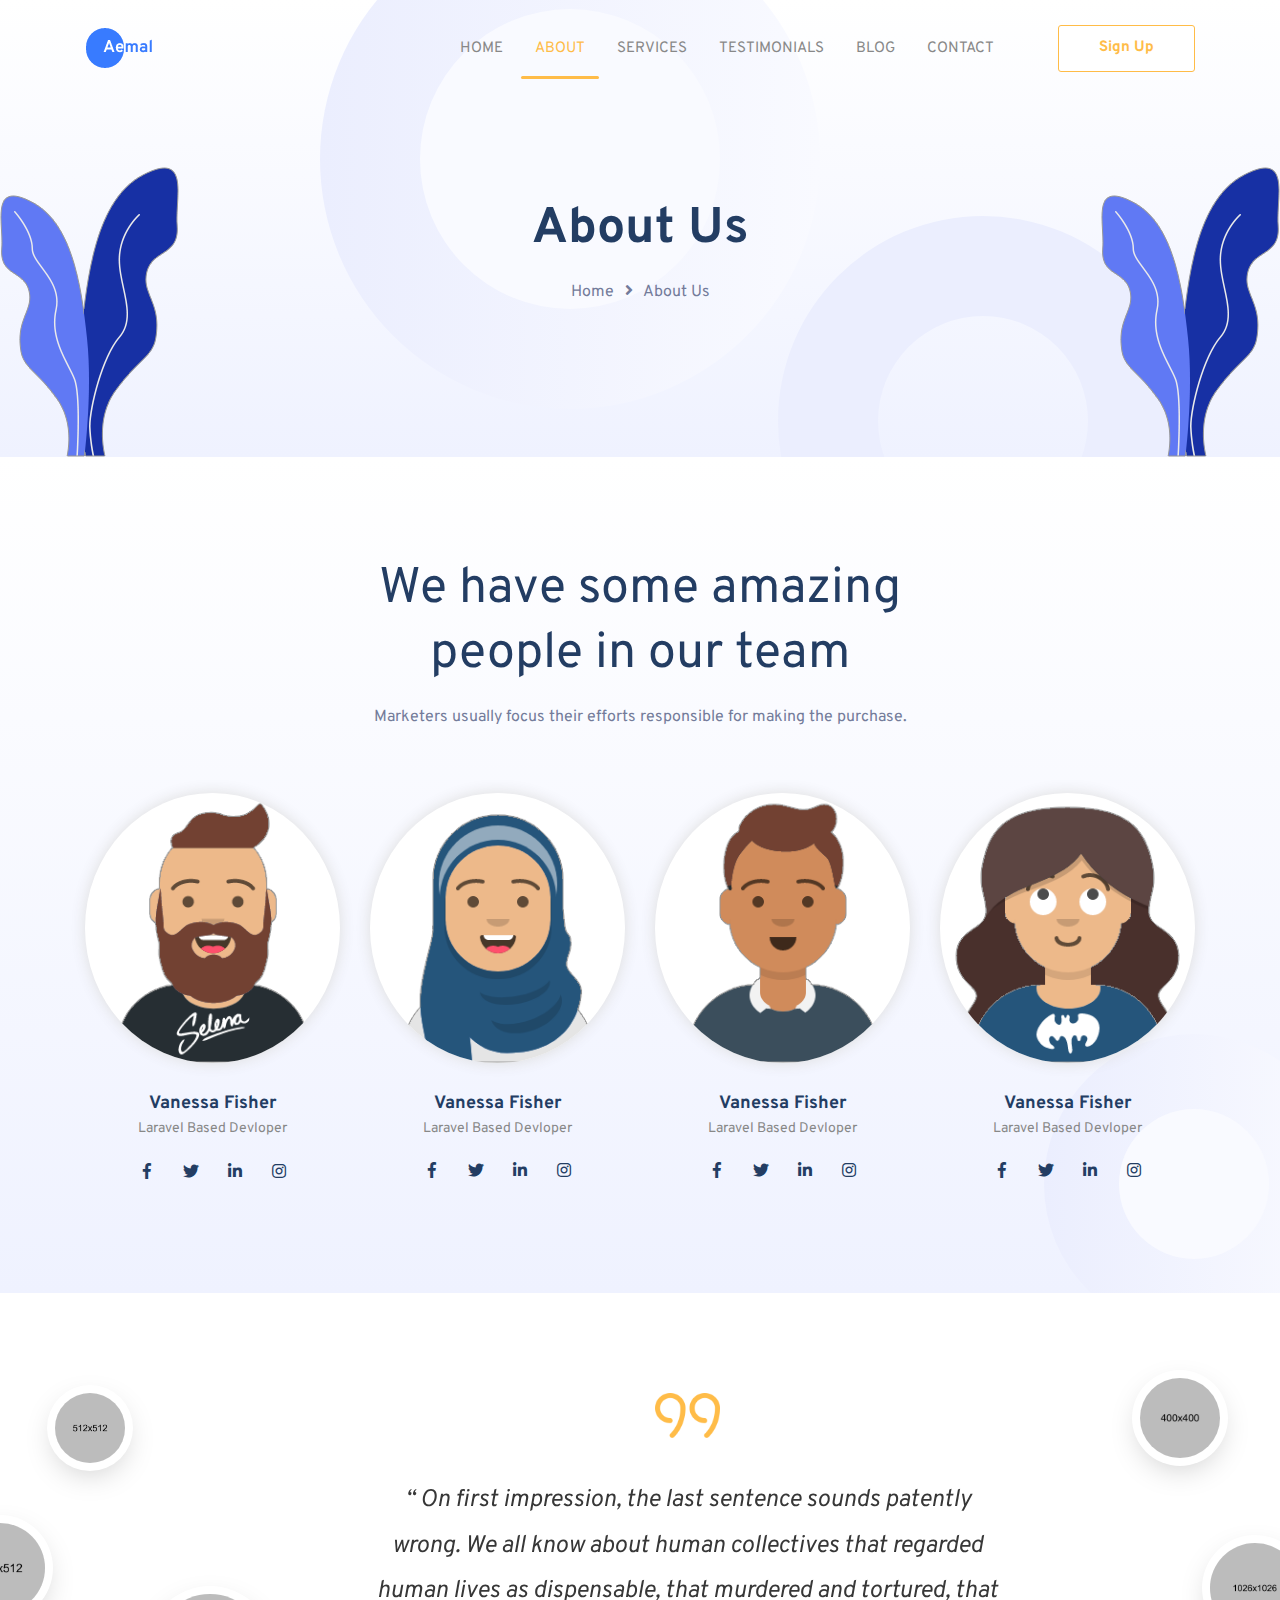
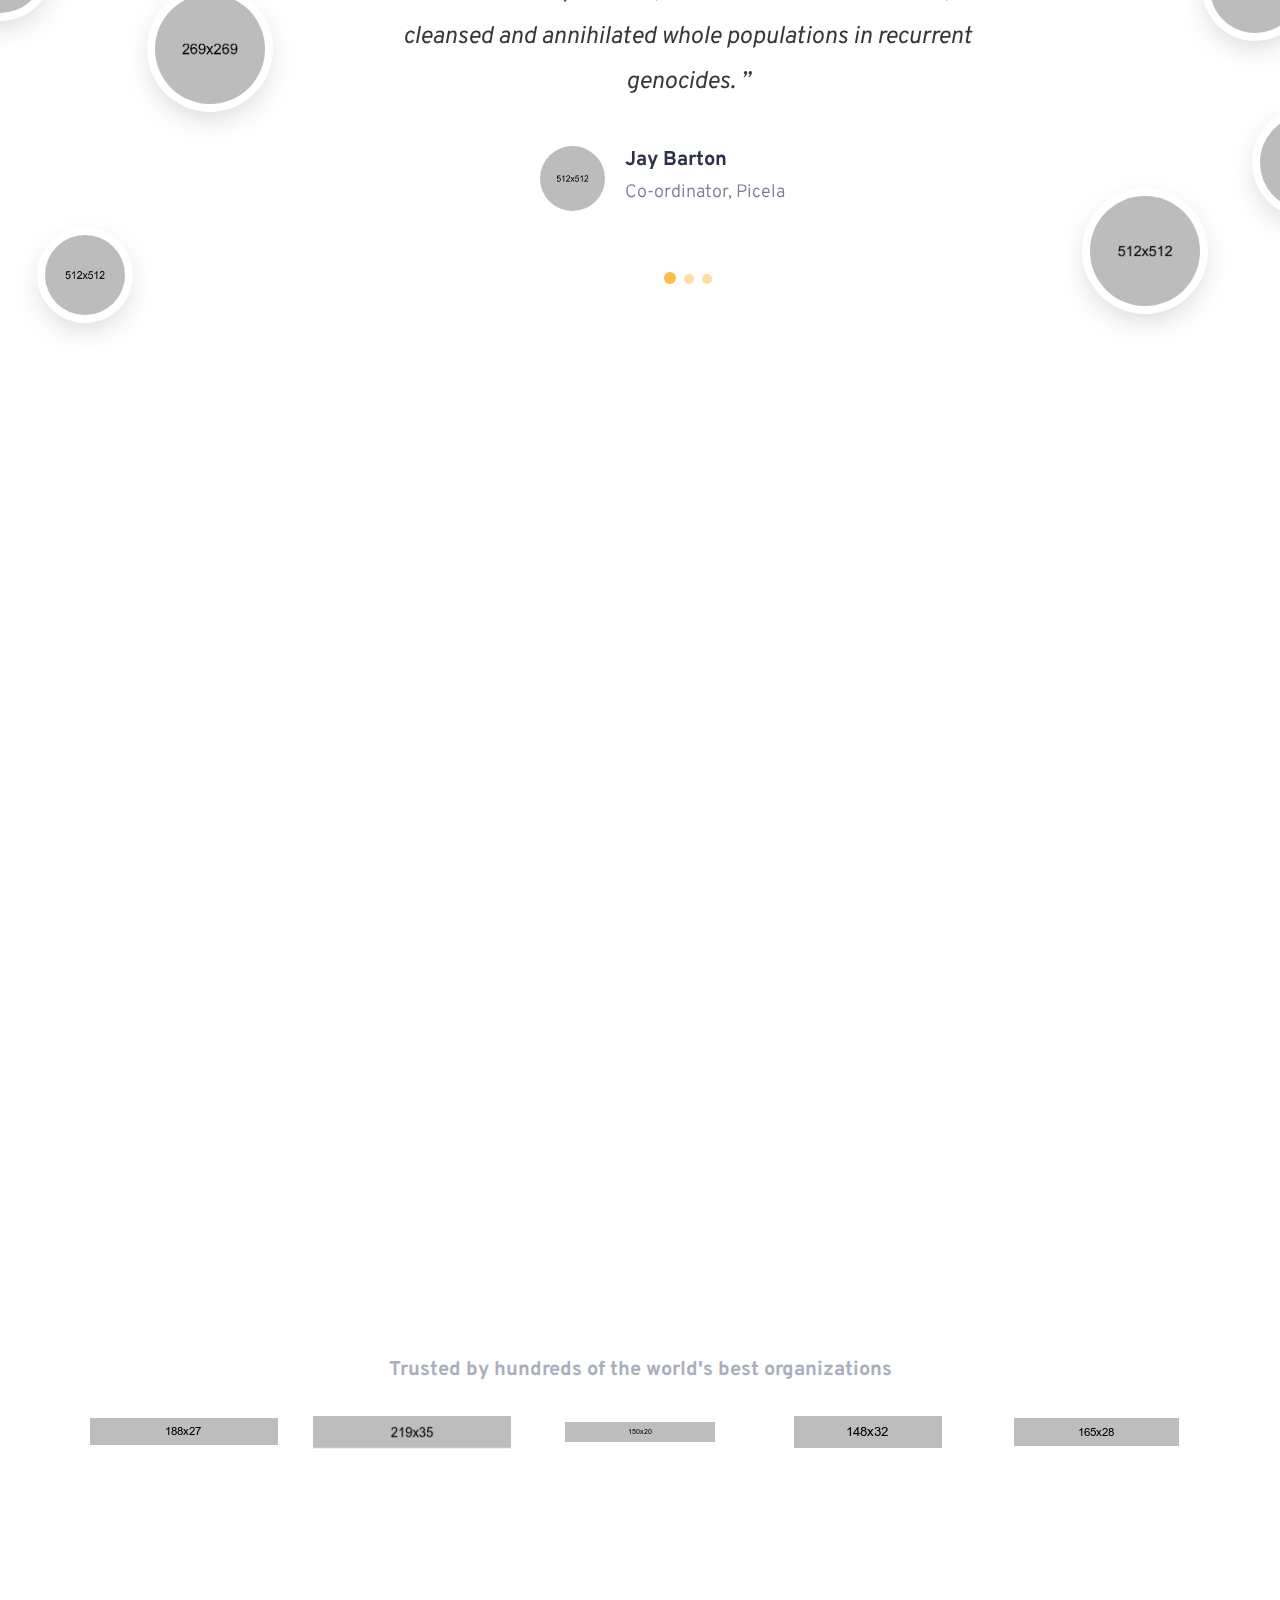
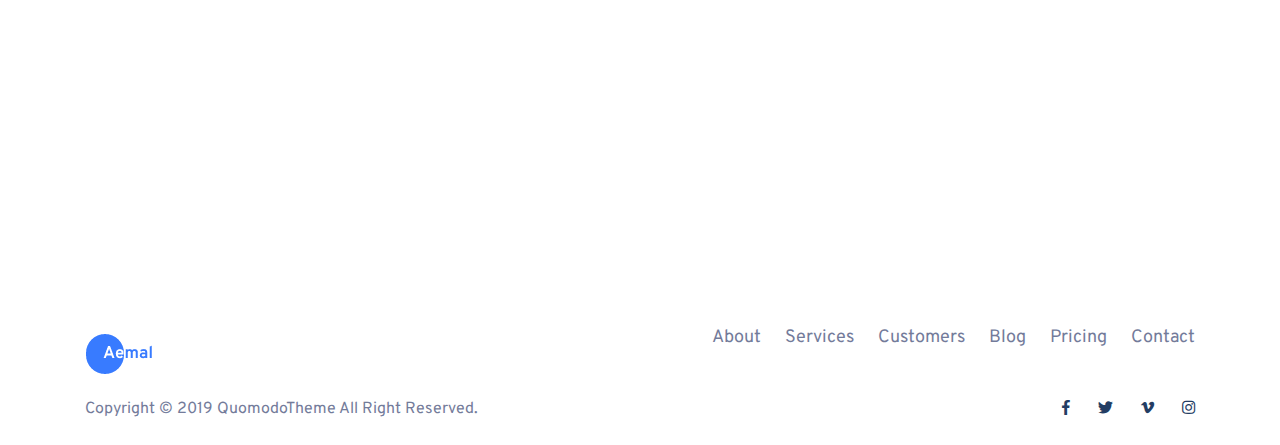
<file: about.html>
<!DOCTYPE html>
<html lang="en">
<head>
	<!-- Required meta tags -->
    <meta charset="utf-8">
    <meta name="viewport" content="width=device-width, initial-scale=1, shrink-to-fit=no">
    <!-- Title -->
    <title>Aemal Theme</title>
    <!-- CSS -->
    <link rel="stylesheet" href="assets/css/animate.css">
    <link rel="stylesheet" href="assets/css/bootstrap.min.css">
    <link rel="stylesheet" href="assets/css/fontawesome-5.8.1.css">
    <link rel="stylesheet" href="assets/css/owl.carousel.min.css">
    <link rel="stylesheet" href="assets/css/magnific-popup.css">
    <link rel="stylesheet" href="assets/css/slicknav.css">
    <link rel="stylesheet" href="assets/css/style.css">
    <link rel="stylesheet" href="assets/css/responsive.css">
</head>
<body>
    <!-- Preloader -->
    <div class="preloader"></div>

    
	<div id="mainmenu-area">
    	<!-- Start Header area -->
    	<div class="header-area header-area-1">
            <div class="container">
                <div class="row">
                    <div class="col-md-2 col-sm-6 w-50">
                        <div class="logo"><a href="index.html"><img src="assets/image/logo/sticky_logo_blue.png" alt=""></a></div>
                    </div>
                    <div class="col-md-10 col-sm-6 w-50">
                       <button id="menu-button">Menu</button>
                        <div class="header-signup xs-hidden sm-hidden"><a href="#" class="border-boxed-btn">Sign Up</a></div>
                        <div class="mainmenu sm-hidden xs-hidden">
                            <ul>
                                <li><a class="nav-link" href="index.html">Home</a>
                                    <ul>
                                        <li><a href="index.html">Home 1</a></li>
                                        <li><a href="index-2.html">Home 2</a></li>
                                        <li><a href="index-3.html">Home 3</a></li>
                                        <li><a href="index-4.html">Home 4</a></li>
                                        <li><a href="index-5.html">Home 5</a></li>
                                        <li><a href="index-6.html">Home 6</a></li>
                                        <li><a href="index-7.html">Home 7</a></li>
                                    </ul>
                                </li>
                                <li><a class="nav-link active" href="about.html">About</a></li>
                                <li><a class="nav-link" href="index.html#services">Services</a></li>
                                <li><a class="nav-link" href="index.html#testimonial">Testimonials</a></li>
                                <li><a class="nav-link" href="blog.html">Blog</a>
                                    <ul>
                                        <li><a href="blog.html">Blog</a></li>
                                        <li><a href="single-blog.html">Single Blog</a></li>
                                    </ul>
                                </li>
                                <li><a class="nav-link" href="index.html#contact">Contact</a></li>
                            </ul>
                        </div>
                    </div>
                </div>
            </div>
        </div>
        <!-- End Header area -->
	</div>
    
	<!-- Start Breadcromb area -->
    <div class="breadcromb-area ovr-h">
        <div class="container">
            <div class="row">
                <div class="col-lg-12 breadcromb-text text-center wow fadeInUp" data-wow-delay="0.2s" data-wow-duration="1s">
                    <h2 class="wow fadeInUp" data-wow-delay="0.2s" data-wow-duration="1s">About Us</h2>
                    <a href="index.html">Home</a> <i class="fas fa-angle-right"></i> About Us
	            </div>
            </div>
        </div>
        <div class="c-border-all">
            <div class="c-border">
                <div class="box c-border-1"></div>
                <div class="c-border-2">
                    <span></span>
                </div>
            </div>
            <div class="c-img-1">
                <img src="assets/image/c-img-1.png" alt="">
                <img src="assets/image/c-img-1.png" alt="" class="c-img-2">
            </div>
        </div>
    </div>
    <!-- End Hero area -->
    
    <!-- Start About tab area -->
    <div class="pd-sm section-padding about-bg" id="about">
        <div class="container">
            <div class="row justify-content-center">
                <div class="col-lg-7 text-center wow fadeInUp" data-wow-delay="0.2s" data-wow-duration="1s">
                    <div class="section-title about-title">
                        <h2>We have some amazing<br>people in our team</h2>
                        <p>Marketers usually focus their efforts responsible for making the purchase.</p>
                    </div>
                </div>
            </div>
            <div class="row">
                <div class="col-lg-3 col-md-6 wow fadeInUp" data-wow-delay="0.2s" data-wow-duration="1s">
                    <div class="single-team-item">
                        <img src="assets/image/about-1.png" alt="">

                        <h4>Vanessa  Fisher <span>Laravel Based Devloper</span></h4>
                        <div class="social-links">
                            <a href=""><i class="fab fa-facebook-f"></i></a>
                            <a href=""><i class="fab fa-twitter"></i></a>
                            <a href=""><i class="fab fa-linkedin-in"></i></a>
                            <a href=""><i class="fab fa-instagram"></i></a>
                        </div>
                    </div>
                </div>
                <div class="col-lg-3 col-md-6 wow fadeInUp" data-wow-delay="0.3s" data-wow-duration="1s">
                    <div class="single-team-item">
                        <img src="assets/image/about-2.png" alt="">

                        <h4>Vanessa  Fisher <span>Laravel Based Devloper</span></h4>
                        <div class="social-links">
                            <a href=""><i class="fab fa-facebook-f"></i></a>
                            <a href=""><i class="fab fa-twitter"></i></a>
                            <a href=""><i class="fab fa-linkedin-in"></i></a>
                            <a href=""><i class="fab fa-instagram"></i></a>
                        </div>
                    </div>
                </div>
                <div class="col-lg-3 col-md-6 wow fadeInUp" data-wow-delay="0.4s" data-wow-duration="1s">
                    <div class="single-team-item">
                        <img src="assets/image/about-3.png" alt="">

                        <h4>Vanessa  Fisher <span>Laravel Based Devloper</span></h4>
                        <div class="social-links">
                            <a href=""><i class="fab fa-facebook-f"></i></a>
                            <a href=""><i class="fab fa-twitter"></i></a>
                            <a href=""><i class="fab fa-linkedin-in"></i></a>
                            <a href=""><i class="fab fa-instagram"></i></a>
                        </div>
                    </div>
                </div>
                <div class="col-lg-3 col-md-6 wow fadeInUp" data-wow-delay="0.5s" data-wow-duration="1s">
                    <div class="single-team-item">
                        <img src="assets/image/about-4.png" alt="">

                        <h4>Vanessa  Fisher <span>Laravel Based Devloper</span></h4>
                        <div class="social-links">
                            <a href=""><i class="fab fa-facebook-f"></i></a>
                            <a href=""><i class="fab fa-twitter"></i></a>
                            <a href=""><i class="fab fa-linkedin-in"></i></a>
                            <a href=""><i class="fab fa-instagram"></i></a>
                        </div>
                    </div>
                </div>
            </div>
        </div>
        <div class="c-border-all">
            <div class="c-border">
                <div class="box c-border-1"></div>
            </div>
        </div>
    </div>
    <!-- End About tab area -->


	<!-- Start Testimonial area -->
    <div class="section-padding testimonial-area ovr-h">
    	<div class="container">
            <div class="row justify-content-center">
                <div class="col-lg-7 offset-lg-1 text-center">
    				<div class="owl-carousel testimonial-carousel">
    					<div class="single-testimonial-item">
    						<div class="testimonial-content">
    							<img src="assets/image/quote.png" alt="">
    							<p>“ On first impression, the last sentence sounds patently wrong. We all know about human collectives that regarded human lives as dispensable, that murdered and tortured, that cleansed and annihilated whole populations in recurrent genocides. ”</p>
    						</div>

    						<div class="testmonial-author-section text-center">
								<div class="author-image">
									<img src="assets/image/team-1.jpg" alt="">
								</div>
								<div class="author-text">
									<h4>Jay Barton <span>Co-ordinator, Picela</span></h4>
								</div>
							</div>
    					</div>
    					<div class="single-testimonial-item">
    						<div class="testimonial-content">
    							<img src="assets/image/quote.png" alt="">
    							<p>“ On first impression, the last sentence sounds patently wrong. We all know about human collectives that regarded human lives as dispensable, that murdered and tortured, that cleansed and annihilated whole populations in recurrent genocides. ”</p>
    						</div>

    						<div class="testmonial-author-section">
								<div class="author-image">
									<img src="assets/image/team-2.jpg" alt="">
								</div>
								<div class="author-text">
									<h4>Jay Barton <span>Co-ordinator, Picela</span></h4>
								</div>
							</div>
    					</div>
    					<div class="single-testimonial-item">
    						<div class="testimonial-content">
    							<img src="assets/image/quote.png" alt="">
    							<p>“ On first impression, the last sentence sounds patently wrong. We all know about human collectives that regarded human lives as dispensable, that murdered and tortured, that cleansed and annihilated whole populations in recurrent genocides. ”</p>
    						</div>

    						<div class="testmonial-author-section">
								<div class="author-image">
									<img src="assets/image/team-3.jpg" alt="">
								</div>
								<div class="author-text">
									<h4>Jay Barton <span>Co-ordinator, Picela</span></h4>
								</div>
							</div>
    					</div>
    				</div>

    				<div class="team-img">
    					<img src="assets/image/team-1.jpg" alt="">
    					<img src="assets/image/team-2.jpg" alt="">
    					<img src="assets/image/team-3.jpg" alt="">
    					<img src="assets/image/team-4.jpg" alt="">
    					<img src="assets/image/team-5.jpg" alt="">
    					<img src="assets/image/team-6.jpg" alt="">
    					<img src="assets/image/team-7.jpg" alt="">
    					<img src="assets/image/team-8.jpg" alt="">
    				</div>
    			</div>
            </div>
        </div>
    </div>
    <!-- End Testimonial area -->

    <!-- Start FAQS area -->
    <div class="faqs-area pt-80" id="faqs">
        <div class="container">
            <div class="row justify-content-center">
                <div class="col-lg-7 text-center wow fadeInUp" data-wow-delay="0.2s" data-wow-duration="1s">
                    <div class="section-title about-title">
                        <h2>We helps to improve ranking <br>of your website</h2>
                        <p>Marketers usually focus their efforts responsible for making the purchase.</p>
                    </div>
                </div>
            </div>

            <div class="row">
                <div class="col-lg-6 col-md-6 wow fadeInLeft" data-wow-delay="0.2s" data-wow-duration="1s">
                    <div id="accordion-1" role="tablist">
                        <div class="card mb-30">
                            <div class="card-header heading-collapse" role="tab">
                                <h4>
                                    <a data-toggle="collapse" href="#section-1" aria-expanded="true">
                                        01 We're ready to start now
                                        <i class="fal fa-angle-up"></i>
                                        <i class="fal fa-angle-down"></i>
                                    </a>
                                </h4>
                            </div>

                            <div class="collapse show" id="section-1" data-parent="#accordion-1">
                                <div class="card-body">
                                    Lorem ipsum dolor sit amet, consectetur adipisicing elit, sed do ei temporo incididunt ut labore et dolore magna aliqua. Ut enim ad minim exercitation ullamco laboris nisi ut aliquip ex ea commodo consequat. Duis aute dolor in reprehenderit in voluptate velit esse cillum dolore
                                </div>
                            </div>
                        </div>
                        <div class="card mb-30">
                            <div class="card-header heading-collapse" role="tab">
                                <h4 class="md-0">
                                    <a data-toggle="collapse" href="#section-2" aria-expanded="false">
                                        02 Sedeiusmod tempor inccsetetur ?
                                        <i class="fal fa-angle-up"></i>
                                        <i class="fal fa-angle-down"></i>
                                    </a>
                                </h4>
                            </div>

                            <div class="collapse" id="section-2" data-parent="#accordion-1">
                                <div class="card-body">
                                    Lorem ipsum dolor sit amet, consectetur adipisicing elit, sed do ei temporo incididunt ut labore et dolore magna aliqua. Ut enim ad minim exercitation ullamco laboris nisi ut aliquip ex ea commodo consequat. Duis aute dolor in reprehenderit in voluptate velit esse cillum dolore
                                </div>
                            </div>
                        </div>
                        <div class="card mb-30">
                            <div class="card-header heading-collapse" role="tab">
                                <h4 class="md-0">
                                    <a data-toggle="collapse" href="#section-3" aria-expanded="false">
                                        03 Sedeiusmod inccsetetur aliquatraiy?
                                        <i class="fal fa-angle-up"></i>
                                        <i class="fal fa-angle-down"></i>
                                    </a>
                                </h4>
                            </div>

                            <div class="collapse" id="section-3" data-parent="#accordion-1">
                                <div class="card-body">
                                    Lorem ipsum dolor sit amet, consectetur adipisicing elit, sed do ei temporo incididunt ut labore et dolore magna aliqua. Ut enim ad minim exercitation ullamco laboris nisi ut aliquip ex ea commodo consequat. Duis aute dolor in reprehenderit in voluptate velit esse cillum dolore
                                </div>
                            </div>
                        </div>
                    </div>
                </div>
                <div class="col-lg-6 col-md-6 wow fadeInRight" data-wow-delay="0.2s" data-wow-duration="1s">
                    <div id="accordion-2" role="tablist">
                        <div class="card mb-30">
                            <div class="card-header heading-collapse" role="tab">
                                <h4>
                                    <a data-toggle="collapse" href="#section-4" aria-expanded="false">
                                        01 We're ready to start now
                                        <i class="fal fa-angle-up"></i>
                                        <i class="fal fa-angle-down"></i>
                                    </a>
                                </h4>
                            </div>

                            <div class="collapse" id="section-4" data-parent="#accordion-2">
                                <div class="card-body">
                                    Lorem ipsum dolor sit amet, consectetur adipisicing elit, sed do ei temporo incididunt ut labore et dolore magna aliqua. Ut enim ad minim exercitation ullamco laboris nisi ut aliquip ex ea commodo consequat. Duis aute dolor in reprehenderit in voluptate velit esse cillum dolore
                                </div>
                            </div>
                        </div>
                        <div class="card mb-30">
                            <div class="card-header heading-collapse" role="tab">
                                <h4 class="md-0">
                                    <a data-toggle="collapse" href="#section-5" aria-expanded="false">
                                        02 Sedeiusmod tempor inccsetetur ?
                                        <i class="fal fa-angle-up"></i>
                                        <i class="fal fa-angle-down"></i>
                                    </a>
                                </h4>
                            </div>

                            <div class="collapse" id="section-5" data-parent="#accordion-2">
                                <div class="card-body">
                                    Lorem ipsum dolor sit amet, consectetur adipisicing elit, sed do ei temporo incididunt ut labore et dolore magna aliqua. Ut enim ad minim exercitation ullamco laboris nisi ut aliquip ex ea commodo consequat. Duis aute dolor in reprehenderit in voluptate velit esse cillum dolore
                                </div>
                            </div>
                        </div>
                        <div class="card mb-30">
                            <div class="card-header heading-collapse" role="tab">
                                <h4 class="md-0">
                                    <a data-toggle="collapse" href="#section-6" aria-expanded="false">
                                        03 Sedeiusmod inccsetetur aliquatraiy?
                                        <i class="fal fa-angle-up"></i>
                                        <i class="fal fa-angle-down"></i>
                                    </a>
                                </h4>
                            </div>

                            <div class="collapse" id="section-6" data-parent="#accordion-2">
                                <div class="card-body">
                                    Lorem ipsum dolor sit amet, consectetur adipisicing elit, sed do ei temporo incididunt ut labore et dolore magna aliqua. Ut enim ad minim exercitation ullamco laboris nisi ut aliquip ex ea commodo consequat. Duis aute dolor in reprehenderit in voluptate velit esse cillum dolore
                                </div>
                            </div>
                        </div>
                        <div class="card mb-30">
                            <div class="card-header heading-collapse" role="tab">
                                <h4 class="md-0">
                                    <a data-toggle="collapse" href="#section-7" aria-expanded="false">
                                        04 Tempor inccsetetur aliquatraiy?
                                        <i class="fal fa-angle-up"></i>
                                        <i class="fal fa-angle-down"></i>
                                    </a>
                                </h4>
                            </div>

                            <div class="collapse" id="section-7" data-parent="#accordion-2">
                                <div class="card-body">
                                    Lorem ipsum dolor sit amet, consectetur adipisicing elit, sed do ei temporo incididunt ut labore et dolore magna aliqua. Ut enim ad minim exercitation ullamco laboris nisi ut aliquip ex ea commodo consequat. Duis aute dolor in reprehenderit in voluptate velit esse cillum dolore
                                </div>
                            </div>
                        </div>
                    </div>
                </div>
            </div>
        </div>
    </div>
    <!-- End FAQS area -->

    <!-- Start Client logo area -->
    <div class="client-logo-area section-padding">
        <div class="container">
            <div class="row">
                <div class="col-lg-12">
                    <h6>Trusted by hundreds of the world's best organizations</h6>
                    <div class="owl-carousel client-logo-carousel">
                        <div class="single-client-item">
                            <div class="single-client-item-cell">
                                <img src="assets/image/client-logo-1.png" alt="">
                            </div>
                        </div>
                        <div class="single-client-item">
                            <div class="single-client-item-cell">
                                <img src="assets/image/client-logo-2.png" alt="">
                            </div>
                        </div>
                        <div class="single-client-item">
                            <div class="single-client-item-cell">
                                <img src="assets/image/client-logo-3.png" alt="">
                            </div>
                        </div>
                        <div class="single-client-item">
                            <div class="single-client-item-cell">
                                <img src="assets/image/client-logo-4.png" alt="">
                            </div>
                        </div>
                        <div class="single-client-item">
                            <div class="single-client-item-cell">
                                <img src="assets/image/client-logo-5.png" alt="">
                            </div>
                        </div>
                        <div class="single-client-item">
                            <div class="single-client-item-cell">
                                <img src="assets/image/client-logo-1.png" alt="">
                            </div>
                        </div>
                    </div>
                </div>
            </div>
        </div>
    </div>
    <!-- End Client logo area -->

    <!-- Start Footer area -->
    <div class="footer-area footer-bg">
        <div class="padding-bottom">
            <div class="container">
                <div class="row justify-content-center">
                    <div class="col-lg-7 text-center wow fadeInUp" data-wow-delay="0.2s" data-wow-duration="1s">
                        <div class="section-title">
                            <h2>Have questions in mind?<br>Let us <strong>help you.</strong></h2>
                        </div>
                        <div class="subscribe-form footer-subscribe-form">
                            <input type="email" placeholder="Email Address">
                            <button type="submit">Get your Estimate</button>
                        </div>
                    </div>
                </div>
            </div>
        </div>

	    <div class="footer-menu">
	    	<div class="container">
	    		<div class="row">
	                <div class="col-lg-3">
	                    <div class="logo">
	                        <a href="index.html">
	                            <img src="assets/image/logo/sticky_logo_blue.png" alt="">
	                        </a>
	                    </div>
	                </div>
	                <div class="col-lg-9">
	                    <div class="footer-mainmenu">
	                        <ul>
	                            <li><a href="about.html">About</a></li>
	                            <li><a href="#">Services</a></li>
	                            <li><a href="#">Customers</a></li>
	                            <li><a href="blog.html">Blog</a></li>
	                            <li><a href="#">Pricing</a></li>
	                            <li><a href="#">Contact</a></li>
	                        </ul>
	                    </div>
	                </div>
	            </div>
	    	</div>
	    </div>

	    <div class="copyright-area">
	    	<div class="container">
	            <div class="row">
	                <div class="col-lg-6">
		                Copyright &copy; 2019 QuomodoTheme All Right Reserved.
		            </div>
	                <div class="col-lg-6">
	                	<div class="social-link">
	                		<a href="#"><i class="fab fa-facebook-f"></i></a>
	                		<a href="#"><i class="fab fa-twitter"></i></a>
	                		<a href="#"><i class="fab fa-vimeo-v"></i></a>
	                		<a href="#"><i class="fab fa-instagram"></i></a>
	                	</div>
	                </div>
	            </div>
	        </div>
	    </div>
	</div>
	<!-- End Footer area -->

    <!-- JS -->
    <script src="assets/js/jquery-3.4.1.min.js"></script>
    <script src="assets/js/popper.min.js"></script>
    <script src="assets/js/bootstrap.min.js"></script>
    <script src="assets/js/owl.carousel.min.js"></script>
    <script src="assets/js/scrolltotop.js"></script>
    <script src="assets/js/slicknav-min.js"></script>
    <script src="assets/js/wow.min.js"></script>
    <script src="assets/js/waypoints.min.js"></script>
    <script src="assets/js/jquery.counterup.min.js"></script>
    <script src="assets/js/jquery.magnific-popup.js"></script>
    <script src="assets/js/jquery.sticky.js"></script>
    <script src="assets/js/contact-form.js"></script>
    <script src="assets/js/jquery.ajaxchimp.js"></script>
    <script src="assets/js/smooth-scroll.min.js"></script>
    <script src="assets/js/main.js"></script>
</body>
</html>
</file>
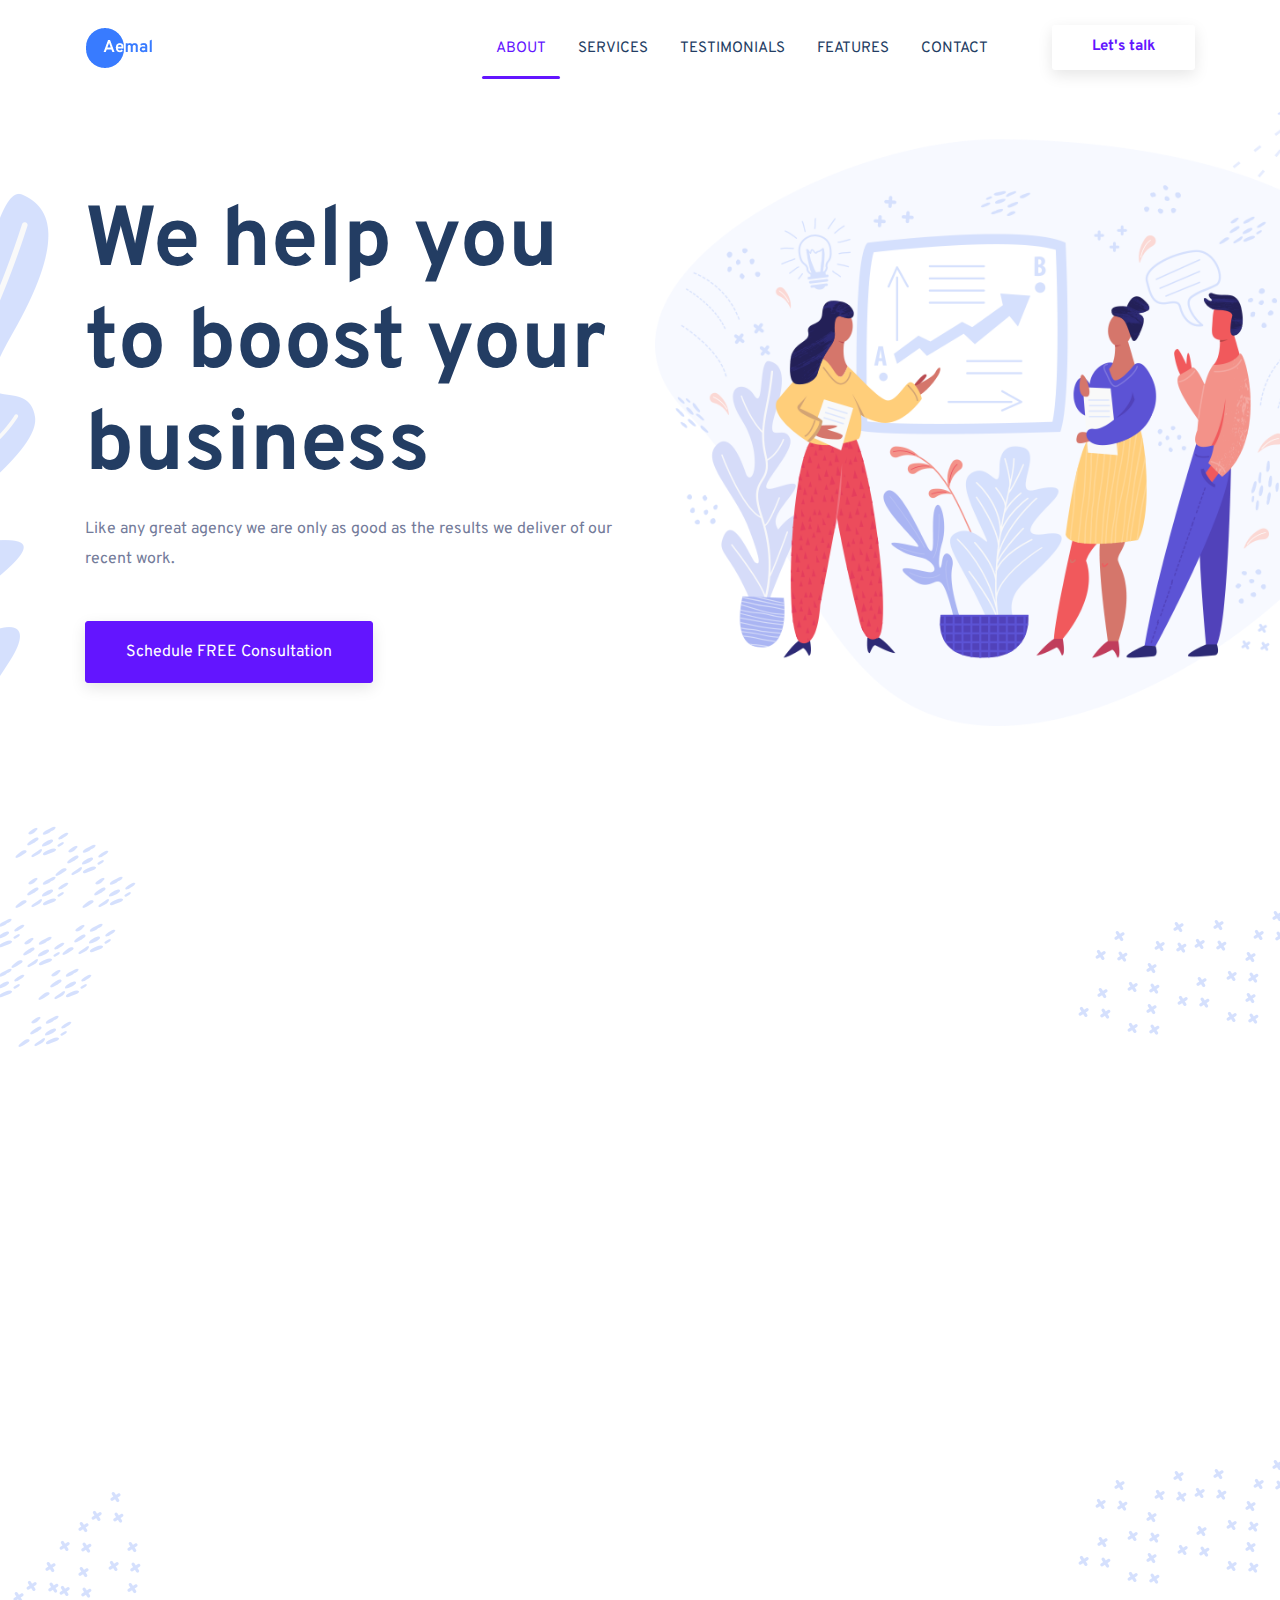
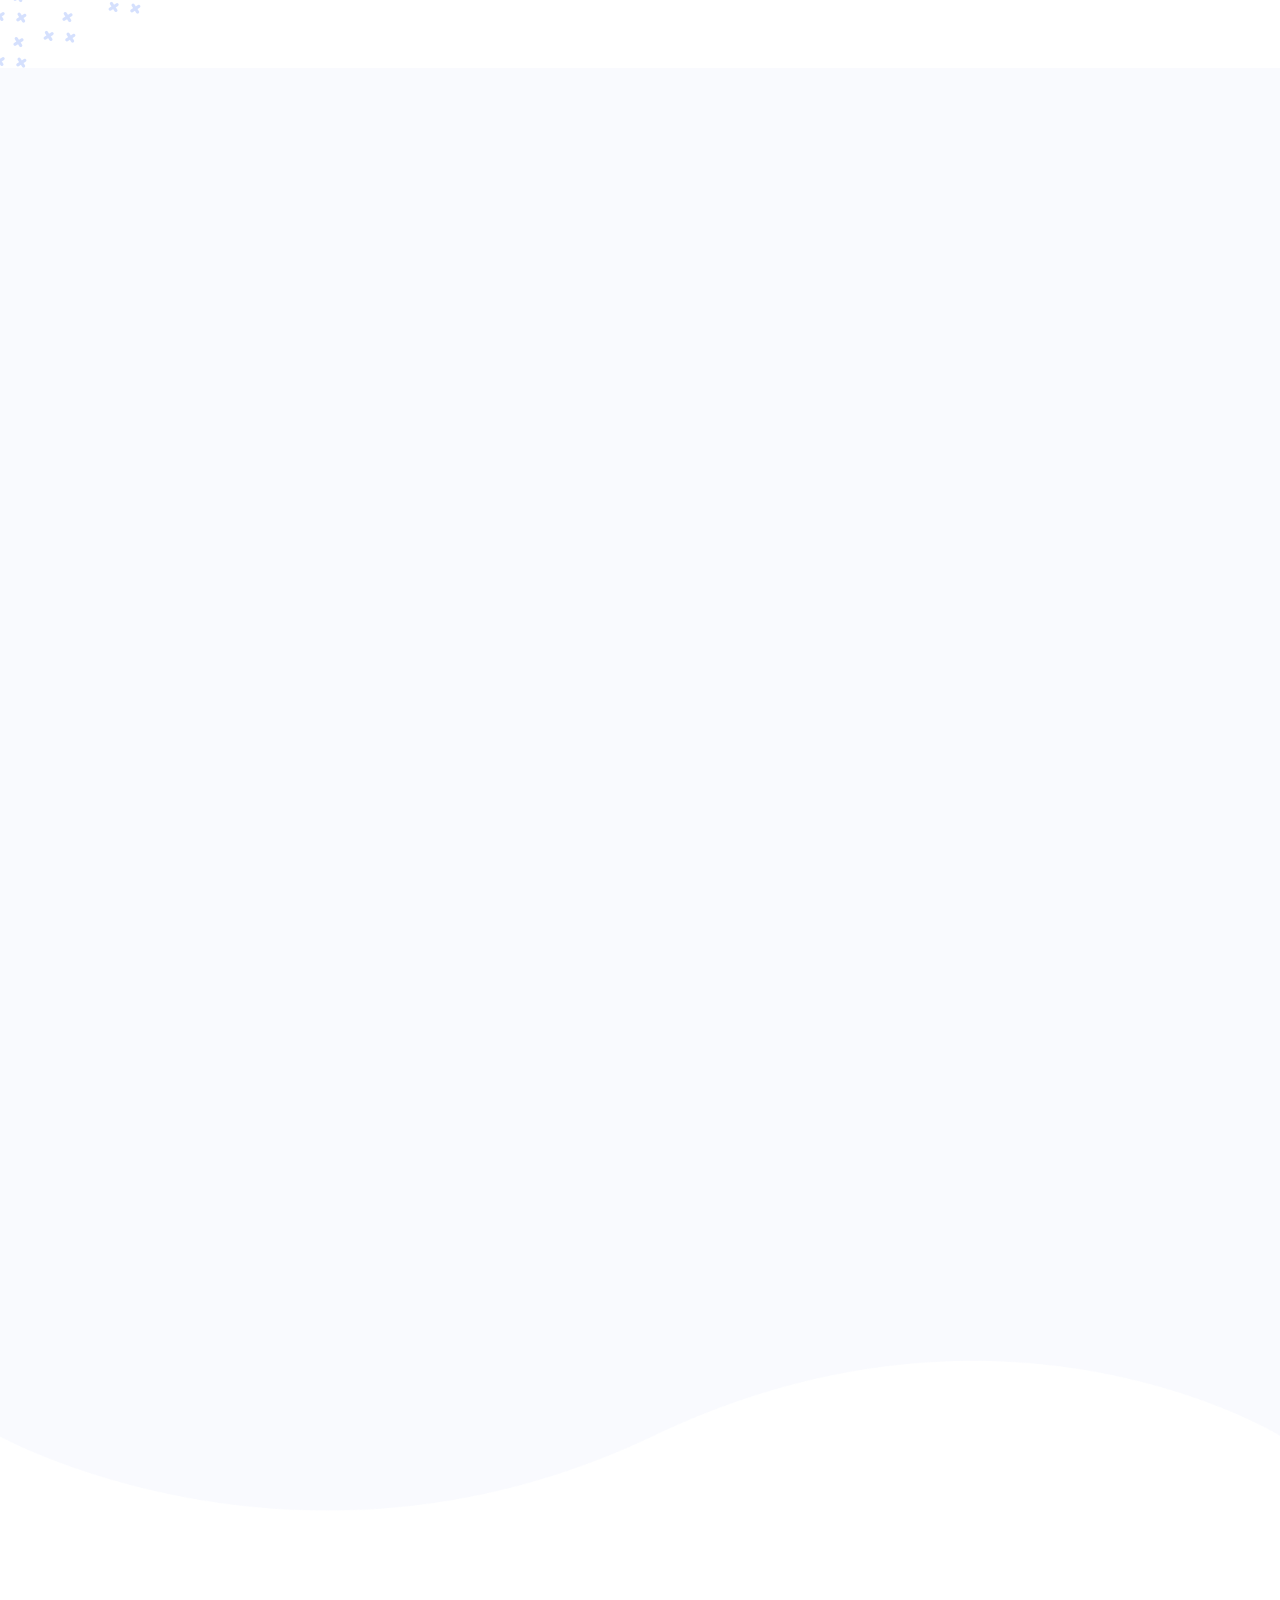
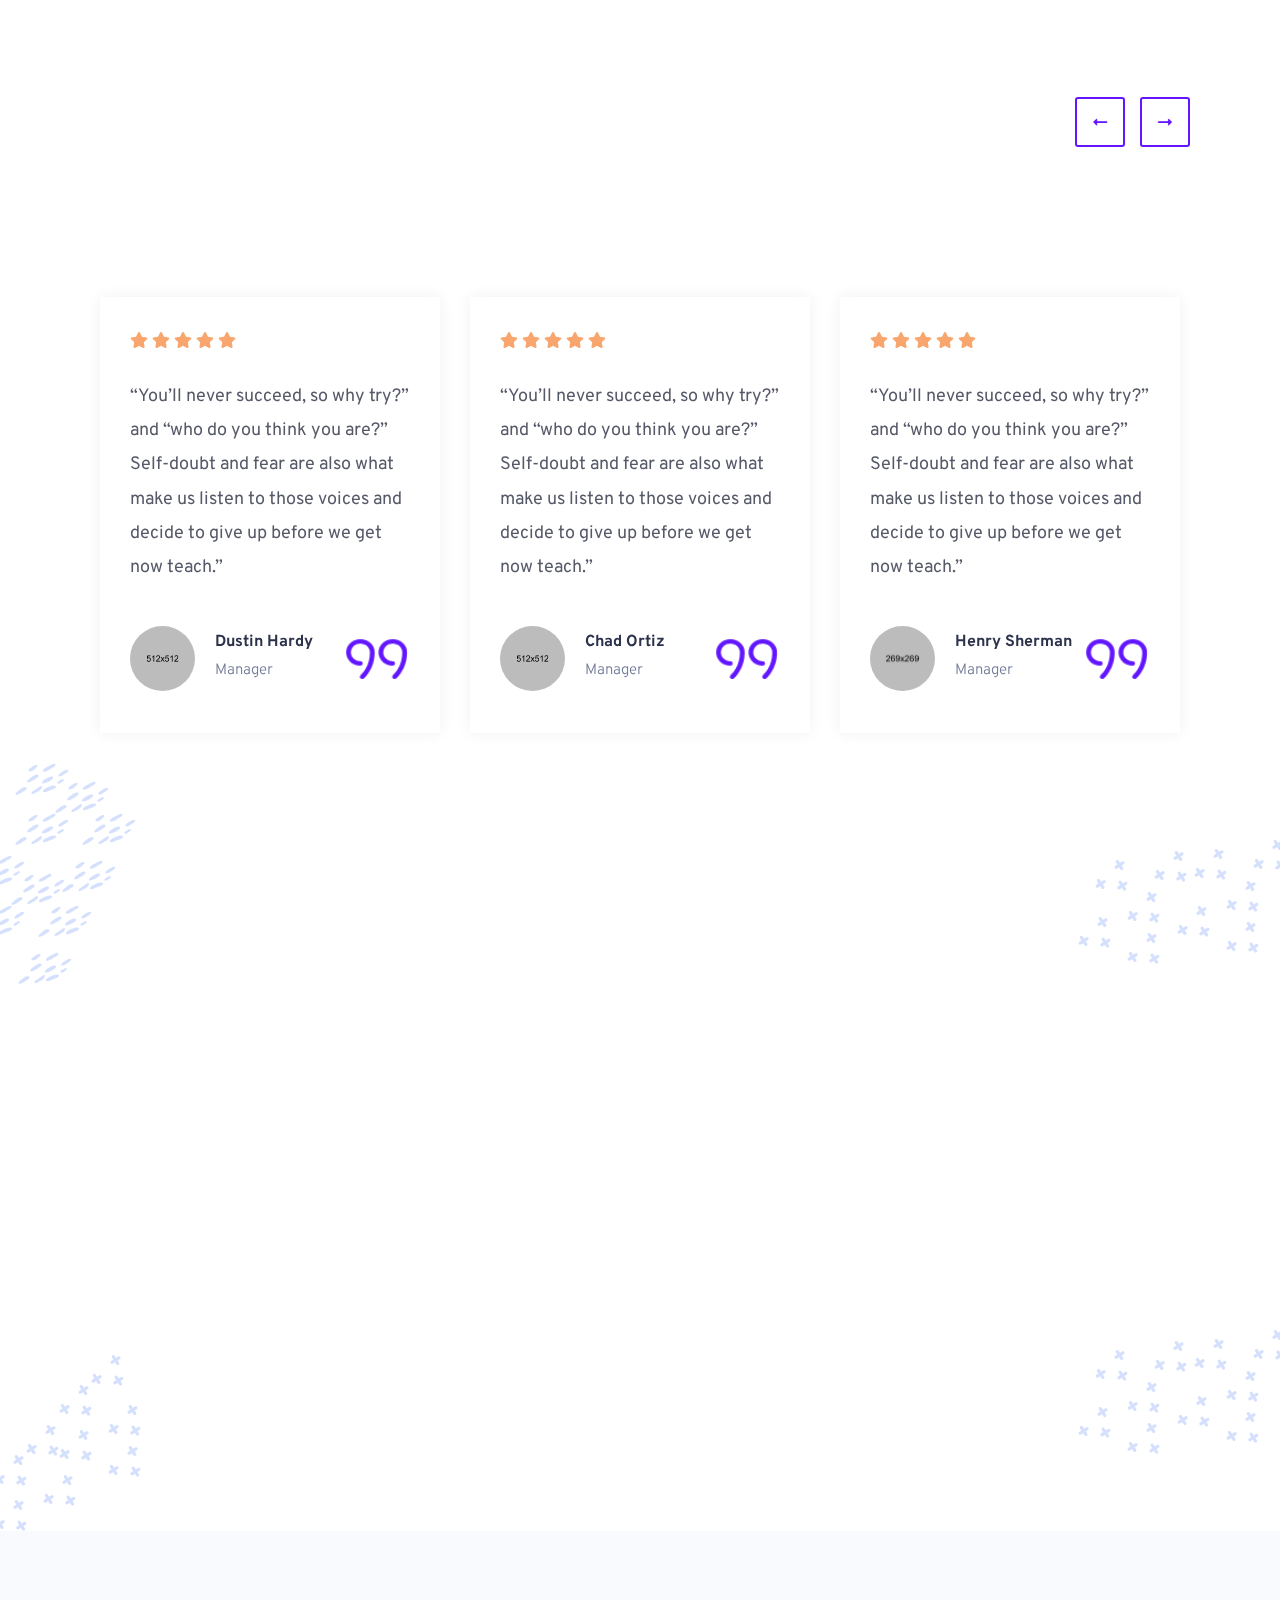
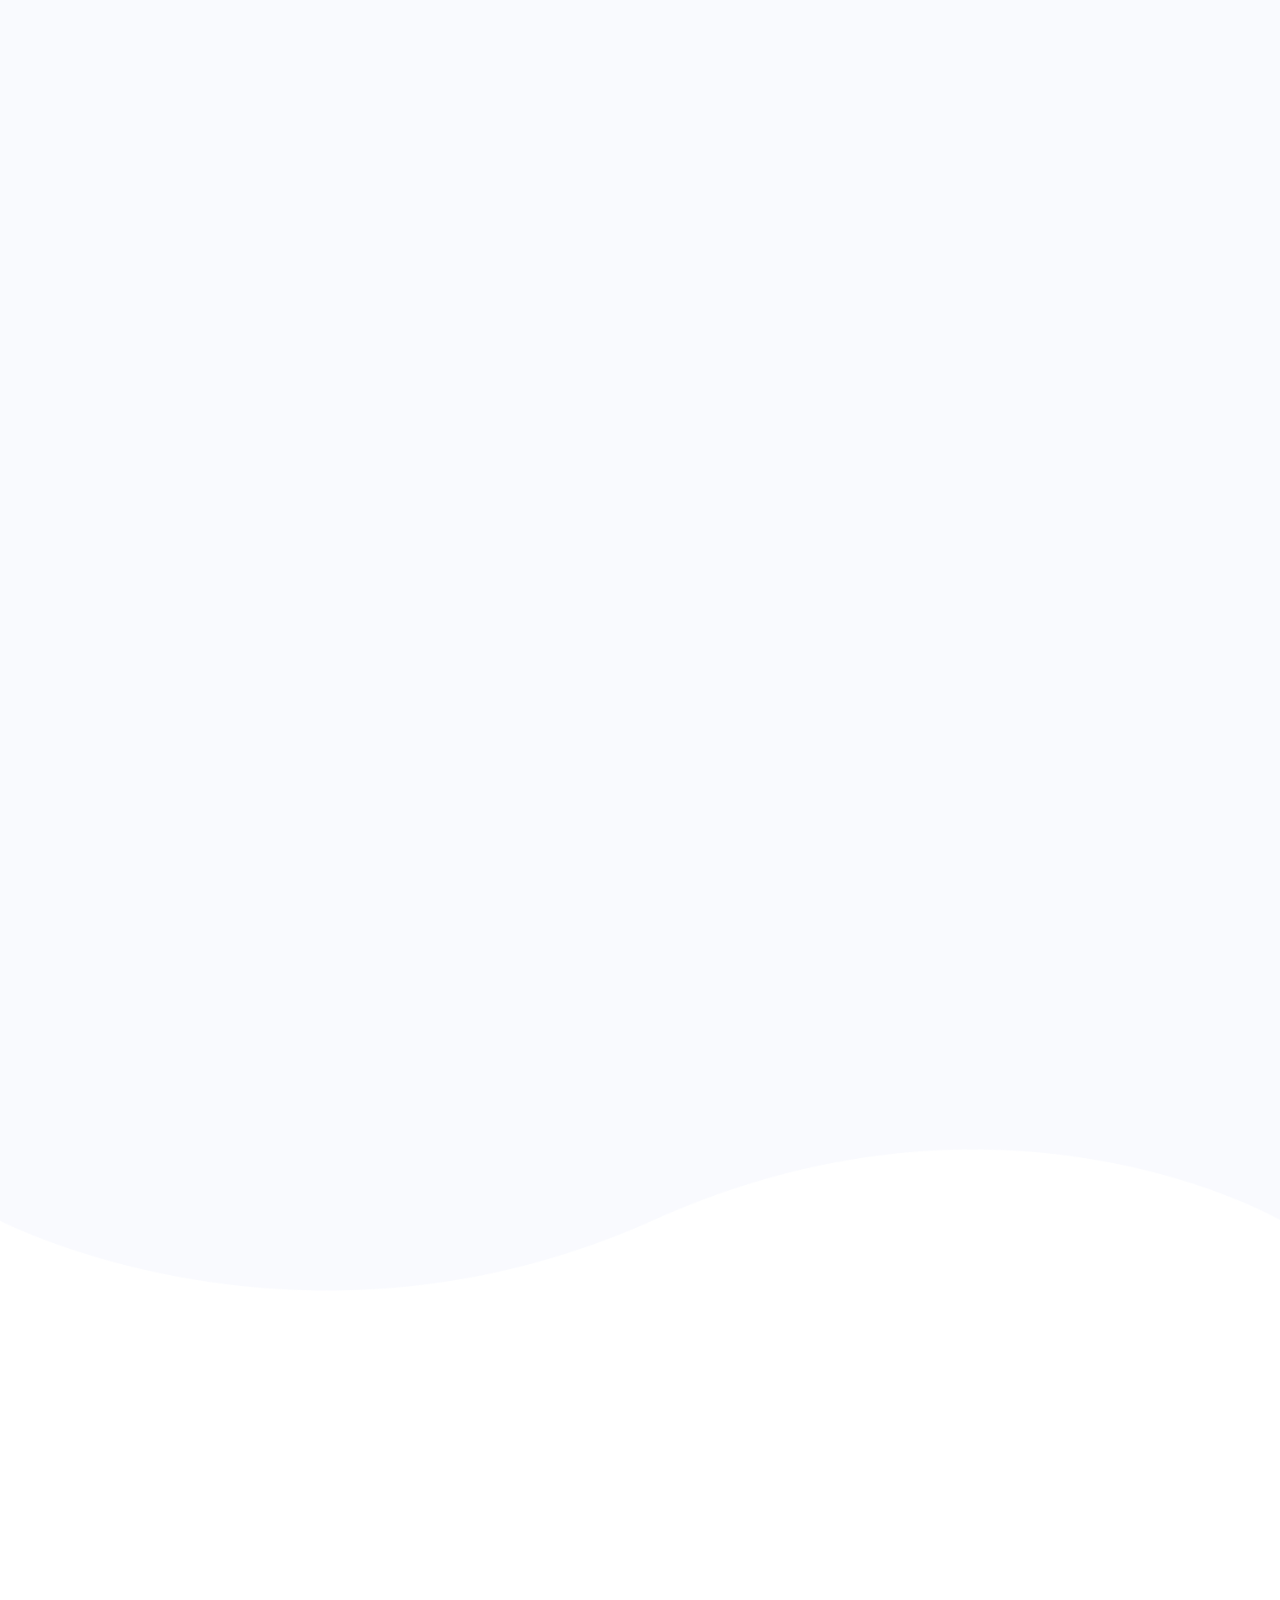
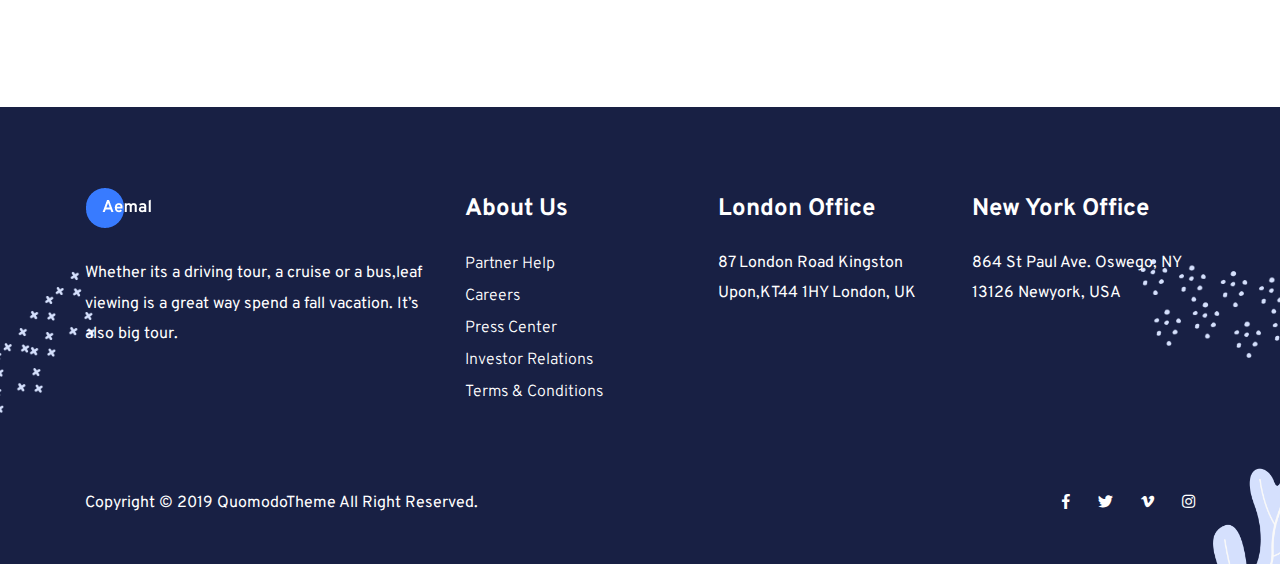
<file: index-4.html>
<!DOCTYPE html>
<html lang="en">
<head>
	<!-- Required meta tags -->
    <meta charset="utf-8">
    <meta name="viewport" content="width=device-width, initial-scale=1, shrink-to-fit=no">
    <!-- Title -->
    <title>Aemal Theme</title>
    <!-- CSS -->
    <link rel="stylesheet" href="assets/css/animate.css">
    <link rel="stylesheet" href="assets/css/bootstrap.min.css">
    <link rel="stylesheet" href="assets/css/fontawesome-5.8.1.css">
    <link rel="stylesheet" href="assets/css/owl.carousel.min.css">
    <link rel="stylesheet" href="assets/css/magnific-popup.css">
    <link rel="stylesheet" href="assets/css/slicknav.css">
    <link rel="stylesheet" href="assets/css/style.css">
    <link rel="stylesheet" href="assets/css/responsive.css">
</head>
<body class="home-4">
	<!-- preloader -->
    <div class="preloader"></div>

    <div id="mainmenu-area">
    	<!-- Start Header area -->
    	<div class="header-area header-area-1 home-2-header-area header-area-4">
            <div class="container">
                <div class="row">
                    <div class="col-md-2 col-sm-6 w-50">
                        <div class="logo"><a href="index.html"><img src="assets/image/logo/sticky_logo_blue.png" alt=""></a></div>
                    </div>
                    <div class="col-md-10 col-sm-6 w-50">
                       <button id="menu-button">Menu</button>
                        <div class="header-signup xs-hidden sm-hidden"><a href="#" class="border-boxed-btn">Let's talk</a></div>
                        <div class="mainmenu sm-hidden xs-hidden">
                            <ul>
                                <li><a class="nav-link active" href="about.html">About</a></li>
                                <li><a class="nav-link" href="#services">Services</a></li>
                                <li><a class="nav-link" href="#testimonial">Testimonials</a></li>
                                <li><a class="nav-link" href="#features">Features</a></li>
<!--                                <li><a class="nav-link" href="blog.html">Blog</a></li>-->
                                <li><a class="nav-link" href="#contact">Contact</a></li>
                            </ul>
                        </div>
                    </div>
                </div>
            </div>
        </div>
        <!-- End Header area -->
    </div>
	
	<!-- Start Hero area -->
    <div class="hero-area home-4-hero ovr-h">
    	<div class="container">
    		<div class="row aic">
    			<div class="col-lg-6 wow fadeInLeft" data-wow-delay="0.2s" data-wow-duration="1s">
    				<div class="home-4-hero-title hero-content">
    					<h1>We help you  to boost your  business</h1>
                        <p>Like any great agency we are only as good as the results we deliver of our recent work.</p>
                        <div class="hero-action">                            
                            <a href="" class="home-4-border-btn white">Schedule FREE Consultation</a>
                        </div>
                        <div class="home-4-left-img">
                            <img src="assets/image/home-4-hero-left.png" alt="">
                        </div>
    				</div>
    			</div>
                <div class="col-lg-6 wow fadeInRight" data-wow-delay="0.4s" data-wow-duration="1s">
                    <div class="home-4-hero-img">
                        <img src="assets/image/home-4-hero-img.png" alt="">
                    </div>
                </div>
    		</div>
    	</div>
    </div>
    <!-- End Hero area -->
	
	<!-- Start Services content area -->
    <div class="section-padding services-4-area" id="services">
    	<div class="container">
    		<div class="row justify-content-center">
    			<div class="col-lg-7 text-center wow fadeInUp" data-wow-delay="0.2s" data-wow-duration="1s">
    				<div class="home-2-section-title">
                        <div class="home-4-icon">
                            <i class="fal fa-bolt"></i>
                        </div>
    					<h2>We offer the full range  of excellence services</h2>
    				</div>
    			</div>
    		</div>

    		<div class="row">
    			<div class="col-lg-4 col-md-6 col-sm-6 wow fadeInLeft" data-wow-delay="0.2s" data-wow-duration="1s">
    				<div class="single-service-item home-4-single-service-item">
    					<div class="icon-img-table">
    						<div class="icon-img-cell">
    							<i class="fal fa-file-chart-line"></i>
                                <div class="absolute-icon">
                                    <i class="far fa-check-circle"></i>
                                </div>
    						</div>
    					</div>
    					<h4>Marketing Analysis</h4>
    					<p>Deciphering Marketing Lingo For Small Business Owners</p>
                        <a href="" class="home-2-read-more-btn">Read more <i class="fal fa-long-arrow-right"></i></a>
    				</div>
    			</div>
    			<div class="col-lg-4 col-md-6 col-sm-6 wow fadeInUp" data-wow-delay="0.4s" data-wow-duration="1s">
    				<div class="single-service-item active home-4-single-service-item">
    					<div class="icon-img-table">
    						<div class="icon-img-cell">
    							<i class="fal fa-calendar"></i>
                                <div class="absolute-icon">
                                    <i class="far fa-check-circle"></i>
                                </div>
    						</div>
    					</div>
    					<h4>Email Marketing</h4>
    					<p>Deciphering Marketing Lingo For Small Business Owners</p>
                        <a href="" class="home-2-read-more-btn">Read more <i class="fal fa-long-arrow-right"></i></a>
    				</div>
    			</div>
    			<div class="col-lg-4 col-md-6 col-sm-6 wow fadeInRight sm-hidden" data-wow-delay="0.2s" data-wow-duration="1s">
    				<div class="single-service-item home-4-single-service-item">
    					<div class="icon-img-table">
    						<div class="icon-img-cell">
    							<i class="fal fa-calendar"></i>
                                <div class="absolute-icon">
                                    <i class="far fa-alarm-clock"></i>
                                </div>
    						</div>
    					</div>
    					<h4>Website Optimization</h4>
    					<p>Deciphering Marketing Lingo For Small Business Owners</p>
                        <a href="" class="home-2-read-more-btn">Read more <i class="fal fa-long-arrow-right"></i></a>
    				</div>
    			</div>
    		</div>
    	</div>
        <div class="srv-4-img">
            <img src="assets/image/srv-4-l-t.png" alt="">
            <img src="assets/image/srv-4-l-b.png" alt="">
            <img src="assets/image/srv-4-t-r.png" alt="">
            <img src="assets/image/srv-4-t-r.png" alt="">
        </div>
    </div>
    <!-- End Services content area -->

    <!-- Start Asset area -->
    <div class="asset-area section-padding asset-bg ovr-h">
        <div class="asset-area-1">
            <div class="container">
                <div class="row justify-content-center">
                    <div class="col-md-6 col-lg-5 wow fadeInLeft" data-wow-delay="0.2s" data-wow-duration="1s">
                        <div class="home-2-section-title">
                            <div class="home-4-icon">
                                <i class="fal fa-pencil"></i>
                            </div>
                            <h2>Differentiate Yourself   And Attract Attention  Sales And Profits</h2>
                            <p>Successful businesses have many things in common, today we’ll look at the big ‘R’of recognition and how a digital advertising network may help.</p>
                            <p>Look at it, but if you have successfully reached your target market, the payoffs will be worth it.</p>
                            <a href="" class="home-4-border-btn white">Get your Estimate <i class="far fa-angle-right"></i></a>
                        </div>
                    </div>
                    <div class="col-md-6 col-lg-6 offset-lg-1 wow fadeInRight" data-wow-delay="0.4s" data-wow-duration="1s">
                        <div class="asset-img-1">
                            <img src="assets/image/asset-1.png" alt="">
                        </div>
                    </div>
                </div>
            </div>
        </div>
        <div class="asset-area-2 ovr-h">
            <div class="container">
                <div class="row justify-content-center">
                    <div class="col-lg-6 wow fadeInLeft" data-wow-delay="0.2s" data-wow-duration="1s">
                        <div class="asset-img-2">
                            <img src="assets/image/asset-2.png" alt="">
                        </div>
                    </div>
                    <div class="col-lg-5 offset-lg-1 wow fadeInRight" data-wow-delay="0.4s" data-wow-duration="1s">
                        <div class="home-2-section-title">
                            <div class="home-4-icon">
                                <i class="fas fa-pencil"></i>
                            </div>
                            <h2>The Key To Your  Motivation And Success</h2>
                            <p>Successful businesses have many things in common, today we’ll look at the big ‘R’of recognition and how a digital advertising network may help.</p>
                            <p>Look at it, but if you have successfully reached your target market, the payoffs will be worth it.</p>
                            <a href="" class="home-4-border-btn white">Get your Estimate <i class="far fa-angle-right"></i></a>
                            <div class="asset-abt-img">
                                <img src="assets/image/asset-abt-img.png" alt="">
                            </div>
                        </div>
                    </div>
                </div>
            </div>
        </div>
    </div>
    <!-- End Asset area -->

	<!-- Start Testimonial area -->
    <div class="testimonial-home-4" id="testimonial">
    	<div class="container">
            <div class="row">
                <div class="col-lg-5 wow fadeInUp" data-wow-delay="0.2s" data-wow-duration="1s">
                    <div class="home-2-section-title">
                        <div class="home-4-icon">
                            <i class="fas fa-quote-right"></i>
                        </div>
                        <h2>Some Lovely Feedback   From Our Clients</h2>
                    </div>
                </div>
            </div>
            <div class="row">
                <div class="col-lg-12">
    				<div class="owl-carousel home-2-testimonial-carousel">
    					<div class="single-testimonial-item">
                            <div class="review">
                                <i class="fas fa-star"></i>
                                <i class="fas fa-star"></i>
                                <i class="fas fa-star"></i>
                                <i class="fas fa-star"></i>
                                <i class="fas fa-star"></i>
                            </div>
    						<div class="testimonial-content">
    							<p>“You’ll never succeed, so why try?” and “who do you think you are?” Self-doubt and fear are also what make us listen to those voices and decide to give up before we get now teach.”</p>
    						</div>

    						<div class="testmonial-author-section">
								<div class="author-image">
									<img src="assets/image/team-1.jpg" alt="">
								</div>
								<div class="author-text">
									<h4>Dustin Hardy <span>Manager</span></h4>
								</div>
                                <div class="abslt-img-h-4">
                                    <img src="assets/image/home-4-quote.png" alt="">
                                </div>
							</div>
    					</div>
    					<div class="single-testimonial-item">
                            <div class="review">
                                <i class="fas fa-star"></i>
                                <i class="fas fa-star"></i>
                                <i class="fas fa-star"></i>
                                <i class="fas fa-star"></i>
                                <i class="fas fa-star"></i>
                            </div>
    						<div class="testimonial-content">
    							<p>“You’ll never succeed, so why try?” and “who do you think you are?” Self-doubt and fear are also what make us listen to those voices and decide to give up before we get now teach.”</p>
    						</div>

    						<div class="testmonial-author-section">
								<div class="author-image">
									<img src="assets/image/team-2.jpg" alt="">
								</div>
								<div class="author-text">
									<h4>Chad Ortiz <span>Manager</span></h4>
								</div>
                                <div class="abslt-img-h-4">
                                    <img src="assets/image/home-4-quote.png" alt="">
                                </div>
							</div>
    					</div>
    					<div class="single-testimonial-item">
                            <div class="review">
                                <i class="fas fa-star"></i>
                                <i class="fas fa-star"></i>
                                <i class="fas fa-star"></i>
                                <i class="fas fa-star"></i>
                                <i class="fas fa-star"></i>
                            </div>
    						<div class="testimonial-content">
    							<p>“You’ll never succeed, so why try?” and “who do you think you are?” Self-doubt and fear are also what make us listen to those voices and decide to give up before we get now teach.”</p>
    						</div>

    						<div class="testmonial-author-section">
								<div class="author-image">
									<img src="assets/image/team-3.jpg" alt="">
								</div>
								<div class="author-text">
									<h4>Henry Sherman<span>Manager</span></h4>
								</div>
                                <div class="abslt-img-h-4">
                                    <img src="assets/image/home-4-quote.png" alt="">
                                </div>
							</div>
    					</div>
                        <div class="single-testimonial-item">
                            <div class="review">
                                <i class="fas fa-star"></i>
                                <i class="fas fa-star"></i>
                                <i class="fas fa-star"></i>
                                <i class="fas fa-star"></i>
                                <i class="fas fa-star"></i>
                            </div>
                            <div class="testimonial-content">
                                <p>“You’ll never succeed, so why try?” and “who do you think you are?” Self-doubt and fear are also what make us listen to those voices and decide to give up before we get now teach.”</p>
                            </div>

                            <div class="testmonial-author-section">
                                <div class="author-image">
                                    <img src="assets/image/team-4.jpg" alt="">
                                </div>
                                <div class="author-text">
                                    <h4>Henry Sherman<span>Manager</span></h4>
                                </div>
                                <div class="abslt-img-h-4">
                                    <img src="assets/image/home-4-quote.png" alt="">
                                </div>
                            </div>
                        </div>
                        <div class="single-testimonial-item">
                            <div class="review">
                                <i class="fas fa-star"></i>
                                <i class="fas fa-star"></i>
                                <i class="fas fa-star"></i>
                                <i class="fas fa-star"></i>
                                <i class="fas fa-star"></i>
                            </div>
                            <div class="testimonial-content">
                                <p>“You’ll never succeed, so why try?” and “who do you think you are?” Self-doubt and fear are also what make us listen to those voices and decide to give up before we get now teach.”</p>
                            </div>

                            <div class="testmonial-author-section">
                                <div class="author-image">
                                    <img src="assets/image/team-5.jpg" alt="">
                                </div>
                                <div class="author-text">
                                    <h4>Henry Sherman<span>Manager</span></h4>
                                </div>
                                <div class="abslt-img-h-4">
                                    <img src="assets/image/home-4-quote.png" alt="">
                                </div>
                            </div>
                        </div>
    				</div>
    			</div>
            </div>
        </div>
    </div>
    <!-- End Testimonial area -->
    
    <!-- Start Features area -->
    <div class="features-area padding-100-50" id="features">
        <div class="container">
            <div class="row justify-content-center">
                <div class="col-lg-6 text-center wow fadeInUp" data-wow-delay="0.2s" data-wow-duration="1s">
                    <div class="home-2-section-title">
                        <div class="home-4-icon">
                            <i class="far fa-bookmark"></i>
                        </div>
                        <h2>Some Lovely Feedback   From Our Clients</h2>
                    </div>
                </div>
            </div>
            <div class="row">
                <div class="col-lg-4 wow fadeInUp" data-wow-delay="0.1s" data-wow-duration="1s">
                    <div class="single-features-item">
                        <div class="features-icon">
                            <i class="far fa-layer-group"></i>
                        </div>
                        <div class="features-content">
                            <h4>Open Source</h4>
                            <p>Point of Sale hardware, the till at a shop check out, has become very complex over.</p>
                        </div>
                    </div>
                </div>
                <div class="col-lg-4 wow fadeInUp" data-wow-delay="0.2s" data-wow-duration="1s">
                    <div class="single-features-item">
                        <div class="features-icon">
                            <i class="fal fa-bolt"></i>
                        </div>
                        <div class="features-content">
                            <h4>Optimal Choice</h4>
                            <p>Point of Sale hardware, the till at a shop check out, has become very complex over.</p>
                        </div>
                    </div>
                </div>
                <div class="col-lg-4 wow fadeInUp" data-wow-delay="0.3s" data-wow-duration="1s">
                    <div class="single-features-item">
                        <div class="features-icon">
                            <i class="far fa-bullhorn"></i>
                        </div>
                        <div class="features-content">
                            <h4>High Security</h4>
                            <p>Point of Sale hardware, the till at a shop check out, has become very complex over.</p>
                        </div>
                    </div>
                </div>
                <div class="col-lg-4 wow fadeInUp" data-wow-delay="0.2s" data-wow-duration="1s">
                    <div class="single-features-item">
                        <div class="features-icon">
                            <i class="far fa-paper-plane"></i>
                        </div>
                        <div class="features-content">
                            <h4>Great Advices</h4>
                            <p>Point of Sale hardware, the till at a shop check out, has become very complex over.</p>
                        </div>
                    </div>
                </div>
                <div class="col-lg-4 wow fadeInUp" data-wow-delay="0.3s" data-wow-duration="1s">
                    <div class="single-features-item">
                        <div class="features-icon">
                            <i class="far fa-air-freshener"></i>
                        </div>
                        <div class="features-content">
                            <h4>Creative Layout</h4>
                            <p>Point of Sale hardware, the till at a shop check out, has become very complex over.</p>
                        </div>
                    </div>
                </div>
                <div class="col-lg-4 wow fadeInUp" data-wow-delay="0.4s" data-wow-duration="1s">
                    <div class="single-features-item">
                        <div class="features-icon">
                            <i class="far fa-sticky-note"></i>
                        </div>
                        <div class="features-content">
                            <h4>Super Responsive</h4>
                            <p>Point of Sale hardware, the till at a shop check out, has become very complex over.</p>
                        </div>
                    </div>
                </div>
            </div>
        </div>

        <div class="srv-4-img">
            <img src="assets/image/srv-4-l-t.png" alt="">
            <img src="assets/image/srv-4-l-b.png" alt="">
            <img src="assets/image/srv-4-t-r.png" alt="">
            <img src="assets/image/srv-4-t-r.png" alt="">
        </div>
    </div>
    <!-- End Features area -->

    <!-- Start Counter area -->
    <div class="counter-contact counter-bg section-padding">
        <!-- Counter area -->
        <div class="counter-area">
            <div class="container">
                <div class="row">
                    <div class="col-lg-3 col-md-6 col-sm-6 wow fadeInLeft" data-wow-delay="0.4s" data-wow-duration="1s">
                        <div class="single-counter-box">
                            <p class="counter-number"><span>126</span>+</p>
                            <h5>Project Completed</h5>
                        </div>
                    </div>
                    <div class="col-lg-3 col-md-6 col-sm-6 wow fadeInLeft" data-wow-delay="0.2s" data-wow-duration="1s">
                        <div class="single-counter-box">
                            <p class="counter-number"><span>69</span>+</p>
                            <h5>Happy Clients</h5>
                        </div>
                    </div>
                    <div class="col-lg-3 col-md-6 col-sm-6 wow fadeInRight" data-wow-delay="0.2s" data-wow-duration="1s">
                        <div class="single-counter-box">
                            <p class="counter-number"><span>15869</span>+</p>
                            <h5>Cup Of Tea</h5>
                        </div>
                    </div>
                    <div class="col-lg-3 col-md-6 col-sm-6 wow fadeInRight" data-wow-delay="0.4s" data-wow-duration="1s">
                        <div class="single-counter-box">
                            <p class="counter-number"><span>6</span>+</p>
                            <h5>Open Branch</h5>
                        </div>
                    </div>
                </div>
            </div>
        </div>
        <!-- End Counter area -->

    	<!-- Start Contact area -->
        <div class="section-padding contact-area home-4-contact-area ovr-h" id="contact">
            <div class="container">
                <div class="row justify-content-center aic">
                    <div class="col-lg-6 wow fadeInLeft" data-wow-delay="0.2s" data-wow-duration="1s">
                        <div class="home-4-contact-area-img">
                            <img src="assets/image/contact-left-img.png" alt="">
                        </div>
                    </div>
                    <div class="col-lg-5 offset-lg-1 wow fadeInRight" data-wow-delay="0.4s" data-wow-duration="1s">
                        <div class="contact-form">
                            <div class="home-3-section-title">
                                <div class="home-4-icon">
                                    <i class="fas fa-quote-right"></i>
                                </div>
                                <h2>Need a help? Don’t worry just <strong>contact us.</strong></h2>
                            </div>
                        
                            <form action="process.php" id="contact-form" method="post">
                                <div class="row">
                                    <div class="col-md-6 col-lg-6 col-sm-12 col-xs-12">
                                        <div class="form-group" id="name-field">
                                            <div class="form-input">
                                               <label>Name*</label>
                                                <input type="text" class="form-control" id="form-name" name="form-name" placeholder="Name.." required>
                                            </div>
                                        </div>
                                    </div>
                                    <div class="col-md-6 col-lg-6 col-sm-12 col-xs-12">
                                        <div class="form-group" id="email-field">
                                            <div class="form-input">
                                               <label>Email*</label>
                                                <input type="email" class="form-control" id="form-email" name="form-email" placeholder="Email.." required>
                                            </div>
                                        </div>
                                    </div>
                                    <div class="col-md-12 col-lg-12 col-sm-12 col-xs-12">
                                        <div class="form-group" id="phone-field">
                                            <div class="form-input">
                                               <label>Subject*</label>
                                                <input type="text" class="form-control" id="form-phone" name="form-phone" placeholder="Subject..">
                                            </div>
                                        </div>
                                    </div>
                                    <div class="col-md-12 col-lg-12 col-sm-12 col-xs-12">
                                        <div class="form-group" id="message-field">
                                            <div class="form-input">
                                               <label>Messages*</label>
                                                <textarea class="form-control" rows="6" id="form-message" name="form-message" placeholder="Your Message Here..." required></textarea>
                                            </div>
                                        </div>
                                    </div>
                                    <div class="col-md-12 col-lg-12 col-sm-12 col-xs-12">
                                        <div class="form-group mb0">
                                            <button id="submit" class="boxed-btn" type="submit">Get Estimated Price</button>
                                        </div>
                                    </div>
                                </div>
                            </form>
                            <div class="asset-abt-img">
                                <img src="assets/image/asset-abt-img.png" alt="">
                            </div>
                        </div>
                    </div>
                </div>
            </div>
        </div>
        <!-- End Contact area -->
    </div>
    <!-- End Counter area -->

	<!-- Start Footer area -->
    <div class="section-padding subscribe-form-home-4">
        <div class="container">
            <div class="row justify-content-center">
                <div class="col-lg-6 col-md-8 text-center wow fadeInUp" data-wow-delay="0.2s" data-wow-duration="1s">
                    <div class="section-title">
                        <h2>Subscribe To Our Newsletter  & Get Updated Daily</h2>
                        <div class="subscribe-form footer-subscribe-form">
                            <form id="mc-form">
                                <input type="email" placeholder="Email Address" id="mc-email">
                                <button type="submit">Get your Estimate</button>
                            </form>
                        </div>
                    </div>
                </div>
            </div>
        </div>
    </div>

    <div class="home-2-footer-area home-4-footer-area ovr-h">
        <div class="container">
            <div class="row">
                <div class="col-lg-4">
                   <div class="s-footer footer-logo">                       
                        <a href="#" class="home-footer-logo">
                            <img src="assets/image/logo/main_logo_blue.png" alt="">
                        </a>
                        <p>Whether its a driving tour, a cruise or a bus,leaf viewing is a great way spend a fall vacation. It’s also big tour.</p>
                   </div>
                </div>
                <div class="col-lg-8">
                    <div class="row">
                        <div class="col-lg-4 col-md-6">
                            <h4>About Us</h4>
                            <ul>
                                <li><a href="#">Partner Help</a></li>
                                <li><a href="#">Careers</a></li>
                                <li><a href="#">Press Center</a></li>
                                <li><a href="#">Investor Relations</a></li>
                                <li><a href="#">Terms & Conditions</a></li>
                            </ul>
                        </div>
                        <div class="col-lg-4 col-md-6">
                            <h4>London Office</h4>
                            <p>87 London Road  Kingston Upon,KT44 1HY London, UK</p>
                        </div>
                        <div class="col-lg-4 col-md-6">
                            <h4>New York Office</h4>
                            <p>864 St Paul Ave.  Oswego, NY 13126 Newyork, USA</p>
                        </div>
                    </div>
                </div>
            </div>
        </div>

        <div class="copyright-area">
            <div class="container">
                <div class="row">
                    <div class="col-lg-6">
                        Copyright &copy; 2019 QuomodoTheme All Right Reserved.
                    </div>
                    <div class="col-lg-6">
                        <div class="social-link">
                            <a href="#"><i class="fab fa-facebook-f"></i></a>
                            <a href="#"><i class="fab fa-twitter"></i></a>
                            <a href="#"><i class="fab fa-vimeo-v"></i></a>
                            <a href="#"><i class="fab fa-instagram"></i></a>
                        </div>
                        <div class="h-4-copy-1">
                            <img src="assets/image/h-4-copy-1.png" alt="">
                        </div>
                    </div>
                </div>
            </div>
        </div>
    </div>
	<!-- End Footer area -->

    <!-- JS -->
    <script src="assets/js/jquery-3.4.1.min.js"></script>
    <script src="assets/js/popper.min.js"></script>
    <script src="assets/js/bootstrap.min.js"></script>
    <script src="assets/js/owl.carousel.min.js"></script>
    <script src="assets/js/scrolltotop.js"></script>
    <script src="assets/js/slicknav-min.js"></script>
    <script src="assets/js/wow.min.js"></script>
    <script src="assets/js/waypoints.min.js"></script>
    <script src="assets/js/jquery.counterup.min.js"></script>
    <script src="assets/js/jquery.magnific-popup.js"></script>
    <script src="assets/js/jquery.sticky.js"></script>
    <script src="assets/js/contact-form.js"></script>
    <script src="assets/js/jquery.ajaxchimp.js"></script>
    <script src="assets/js/smooth-scroll.min.js"></script>
    <script src="assets/js/main.js"></script>
</body>
</html>
</file>
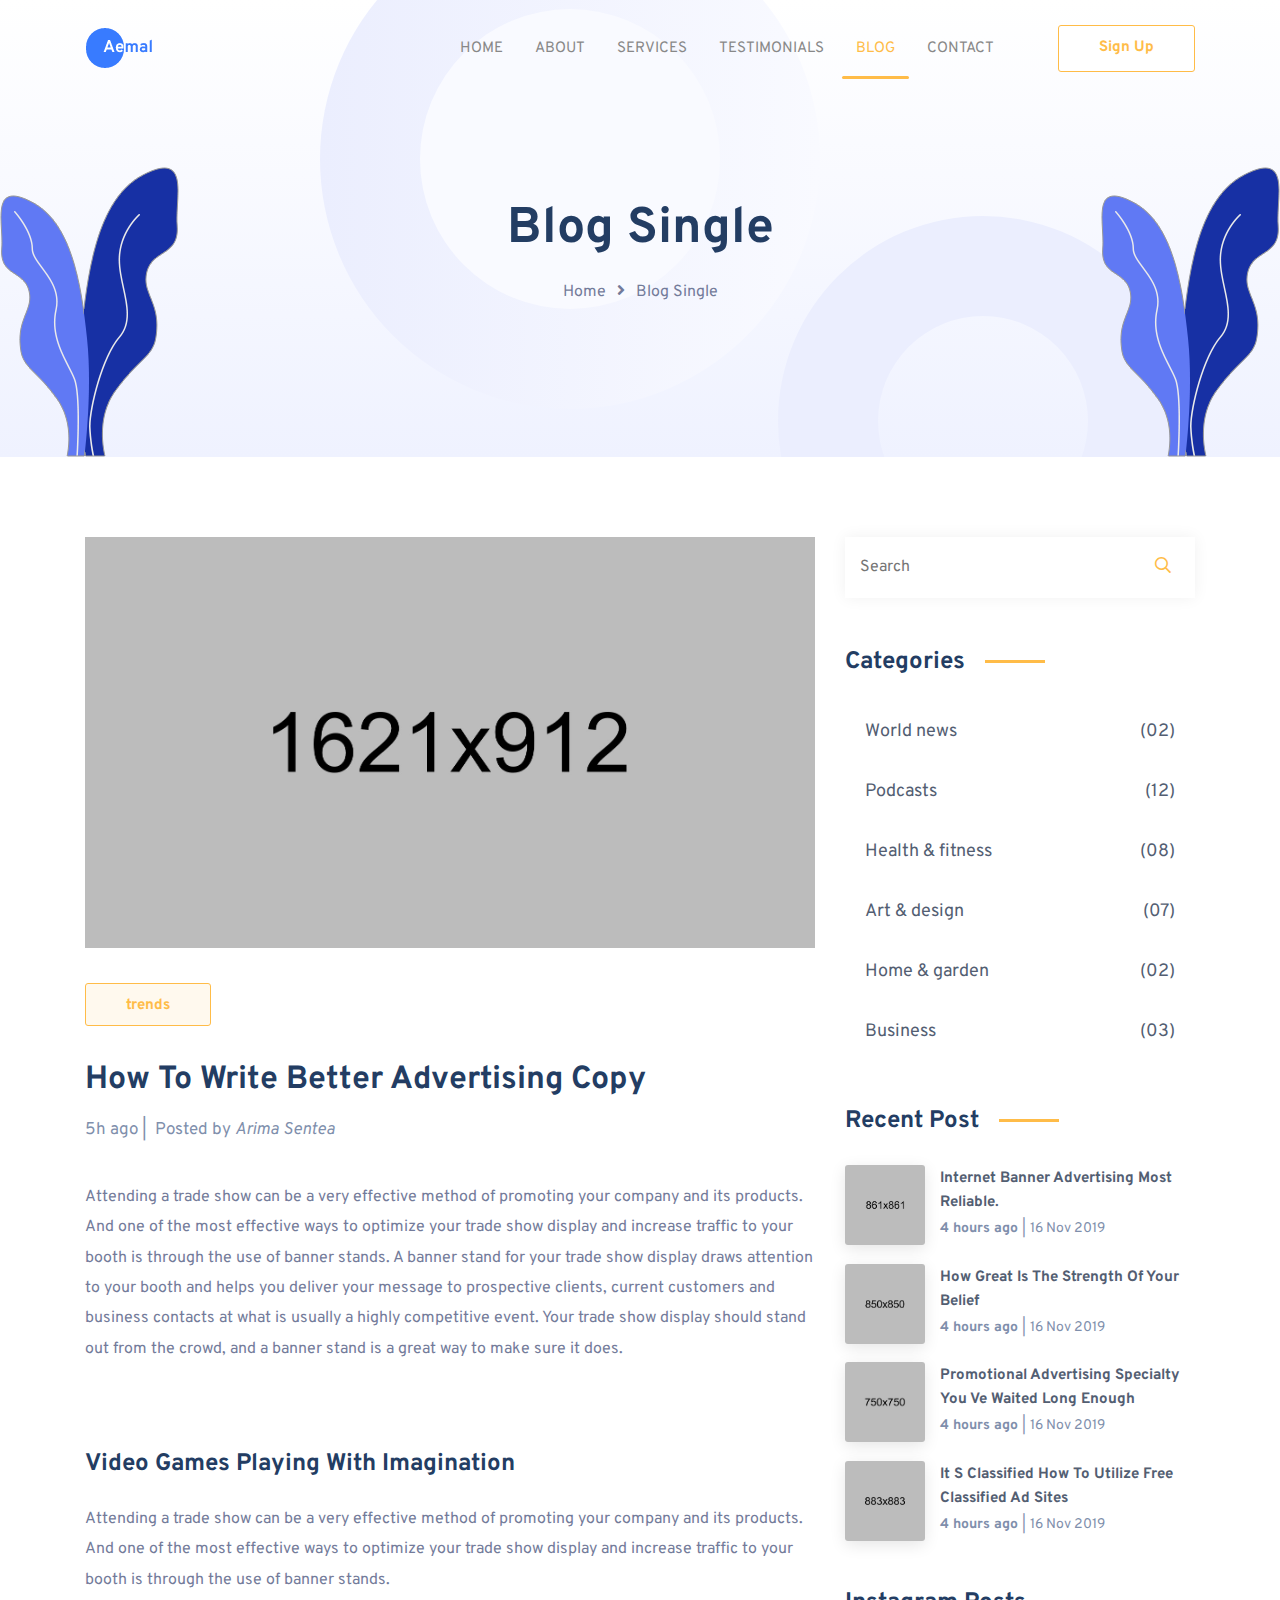
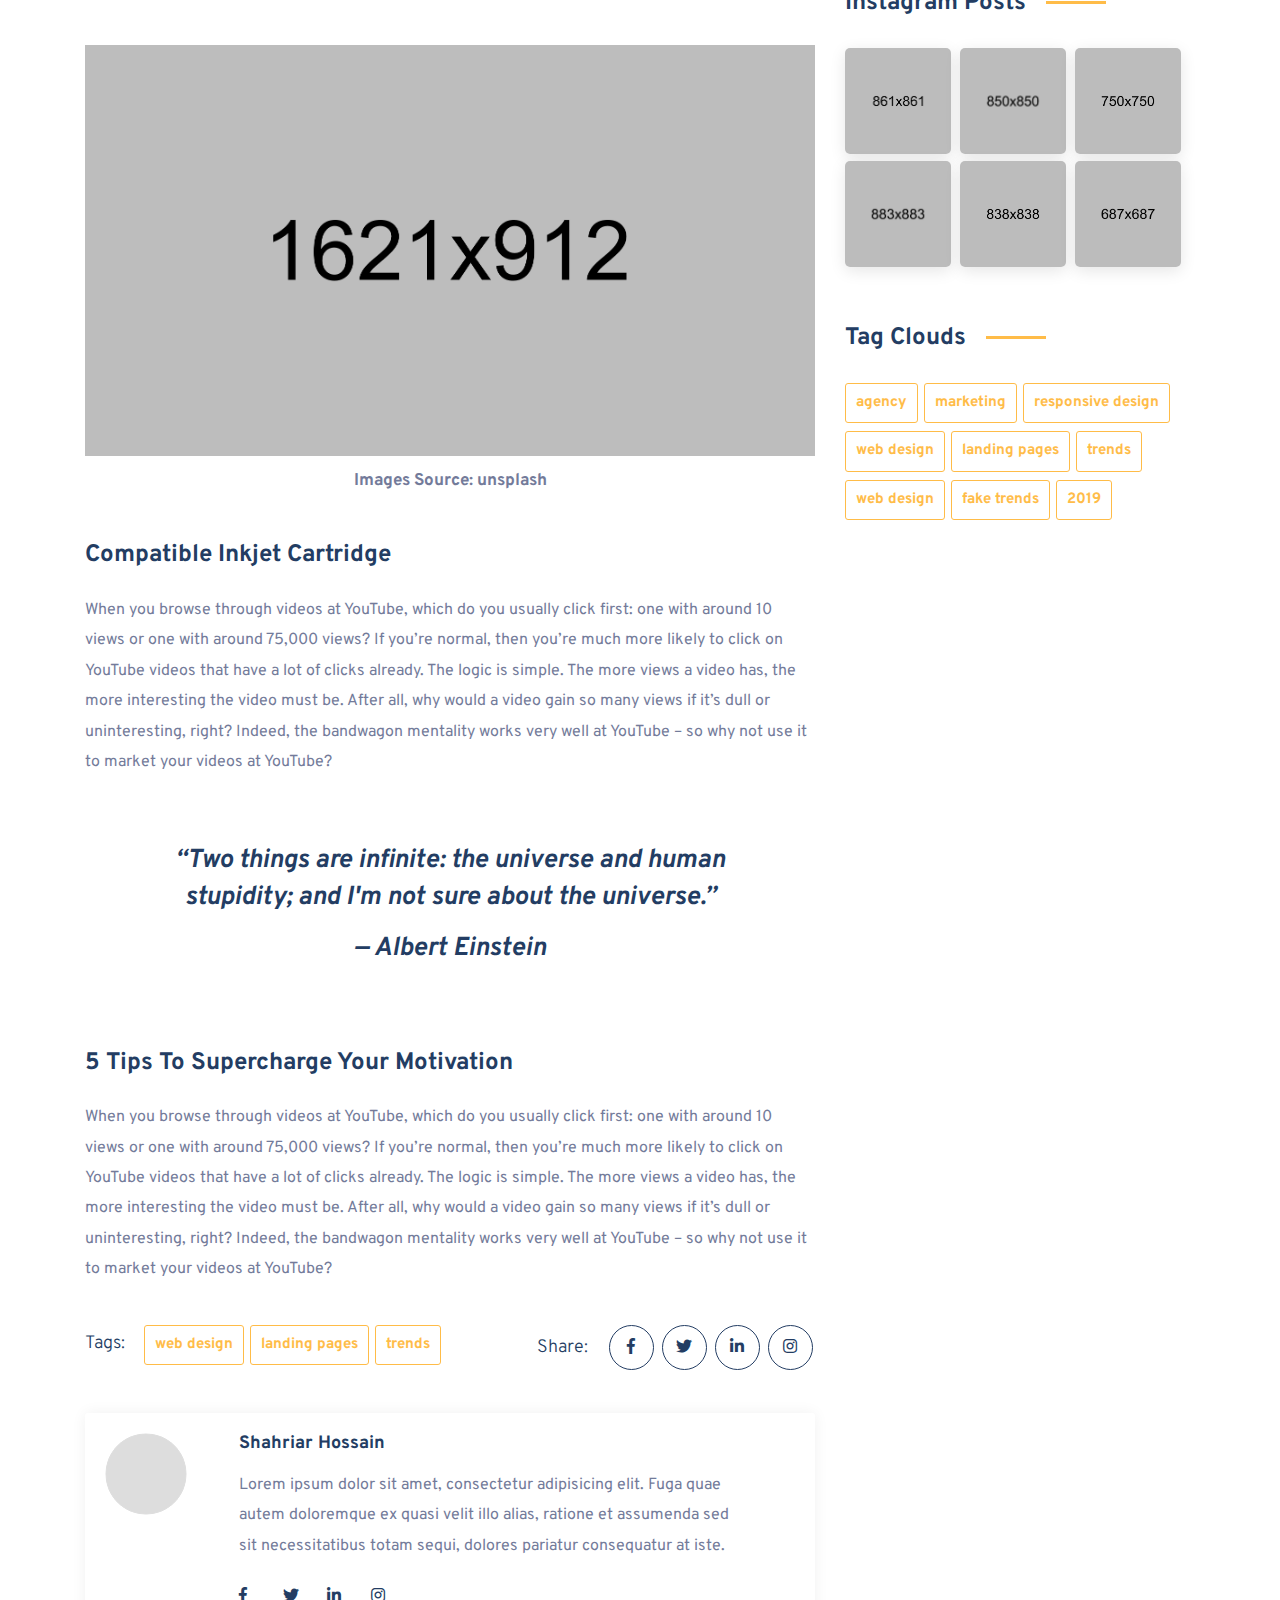
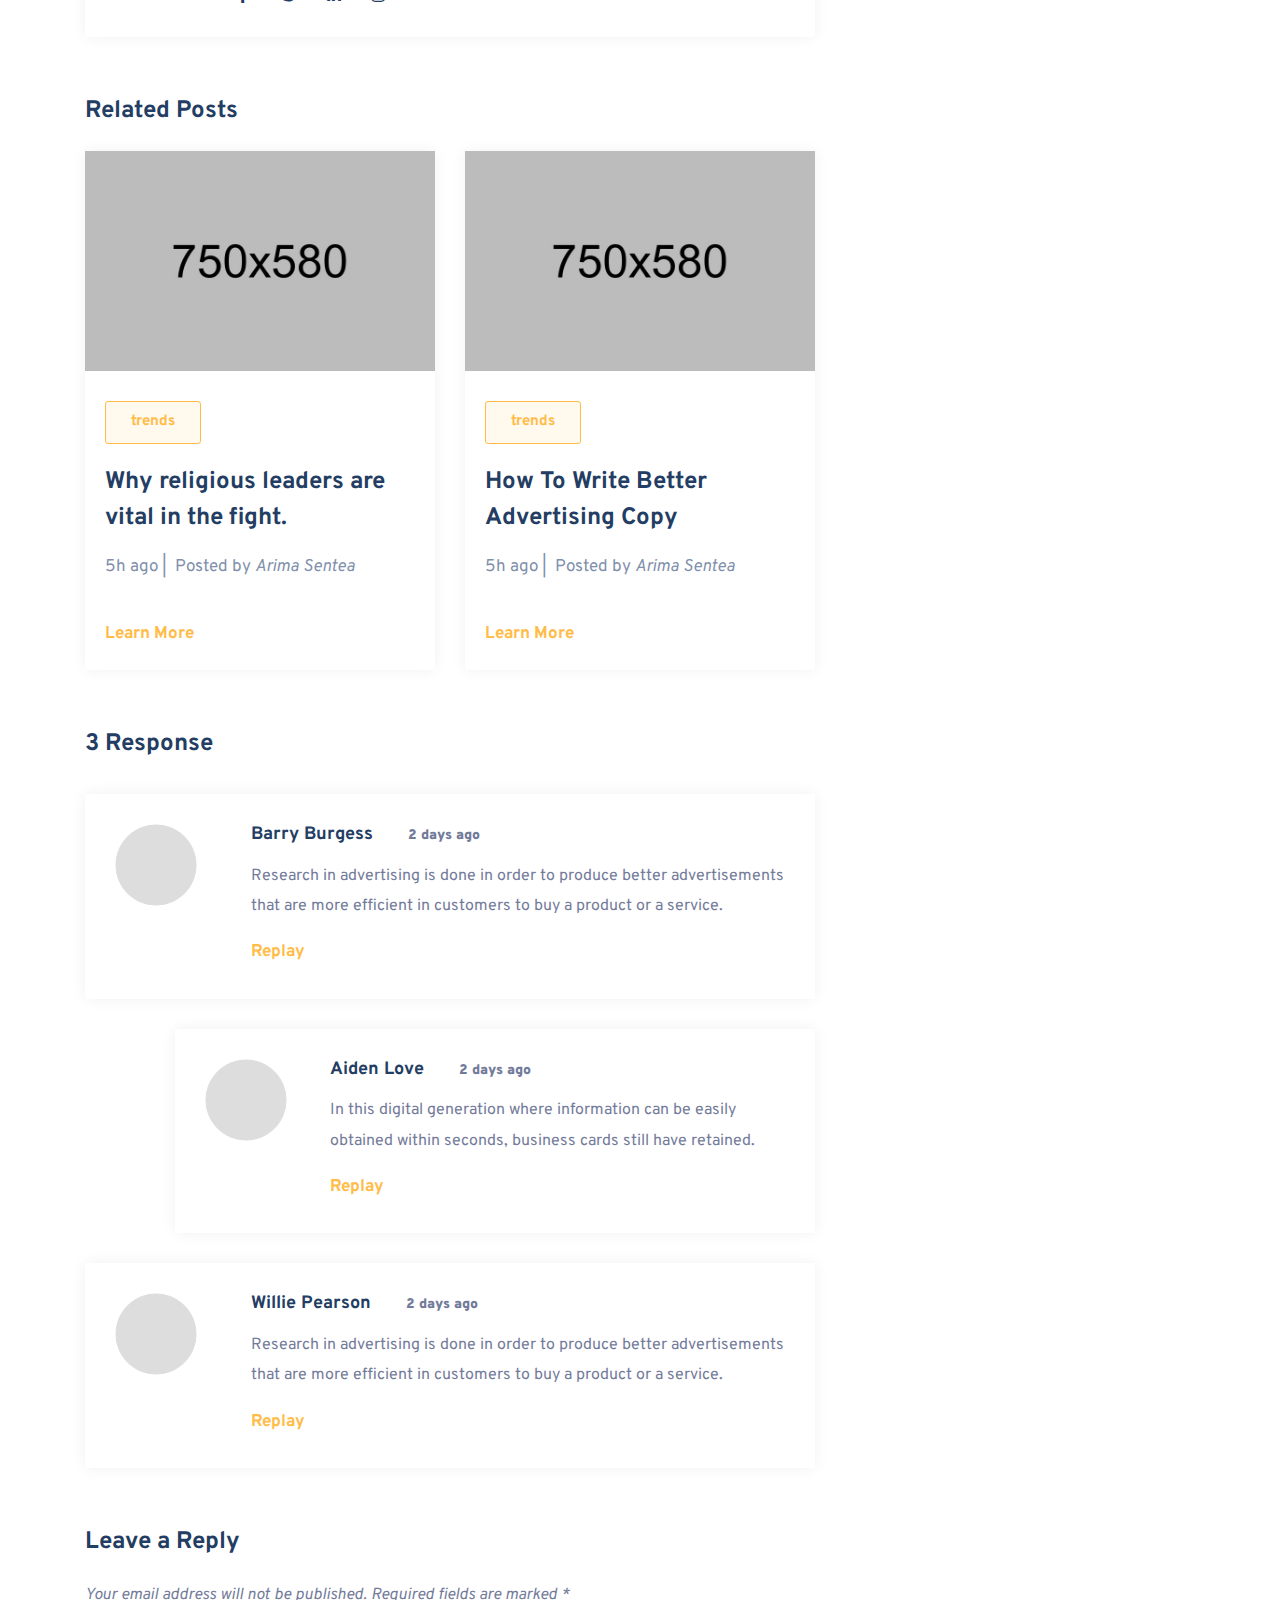
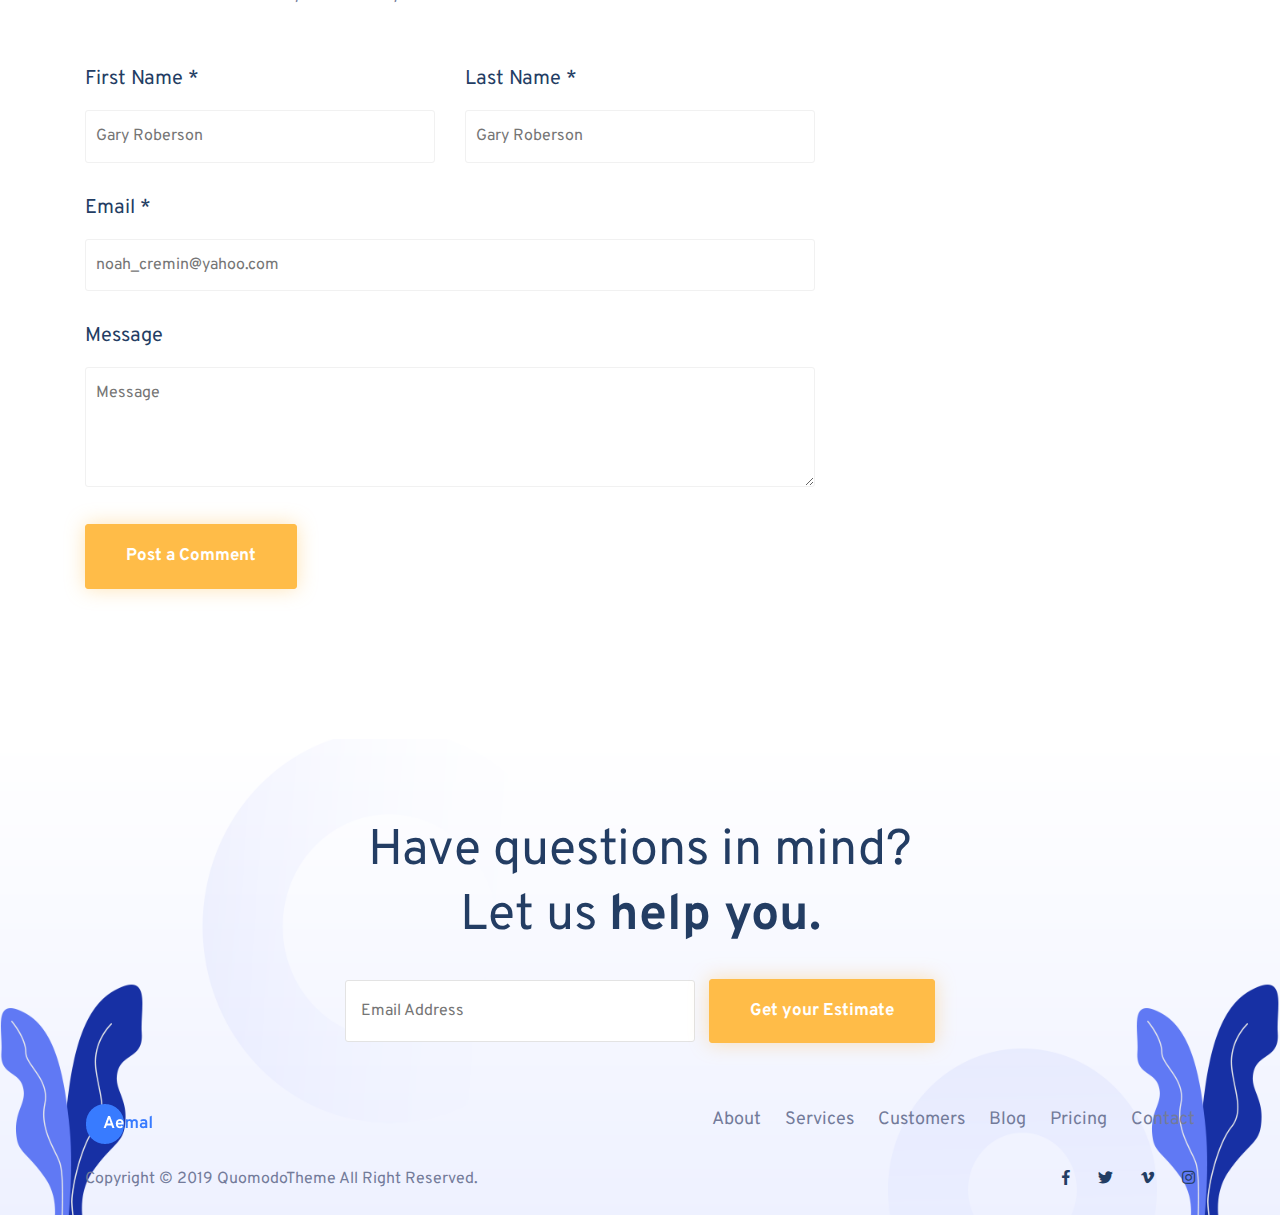
<file: single-blog.html>
<!DOCTYPE html>
<html lang="en">
<head>
	<!-- Required meta tags -->
    <meta charset="utf-8">
    <meta name="viewport" content="width=device-width, initial-scale=1, shrink-to-fit=no">
    <!-- Title -->
	<title>Aemal Theme</title>
    <!-- CSS -->
    <link rel="stylesheet" href="assets/css/animate.css">
    <link rel="stylesheet" href="assets/css/bootstrap.min.css">
    <link rel="stylesheet" href="assets/css/fontawesome-5.8.1.css">
    <link rel="stylesheet" href="assets/css/owl.carousel.min.css">
    <link rel="stylesheet" href="assets/css/magnific-popup.css">
    <link rel="stylesheet" href="assets/css/slicknav.css">
    <link rel="stylesheet" href="assets/css/style.css">
    <link rel="stylesheet" href="assets/css/responsive.css">
</head>
<body>
	<!-- preloader -->
    <div class="preloader"></div>

    <div id="mainmenu-area">
    	<!-- Start Header area -->
    	<div class="header-area header-area-1">
            <div class="container">
                <div class="row">
                    <div class="col-md-2 col-sm-6 w-50">
                        <div class="logo"><a href="index.html"><img src="assets/image/logo/sticky_logo_blue.png" alt=""></a></div>
                    </div>
                    <div class="col-md-10 col-sm-6 w-50">
                       <button id="menu-button">Menu</button>
                        <div class="header-signup xs-hidden sm-hidden"><a href="#" class="border-boxed-btn">Sign Up</a></div>
                        <div class="mainmenu sm-hidden xs-hidden">
                            <ul>
                                <li><a class="nav-link" href="index.html">Home</a>
                                    <ul>
                                        <li><a href="index.html">Home 1</a></li>
                                        <li><a href="index-2.html">Home 2</a></li>
                                        <li><a href="index-3.html">Home 3</a></li>
                                        <li><a href="index-4.html">Home 4</a></li>
                                        <li><a href="index-5.html">Home 5</a></li>
                                        <li><a href="index-6.html">Home 6</a></li>
                                        <li><a href="index-7.html">Home 7</a></li>
                                    </ul>
                                </li>
                                <li><a class="nav-link" href="about.html">About</a></li>
                                <li><a class="nav-link" href="index.html#services">Services</a></li>
                                <li><a class="nav-link" href="index.html#testimonial">Testimonials</a></li>
                                <li><a class="nav-link active" href="blog.html">Blog</a>
                                    <ul>
                                        <li><a href="blog.html">Blog</a></li>
                                        <li><a class="active" href="single-blog.html">Single Blog</a></li>
                                    </ul>
                                </li>
                                <li><a class="nav-link" href="index.html#contact">Contact</a></li>
                            </ul>
                        </div>
                    </div>
                </div>
            </div>
        </div>
        <!-- End Header area -->
    </div>
	
	<!-- Start Breadcromb area -->
    <div class="breadcromb-area ovr-h">
        <div class="container">
            <div class="row">
                <div class="col-lg-12 breadcromb-text text-center wow fadeInUp" data-wow-delay="0.2s">
                    <h2 class="wow fadeInUp" data-wow-delay="0.2s" data-wow-duration="1s">Blog Single</h2>
                    <a href="index.html">Home</a> <i class="fas fa-angle-right"></i> Blog Single
                </div>
            </div>
        </div>
        <div class="c-border-all">
            <div class="c-border">
                <div class="box c-border-1"></div>
                <div class="c-border-2">
                    <span></span>
                </div>
            </div>
            <div class="c-img-1">
                <img src="assets/image/c-img-1.png" alt="">
                <img src="assets/image/c-img-1.png" alt="" class="c-img-2">
            </div>
        </div>
    </div>
    <!-- End Hero area -->


    <!-- Blog area -->
    <div class="blog-area pt-80">
        <div class="container">
            <div class="row">
                <div class="col-lg-8 col-md-8 col-sm-12">
                    <div class="single-post-area">
                        <img src="assets/image/blog/blog_big.jpg" alt="">
                        <a href="#" class="border-boxed-btn m-35">trends</a>
                        <h2>How To Write Better Advertising Copy</h2>
                        <p class="blog-meta"><a href="#">5h ago |</a> Posted by <a href="#"> <i>Arima Sentea</i></a></p>

                        <p>Attending a trade show can be a very effective method of promoting your company and its products. And one of the most effective ways to optimize your trade show display and increase traffic to your booth is through the use of banner stands. A banner stand for your trade show display draws attention to your booth and helps you deliver your message to prospective clients, current customers and business contacts at what is usually a highly competitive event. Your trade show display should stand out from the crowd, and a banner stand is a great way to make sure it does.</p>

                        <div class="height-70"></div>

                        <h3>Video Games Playing With Imagination</h3>
                        <p>Attending a trade show can be a very effective method of promoting your company and its products. And one of the most effective ways to optimize your trade show display and increase traffic to your booth is through the use of banner stands. </p>

                        <div class="img-center">
                            <img src="assets/image/blog/post_details.png" alt="">
                            <h5>Images Source: unsplash</h5>
                        </div>

                        <h3>Compatible Inkjet Cartridge</h3>
                        <p>When you browse through videos at YouTube, which do you usually click first: one with around 10 views or one with around 75,000 views? If you’re normal, then you’re much more likely to click on YouTube videos that have a lot of clicks already. The logic is simple. The more views a video has, the more interesting the video must be. After all, why would a video gain so many views if it’s dull or uninteresting, right? Indeed, the bandwagon mentality works very well at YouTube – so why not use it to market your videos at YouTube?</p>

                        <blockquote>
                            <h4>“Two things are infinite: the universe and human stupidity; and I'm not sure about the universe.” </h4>
                            <h4>― Albert Einstein</h4>
                        </blockquote>

                        <h3>5 Tips To Supercharge Your Motivation</h3>
                        <p>When you browse through videos at YouTube, which do you usually click first: one with around 10 views or one with around 75,000 views? If you’re normal, then you’re much more likely to click on YouTube videos that have a lot of clicks already. The logic is simple. The more views a video has, the more interesting the video must be. After all, why would a video gain so many views if it’s dull or uninteresting, right? Indeed, the bandwagon mentality works very well at YouTube – so why not use it to market your videos at YouTube?</p>
                        <div class="single-post-tag">
                            <div class="row">
                                <div class="col-lg-7 col-md-6 col-sm-12">
                                    <div class="tagcloud">
                                        <span>Tags: </span>
                                        <a href="#">web design</a>
                                        <a href="#">landing pages</a>
                                        <a href="#">trends</a>
                                    </div>
                                </div>
                                <div class="col-lg-5 col-md-6 col-sm-12">
                                    <div class="social-share">
                                        <span>Share:</span>
                                        <a href=""><i class="fab fa-facebook-f"></i></a>
                                        <a href=""><i class="fab fa-twitter"></i></a>
                                        <a href=""><i class="fab fa-linkedin-in"></i></a>
                                        <a href=""><i class="fab fa-instagram"></i></a>
                                    </div>
                                </div>
                            </div>
                        </div>

                        <div class="author-details">
                            <div class="author-img">
                                <img src="assets/image/post-comment-img.png" alt="">
                            </div>

                            <div class="author-content">
                                <h4>Shahriar Hossain</h4>
                                <p>Lorem ipsum dolor sit amet, consectetur adipisicing elit. Fuga quae autem doloremque ex quasi velit illo alias, ratione et assumenda sed sit necessitatibus totam sequi, dolores pariatur consequatur at iste.</p>
                                <div class="social-links">
                                    <a href=""><i class="fab fa-facebook-f"></i></a>
                                    <a href=""><i class="fab fa-twitter"></i></a>
                                    <a href=""><i class="fab fa-linkedin-in"></i></a>
                                    <a href=""><i class="fab fa-instagram"></i></a>
                                </div>
                            </div>
                        </div>

                        <h3>Related Posts</h3>
                        <div class="row">
                            <div class="col-lg-6 col-md-6">
                                <div class="single-blog-box">
                                    <div class="blog-image">
                                        <a href="" class="blog-bg blog-bg-1"></a>
                                    </div>
                                    <div class="blog-pd">
                                        <a href="#" class="border-boxed-btn">trends</a>
                                        <h4><a href="#">Why religious leaders are vital in the fight.</a></h4>
                                        <p class="blog-meta"><a href="#">5h ago |</a> Posted by <a href="#"> <i>Arima Sentea</i></a></p>
                                        <a href="#" class="read-more-btn">Learn More</a>
                                    </div>
                                </div>
                            </div>
                            <div class="col-lg-6 col-md-6">
                                <div class="single-blog-box">
                                    <div class="blog-image">
                                        <a href="" class="blog-bg blog-bg-2"></a>
                                    </div>
                                    <div class="blog-pd">
                                        <a href="#" class="border-boxed-btn">trends</a>
                                        <h4><a href="#">How To Write Better Advertising Copy</a></h4>
                                        <p class="blog-meta"><a href="#">5h ago |</a> Posted by <a href="#"> <i>Arima Sentea</i></a></p>
                                        <a href="#" class="read-more-btn">Learn More</a>
                                    </div>
                                </div>
                            </div>
                        </div>

                        <div class="comment-list">
                            <h3 class="comment-title">3 Response</h3>

                            <ul class="comments">
                                <li>
                                    <div class="comment-author-area">
                                        <div class="comment-author-img">
                                            <img src="assets/image/post-comment-img-2.png" alt="">
                                        </div>
                                        <div class="comment-meta">
                                            <h4>Barry Burgess <strong>2 days ago</strong></h4>
                                            <p>Research in advertising is done in order to produce better advertisements that are more efficient in customers to buy a product or a service. </p>
                                        <a href="" class="comment-reply-btn">Replay</a>
                                        </div>
                                    </div>
                                </li>
                                <li>
                                    <ul>
                                        <li>
                                            <div class="comment-author-area">
                                                <div class="comment-author-img">
                                                    <img src="assets/image/post-comment-img-3.png" alt="">
                                                </div>
                                                <div class="comment-meta">
                                                    <h4>Aiden Love <strong>2 days ago</strong></h4>
                                                    <p>In this digital generation where information can be easily obtained within seconds, business cards still have retained.</p>
                                                <a href="" class="comment-reply-btn">Replay</a>
                                                </div>
                                            </div>
                                        </li>
                                    </ul>
                                </li>
                                <li>
                                    <div class="comment-author-area">
                                        <div class="comment-author-img">
                                            <img src="assets/image/post-comment-img-4.png" alt="">
                                        </div>
                                        <div class="comment-meta">
                                            <h4>Willie Pearson <strong>2 days ago</strong></h4>
                                            <p>Research in advertising is done in order to produce better advertisements that are more efficient in customers to buy a product or a service. </p>
                                        <a href="" class="comment-reply-btn">Replay</a>
                                        </div>
                                    </div>
                                </li>
                            </ul>
                        </div>

                        <div class="post-a-comment-area">
                            <h4 class="element-animate">Leave a Reply</h4>
                            <p><i>Your email address will not be published. Required fields are marked *</i></p>

                            <!-- Reply Form -->
                            <div class="contact-form-area">
                                <form action="#">
                                    <div class="row">
                                        <div class="col-lg-6">
                                            <label>First Name *</label>
                                            <input type="text" placeholder="Gary Roberson">
                                        </div>
                                        <div class="col-lg-6">
                                            <label>Last Name *</label>
                                            <input type="text" placeholder="Gary Roberson">
                                        </div>
                                        <div class="col-lg-12">
                                            <label>Email *</label>
                                            <input type="email" placeholder="noah_cremin@yahoo.com">
                                        </div>
                                        <div class="col-lg-12">
                                            <label>Message</label>
                                            <textarea cols="30" rows="10" placeholder="Message"></textarea>
                                        </div>
                                        <div class="col-lg-12">
                                            <button type="submit">Post a Comment</button>
                                        </div>
                                    </div>
                                </form>
                            </div>
                        </div>
                    </div>
                </div>
                <!-- Sidebar Widgets -->
                <div class="col-lg-4 col-md-4 col-sm-12">
                    <div class="sidebar-widgets">
                        <div class="search-form">
                            <input type="search" placeholder="Search">
                            <button type="submit"><i class="far fa-search"></i></button>
                        </div>
                        <div class="category-widgets">
                            <h4>Categories</h4>
                            <ul>
                                <li><a href="">World news <span>(02)</span></a></li>
                                <li><a href="">Podcasts <span>(12)</span></a></li>
                                <li><a href="">Health & fitness <span>(08)</span></a></li>
                                <li><a href="">Art & design <span>(07)</span></a></li>
                                <li><a href="">Home & garden <span>(02)</span></a></li>
                                <li><a href="">Business <span>(03)</span></a></li>
                            </ul>
                        </div>
                        <div class="recent-post">
                            <h4>Recent Post</h4>
                            <div class="single-recent-area">
                                <div class="recent-thumbnail">
                                    <a href="#"><img src="assets/image/instagram/thumb_1.jpg" alt=""></a>
                                </div>
                                <div class="recent-content">
                                    <h5><a href="#">Internet Banner Advertising Most Reliable.</a></h5>
                                    <a href="#"><strong>4 hours ago </strong> |</a>  <a href="#">16 Nov 2019</a>
                                </div>
                            </div>
                            <div class="single-recent-area">
                                <div class="recent-thumbnail">
                                    <a href="#"><img src="assets/image/instagram/thumb_2.jpg" alt=""></a>
                                </div>
                                <div class="recent-content">
                                    <h5><a href="#">How Great Is The Strength Of Your Belief</a></h5>
                                    <a href="#"><strong>4 hours ago </strong> |</a>  <a href="#">16 Nov 2019</a>
                                </div>
                            </div>
                            <div class="single-recent-area">
                                <div class="recent-thumbnail">
                                    <a href="#"><img src="assets/image/instagram/thumb_3.jpg" alt=""></a>
                                </div>
                                <div class="recent-content">
                                    <h5><a href="#">Promotional Advertising Specialty You Ve Waited Long Enough</a></h5>
                                    <a href="#"><strong>4 hours ago </strong> |</a>  <a href="#">16 Nov 2019</a>
                                </div>
                            </div>
                            <div class="single-recent-area">
                                <div class="recent-thumbnail">
                                    <a href="#"><img src="assets/image/instagram/thumb_4.jpg" alt=""></a>
                                </div>
                                <div class="recent-content">
                                    <h5><a href="#">It S Classified How To Utilize Free Classified Ad Sites</a></h5>
                                    <a href="#"><strong>4 hours ago </strong> |</a>  <a href="#">16 Nov 2019</a>
                                </div>
                            </div>
                        </div>
                        
                        <div class="instagram-posts">
                            <h4>Instagram Posts</h4>
                            <a href=""><img src="assets/image/instagram/thumb_1.jpg" alt=""></a>
                            <a href=""><img src="assets/image/instagram/thumb_2.jpg" alt=""></a>
                            <a href=""><img src="assets/image/instagram/thumb_3.jpg" alt=""></a>
                            <a href=""><img src="assets/image/instagram/thumb_4.jpg" alt=""></a>
                            <a href=""><img src="assets/image/instagram/thumb_5.jpg" alt=""></a>
                            <a href=""><img src="assets/image/instagram/thumb_6.jpg" alt=""></a>
                        </div>

                        <div class="tag-clouds">
                            <h4>Tag Clouds</h4>
                            <div class="tagcloud">
                                <a href="#">agency</a>
                                <a href="#">marketing</a>
                                <a href="#">responsive design</a>
                                <a href="#">web design</a>
                                <a href="#">landing pages</a>
                                <a href="#">trends</a>
                                <a href="#">web design</a>
                                <a href="#">fake trends</a>
                                <a href="#">2019</a>
                            </div>
                        </div>
                    </div>
                </div>
            </div>
        </div>
    </div>
    <!-- End Blog area -->

	<!-- Start Footer area -->
	<div class="footer-area footer-bg ovr-h">
	    <div class="area-bg"></div>
		<div class="pd-sm pt-80">
	        <div class="container">
	            <div class="row justify-content-center">
	                <div class="col-lg-7 text-center">
	                    <div class="section-title">
	                        <h2>Have questions in mind?<br>Let us <strong>help you.</strong></h2>
	                        <div class="subscribe-form footer-subscribe-form">
                                <form id="mc-form">
    								<input type="email" placeholder="Email Address" id="mc-email">
    								<button type="submit">Get your Estimate</button>
                                </form>
							</div>
	                    </div>
	                </div>
	            </div>
	        </div>
	    </div>

	    <div class="footer-menu">
	    	<div class="container">
	    		<div class="row">
	                <div class="col-lg-3">
	                    <div class="footer-logo">
	                        <a href="index.html">
	                            <img src="assets/image/logo/sticky_logo_blue.png" alt="">
	                        </a>
	                    </div>
	                </div>
	                <div class="col-lg-9">
	                    <div class="footer-mainmenu">
	                        <ul>
	                            <li><a href="about.html">About</a></li>
	                            <li><a href="#">Services</a></li>
	                            <li><a href="#">Customers</a></li>
	                            <li><a href="blog.html">Blog</a></li>
	                            <li><a href="#">Pricing</a></li>
	                            <li><a href="#">Contact</a></li>
	                        </ul>
	                    </div>
	                </div>
	            </div>
	    	</div>
	    </div>

	    <div class="copyright-area">
	    	<div class="container">
	            <div class="row">
	                <div class="col-lg-6">
		                Copyright &copy; 2019 QuomodoTheme All Right Reserved.
		            </div>
	                <div class="col-lg-6">
	                	<div class="social-link">
	                		<a href="#"><i class="fab fa-facebook-f"></i></a>
	                		<a href="#"><i class="fab fa-twitter"></i></a>
	                		<a href="#"><i class="fab fa-vimeo-v"></i></a>
	                		<a href="#"><i class="fab fa-instagram"></i></a>
	                	</div>
	                </div>
	            </div>
	        </div>
	    </div>
	</div>
	<!-- End Footer area -->
    
    <!-- JS -->
    <script src="assets/js/jquery-3.4.1.min.js"></script>
    <script src="assets/js/popper.min.js"></script>
    <script src="assets/js/bootstrap.min.js"></script>
    <script src="assets/js/owl.carousel.min.js"></script>
    <script src="assets/js/scrolltotop.js"></script>
    <script src="assets/js/slicknav-min.js"></script>
    <script src="assets/js/wow.min.js"></script>
    <script src="assets/js/waypoints.min.js"></script>
    <script src="assets/js/jquery.counterup.min.js"></script>
    <script src="assets/js/jquery.magnific-popup.js"></script>
    <script src="assets/js/jquery.sticky.js"></script>
    <script src="assets/js/contact-form.js"></script>
    <script src="assets/js/jquery.ajaxchimp.js"></script>
    <script src="assets/js/smooth-scroll.min.js"></script>
    <script src="assets/js/main.js"></script>
</body>
</html>
</file>
<file: assets/css/style.css>
/*===========================
CSS Index
* Base CSS
* Overflow Hidden CSS
* All Border radius 5px
* All Border radius 50%
* Header area CSS
* Main Menu CSS
* Hero area CSS
* Client logo area CSS
* Services content CSS
* Services tab area CSS
* Testmonial area CSS
* Case study area CSS
* Contact area CSS
* Footer area CSS
* Scroll to top CSS
* Preeloader area CSS
* All Transition .3s
* All Background Color white
* All Color white
===========================*/


/*=======
Base CSS
=======*/

@import url('https://fonts.googleapis.com/css?family=Overpass:300,400,400i,600,600i,700,700i&display=swap');

a:focus,
input:focus,
textarea:focus,
button:focus {
    outline: none;
}

a:hover {
    text-decoration: none;
}

img {
    max-width: 100%;
    height: auto;
}

h1,
h2,
h3,
h4,
h5,
h6 {
    margin: 0 0 15px;
    font-weight: 700;
    color: #233d63;
}

body {
    font-size: 16px;
    color: #737b9a;
    font-family: 'Overpass', sans-serif;
    line-height: 1.9;
}


/*=== Overflow Hidden ===*/

.ovr-h {
    overflow: hidden;
}

/*=== Align Items ===*/

.aic {
    -ms-align-items: center;
    align-items: center;
}


/*=== Border Radius 50% ===*/

.owl-carousel .owl-item .author-image img,
.single-team-item img,
.single-post-tag .social-share a,
.author-details img,
.comment-author-img img,
.home-4-icon i,
.single-service-item.home-4-single-service-item .icon-img-table,
.single-service-item.home-4-single-service-item .absolute-icon i,
.features-icon i,
.video-play-btn i,
.service-6-item i,
.features-6-icon .features-6-sub-icon i,
.author-6-img img,
.social-link.home-6 a,
.check-icon li:before,
.testimonial-7-img img,
#topcontrol {
    border-radius: 50%;
}


/*=== Border Radius 5px ===*/

.border-boxed-btn,
.tagcloud a,
.subscribe-form input[type="email"],
.subscribe-form button,
.contact-form form button,
a.boxed-btn,
.contact-form-area button,
.contact-form form p input[type="text"],
.contact-form form p input[type="email"],
.contact-form form p textarea,
.recent-thumbnail a img,
.instagram-posts img,
.single-blog-box,
.author-details,
.form-input input,
.form-input textarea,
.contact-form-area textarea,
.contact-form-area input,
.home-4-border-btn,
.home-4-contact-area button.boxed-btn,
.subscribe-form-home-4 .subscribe-form button,
.home-2-header-area a.border-boxed-btn,
.single-service-6-item,
.single-service-7-2-item,
.all-pricing-section .single-tab-7 {
    border-radius: 3px;
}


/*=== Section padding CSS ===*/

.section-padding {
    padding: 80px 0;
}

.pt-80 {
    padding-top: 80px;
}

.pb-80 {
    padding-bottom: 80px;
}



/*=== Header area CSS ===*/

.header-area {
    padding: 15px 0;
}

.logo img {
    margin-top: 12px;
}

.header-area.header-area-1 {
    position: absolute;
    left: 0;
    top: 0;
    width: 100%;
    z-index: 3;
    transition: 0.5s;
}

.boxed-btn-right a.border-boxed-btn {
    margin-top: 12px;
}


/*=== Main Menu CSS ====*/

button#menu-button {
    display: none;
}

.mainmenu ul {
    padding: 0;
    margin: 0;
    list-style: none;
}

.mainmenu li {
    position: relative;
    display: inline-block;
}

.mainmenu li a {
    display: block;
    color: #888;
    padding: 20px 14px;
    text-transform: uppercase;
    font-size: 15px;
}

.mainmenu li a.active {
    color: #FFBC48 !important;
}

.mainmenu li a:after {
    position: absolute;
    right: 0;
    bottom: 5px;
    width: 0;
    height: 3px;
    content: "";
    background-color: #FFBC48;
    z-index: -1;
    transition: .3s;
    border-radius: 5px;
}

.mainmenu li > a.active:after,
.mainmenu li:hover > a:after {
    width: 100%;
    left: 0;
    right: auto;
}

.mainmenu li ul li a:hover:after,
.mainmenu li ul li a.active:after {
    width: 0%;
}

.mainmenu li ul {
    position: absolute;
    left: 0;
    top: 68px;
    width: 200px;
    text-align: left;
    transition: 0.5s;
    -webkit-transform: scaleY(0);
    transform: scaleY(0);
    -webkit-transform-origin: top;
    transform-origin: top;
    box-shadow: 2px 5px 20px 0 rgba(0, 0, 0, 0.1);
}

.mainmenu li:hover ul {
    -webkit-transform: scaleY(1);
    transform: scaleY(1);
}

.mainmenu li li {
    display: block;
    position: relative;
}

.mainmenu li ul li a {
    padding: 10px 20px;
    font-weight: 400;
    color: #000;
}

.mainmenu li li:hover > a {
    background: #FFBC48;
    color: #ffffff;
}

.mainmenu li:hover > a,
.home-2-header-area .mainmenu li:hover > a,
.footer-mainmenu li:hover > a {
    color: #FFBC48;
}

.mainmenu li ul li a.active:hover,
.is-sticky .mainmenu li ul li a.active:hover {
    color: #fff !important;
}

.header-area-7 .mainmenu li ul li a {
    color: #000;
}

.mainmenu li ul li ul {
    left: 200px;
    top: 0;
    -webkit-transform: scaleX(0);
    transform: scaleX(0);
    -webkit-transform-origin: left;
    transform-origin: left;
}

.mainmenu li ul li:hover ul {
    -webkit-transform: scaleX(1) !important;
    transform: scaleX(1) !important;
}

/*----------------------------
    VARIENT
----------------------------*/
.home-2 .mainmenu li a {
    color: #ffffff;
}

/*--------------------------
    END VARIENT
---------------------------*/
#mainmenu-area-sticky-wrapper {
    position: relative;
    z-index: 9;
}

.is-sticky .header-area {
    box-shadow: 0 0 4px rgb(0 0 0 / 0.14), 0 4px 8px rgb(218 213 213 / 0.31);
    z-index: 99999;
    margin: 0;
    transition: 0.5s;
}

.is-sticky .header-area ul li a {
    transition: 0.5s;
}

.border-boxed-btn,
.tagcloud a {
    display: inline-block;
    color: #ffbc48;
    font-size: 15px;
    padding: 13px 40px;
    font-weight: bold;
    border: #ffbc48 solid 1px;
}

a.border-boxed-btn {
    padding: 8px 40px;
}

.border-boxed-btn:hover {
    background: #ffbc48;
    color: #ffffff;
}


/*=== Hero area CSS ===*/

.hero-bg {
    background-image: url(../image/hero-bg-1.png);
}

.hero-title h1 {
    font-size: 85px;
    margin-bottom: 50px;
    font-weight: 400;
}

.subscribe-form input[type="email"] {
    width: 55%;
    padding: 15px;
    border: none;
    margin-right: 10px;
    border: #FFBC48 solid 1px;
}

.subscribe-form button,
.contact-form form button,
a.boxed-btn,
.contact-form-area button {
    padding: 15px 40px;
    cursor: pointer;
    border: none;
    background: #FFBC48;
    font-size: 17px;
    font-weight: bold;
    box-shadow: 0 0px 20px rgba(255, 188, 72, 0.4);
    border: #FFBC48 solid 1px;
    color: #ffffff;
}

.subscribe-form button:hover,
.contact-form form button:hover,
a.boxed-btn:hover,
.contact-form-area button:hover {
    border-color: #FFBC48;
    color: #FFBC48;
}

.all-hero-img {
    position: relative;
    margin-top: 80px;
}

.all-hero-img img.hero-1 {
    position: absolute;
    width: 450px;
    left: 115px;
    top: 16%;
    -webkit-animation: heroimg 10s linear infinite;
    animation: heroimg 10s linear infinite;
}

.all-hero-img img.hero-2 {
    position: absolute;
    width: 400px;
    right: 95px;
    top: 17%;
    -webkit-animation: heroimg 10s linear infinite;
    animation: heroimg 10s linear infinite;
}

.all-hero-img img.hero-3 {
    width: 800px;
    margin-left: 50px;
}

@-webkit-keyframes heroimg {
    0% {
        -webkit-transform: scale(1);
        transform: scale(1);
    }

    50% {
        -webkit-transform: scale(.9);
        transform: scale(.9);
    }

    100% {
        -webkit-transform: scale(1);
        transform: scale(1);
    }
}

@keyframes heroimg {
    0% {
        -webkit-transform: scale(1);
        transform: scale(1);
    }

    50% {
        -webkit-transform: scale(.9);
        transform: scale(.9);
    }

    100% {
        -webkit-transform: scale(1);
        transform: scale(1);
    }
}

.hero-area {
    padding: 150px 0 100px;
    position: relative;
    background-position: bottom center;
    background-size: cover;
    background-repeat: no-repeat;
}


/*=== Client logo area CSS ====*/
.home-1 .client-logo-area {
    color: #aaafbe;
}

.single-client-item {
    display: table;
    width: auto;
    height: 70px;
    margin: 0 auto;
}

.single-client-item-cell {
    display: table-cell;
    vertical-align: middle;
}

.client-logo-area h6 {
    color: #aaafbe;
    font-size: 20px;
}

.client-logo-area {
    padding: 80px 0;
}


/*=== Services content CSS  ===*/

.section-title {
    margin-bottom: 60px;
}

.section-title h2 {
    font-size: 50px;
    font-weight: 400;
    line-height: 1.3;
}

.single-service-item {
    padding: 30px 20px;
    border-radius: 3px;
}

.icon-img-table {
    display: table;
    width: 25%;
    height: 100px;
    margin: 0 auto 30px;
}

.icon-img-cell {
    display: table-cell;
    vertical-align: middle;
}

.single-service-item h4 {
    font-size: 24px;
    font-weight: bold;
    margin-bottom: 25px;
}

.learn-more {
    color: #737b9a;
    font-size: 17px;
    margin-top: 5px;
    display: inline-block;
    transition: .3s;
}

.learn-more:hover {
    color: #FFBC48;
}

.single-service-item:hover,
.single-service-item.active {
    box-shadow: 0px 10px 40px 0px rgba(107, 125, 179, 0.11);
}

.single-service-item.home-3-single-service-item img {
    margin-bottom: 30px;
}


/*=== Services tab area CSS ===*/

.tab-section ul li {
    width: 100%;
    border: none;
}

.nav-tabs .nav-link,
.nav-tabs .nav-item.show .nav-link,
.nav-tabs .nav-link.active {
    border: none;
    border-radius: 3px;
}

.tab-section ul {
    border: none;
}

.tab-section li a {
    padding: 15px 20px;
    margin-bottom: 15px;
    font-size: 20px;
    color: #233d63;
    font-weight: bold;
}

.tab-section li a:hover,
.nav-tabs .nav-link.active {
    box-shadow: 0 0 15px #f1f1f1;
}

.tab-section li:last-child a {
    margin-bottom: 0;
}

.tab-content {
    position: relative;
}

.tab-text h2 {
    font-size: 34px;
    margin-bottom: 20px;
}

.tab-text {
    margin-top: 80px;
}

.read-more-btn {
    font-size: 17px;
    color: #ffbc48;
    font-weight: bold;
}

.read-more-btn:hover {
    color: #ffbc48;
}

.read-more-btn:hover i {
    margin-left: 15px;
}

.read-more-btn i {
    transition: .3s;
}

.tab-section {
    padding: 70px 0;
}

.tab-section {
    padding: 70px 0;
}

.service-tab .section-title {
    margin-bottom: 80px;
}

.read-more-btn i {
    margin-left: 5px;
}

.service-tab {
    background-size: cover;
    background-position: center;
    padding-bottom: 600px;
    padding-top: 130px;
}


/*=== Testimonial area CSS ===*/

.testimonial-content {
    font-size: 24px;
    color: #373737;
    font-style: italic;
    margin-bottom: 40px;
}

.owl-carousel .owl-item .testimonial-content img {
    width: 65px;
    margin: 0 auto;
    margin-bottom: 40px;
}

.testimonial-content h3 {
    font-size: 28px;
    font-weight: 400;
    font-style: italic;
    line-height: 1.5;
}

.owl-carousel .owl-item .author-image img {
    width: 70px;
    border-radius: 50%;
}

.author-text h4 {
    font-size: 20px;
    color: #2c324b;
    margin-bottom: 5px;
    text-align: left;
    font-weight: bold;
}

.author-text h4 span {
    font-size: 18px;
    color: #737b9a;
    display: block;
    margin-top: 10px;
    font-weight: 300;
}

.testmonial-author-section {
    display: inline-flex;
}

.author-image {
    flex: 0 0 65px;
    margin-right: 20px;
    -ms-grid-row-align: center;
    align-self: center;
}

.author-text {
    -ms-grid-row-align: center;
    align-self: center;
    flex: 0 0 200px;
    margin-right: 10px;
}

.testimonial-carousel .owl-dots button {
    width: 10px;
    height: 10px;
    background: #ffbc4882;
    margin: 50px 4px 0;
    border-radius: 50px;
}

.testimonial-carousel .owl-dots button.active {
    background: #FFBC48;
    width: 12px;
    height: 12px;
}

.team-img img:nth-child(2) {
    top: 26%;
    left: -400px;
    width: 90px;
}

.team-img img:nth-child(1) {
    left: -300px;
    top: 0;
}

.team-img img {
    position: absolute;
    -webkit-animation: square 10s linear infinite;
    animation: square 10s linear infinite;
    width: 70px;
    border-radius: 50%;
    box-shadow: 0 0 0 8px #fff, 0 10px 30px 0px #ccc;
}

.team-img img:nth-child(3) {
    top: 40%;
    left: -200px;
    width: 110px;
}

.team-img img:nth-child(4) {
    top: 88%;
    left: -310px;
    width: 80px;
}

.team-img img:nth-child(5) {
    top: -15px;
    right: -200px;
    width: 80px;
}

.team-img img:nth-child(6) {
    top: 30%;
    right: -280px;
    width: 90px;
}

.team-img img:nth-child(7) {
    bottom: -2%;
    right: -180px;
    width: 110px;
}

.team-img img:nth-child(8) {
    bottom: 17%;
    right: -335px;
    width: 95px;
}

@-webkit-keyframes square {
    0% {
        -webkit-transform: scale(1);
        transform: scale(1);
    }

    50% {
        -webkit-transform: scale(.5);
        transform: scale(.5);
    }

    75% {
        -webkit-transform: scale(.8);
        transform: scale(.8);
    }

    100% {
        -webkit-transform: scale(1);
        transform: scale(1);
    }
}

@keyframes square {
    0% {
        -webkit-transform: scale(1);
        transform: scale(1);
    }

    50% {
        -webkit-transform: scale(.5);
        transform: scale(.5);
    }

    75% {
        -webkit-transform: scale(.8);
        transform: scale(.8);
    }

    100% {
        -webkit-transform: scale(1);
        transform: scale(1);
    }
}

.testimonial-carousel {
    position: relative;
}


/*=== Case study area CSS ===*/

.case-study-carousel {
    width: 100vw;
}

.case-study-area {
    position: relative;
}

.contact-area .section-title {
    margin-bottom: 20px;
}

.case-study-btn button {
    background: #FFBC48;
    border: #FFBC48 solid 1px;
    border-radius: 50%;
    cursor: pointer;
    width: 60px;
    height: 60px;
    line-height: 60px;
    margin-right: 10px;
    color: #ffffff;
}

.case-study-btn button i {
    font-size: 20px;
}

.case-study-btn button:hover {
    color: #FFBC48;
}


/*=== Contact area CSS ===*/

.contact-form form label {
    display: block;
    font-size: 16px;
    color: #233d63;
    font-weight: 600;
}

.contact-form form p {
    margin-bottom: 25px;
}

.contact-form form p:last-child {
    margin-bottom: 0;
}

.contact-form form p input[type="text"],
.contact-form form p input[type="email"],
.contact-form form p textarea {
    width: 100%;
    padding: 13px;
    border: #E3E3E3 solid 1px;
}

.contact-form form p textarea {
    margin-bottom: 15px;
    height: 140px;
}

.contact-form form p input[type="text"]:focus,
.contact-form form p input[type="email"]:focus,
.contact-form form p textarea:focus {
    color: #79879d;
    background-color: rgba(255, 188, 72, 0.07);
    border-color: #ffbc48;
}


/*=== Footer area CSS ===*/

.footer-mainmenu ul {
    list-style: outside none none;
    margin: 0;
    padding: 0;
    text-align: right;
}

.footer-mainmenu ul li {
    display: inline-block;
}

.footer-mainmenu ul li a {
    color: #737b9a;
    display: block;
    font-size: 18px;
    margin-left: 20px;
}


.footer-subscribe-form input[type="email"] {
    border: #E3E3E3 solid 1px;
}

.footer-subscribe-form {
    margin-top: 30px;
}

.footer-top.section-padding {
    padding-top: 150px;
}

.footer-area .area-bg {
    background-image: url(../image/footer-bg.png);
    background-size: 100% 100%;
}

.footer-pd {
    margin-bottom: 60px;
}

.footer-pd .section-title {
    margin-bottom: 0;
}

.social-link a {
    color: #233D63;
    margin-left: 24px;
    font-size: 15px;
}

.social-link a:hover {
    color: #FFBC48;
}

.footer-mainmenu li a {
    text-transform: capitalize;
}

.footer-area {
    position: relative;
    background-position: center;
    background-size: cover;
}

.copyright-area {
    padding: 20px 0;
}


/*===================
Home 2 area CSS
===================== 
=== Header area ===*/

.home-7 .testimonial-7-area .owl-nav {
    font-size: 22px;
    margin-top: 10px;
}

.home-2-header-area .border-boxed-btn {
    color: #0298ff;
    border: none;
    border-radius: 0;
}

.home-2-single-service-item {
    border: 1px solid #f2f2f2;
}

.home-2-single-service-item:hover {
    border: 1px solid transparent;
}

.is-sticky .home-2-header-area .mainmenu li a {
    color: #2F7BFF;
}

.home-2-header-area .mainmenu li li > a,
.is-sticky .home-2-header-area .mainmenu li ul li a {
    color: #000;
}

.is-sticky .home-2-header-area .mainmenu li ul li:hover a {
    color: #ffffff;
}

.home-2-header-area .mainmenu li li:hover > a {
    background: #2F86FF;
}

.home-2-header-area a.border-boxed-btn:hover {
    background: #2F89FF;
    color: #ffffff;
}

.is-sticky .home-2-header-area .mainmenu ul li > a:after,
.is-sticky .home-2-header-area .mainmenu ul li:hover > a:after {
    background: #2F7BFF;
}

.header-area-5 .mainmenu li ul li a.active,
.is-sticky .home-2-header-area .mainmenu ul li > a.active {
    color: #1255DB !important;
}

.is-sticky .logo-1,
.logo-2 {
    display: none;
    transition: .3s;
}

.is-sticky .logo-2 {
    display: block;
    transition: .3s;
}

/*=== Hero area ===*/

.home-2 .hero-area {
    position: relative;
}

.home-2 .hero-area .area-bg {
    background: rgba(0, 0, 0, 0) url("../image/home-2-hero-bg.png") no-repeat scroll center center / 100% 100%;
}


.hero-area.home-2-hero-bg {
    background-position: center;
    background-size: cover;
}

.home-2-hero-title h1 {
    font-size: 125px;
    line-height: 1;
}

.home-2-border-btn {
    border: 1px solid #14a8ff;
    display: inline-block;
    height: 60px;
    line-height: 60px;
    margin-top: 30px;
    padding-left: 20px;
    padding-right: 80px;
    position: relative;
}

.home-2-border-btn i {
    background: #298fff none repeat scroll 0 0;
    height: 100%;
    margin-left: 20px;
    padding-top: 20px;
    position: absolute;
    right: 0;
    width: 60px;
}

a.home-2-border-btn,
a.home-2-border-btn i {
    transition: .3s;
}

a.home-2-border-btn:hover {
    background: #298FFF;
    border-color: #fff;
}

a.home-2-border-btn:hover i {
    background: #fff;
    color: #2F89FF;
}


.home-2-section-title h2 {
    font-size: 40px;
    line-height: 1.2em;
}

.home-2-section-title {
    margin-bottom: 50px;
}


/*=== Services content area CSS ===*/

.home-2-single-service-item .icon-img-table {
    transition: .3s;
}

.single-service-item.home-2-single-service-item:hover .icon-img-table {
    -webkit-transform: rotateY(360deg);
    transform: rotateY(360deg);
}

.home-2-read-more-btn {
    color: #0298ff;
    margin-top: 5px;
    display: inline-block;
    transition: .3s;
}

.home-2-read-more-btn i {
    margin-left: 7px;
}


/*=== Macbook area ===*/

.macbook-bg {
    background-image: url(../image/macbook-bg.png);
}

.macbook-area {
    background-position: center;
    background-size: 100% 100%;
    padding: 200px 0;
    position: relative;
}

.single-macbook-content {
    padding: 20px 30px;
    margin-bottom: 15px;
    border-radius: 3px;
}

.single-macbook-content:hover,
.single-macbook-content.active {
    box-shadow: 0 0 15px #f1f1f1;
}

.single-macbook-content h3 {
    font-size: 24px;
}

.single-macbook-content p {
    margin-bottom: 0;
}

.macbook-content.home-2-section-title h2 {
    margin-bottom: 35px;
}

.screen-img {
    margin-left: calc((-70vw + 100%) / 2);
    padding: 30px 0;
}


/*=== Portfolio area ===*/

.single-portfolio-list h3 {
    font-size: 24px;
}

.portfolio-list .owl-nav button {
    position: absolute;
    right: 6%;
    top: -100px;
}

.portfolio-list .owl-nav button i,
.testimonial-bg .home-2-testimonial-carousel button i,
.testimonial-home-5 .portfolio-list .owl-nav button i,
.home-2-testimonial-carousel button i {
    width: 50px;
    height: 50px;
    line-height: 46px;
}

.portfolio-list .owl-nav button i {
    background: #fff;
    border: 2px solid #0298FF;
    color: #0298FF;
}

.portfolio-list .owl-nav button:hover i {
    background-color: #0298FF;
    color: #fff;
}

.portfolio-list .owl-nav button.owl-next,
.home-2-testimonial-carousel button.owl-next {
    right: 0;
}

.single-portfolio-list:hover {
    margin-top: 20px;
}

.single-portfolio-list {
    transition: 0.4s;
}

.home-2-read-more-btn:hover {
    color: #0298ff;
}

.home-2-read-more-btn i {
    transition: .3s;
}

.home-2-read-more-btn:hover i {
    margin-left: 10px;
}


/*=== Testimonial area ===*/

.testimonial-bg-2 {
    background-image: url(../image/testimoals-bg-2.png);
}

.testimonial-bg {
    background-position: center;
    background-size: 100% 100%;
    padding: 200px 0;
    position: relative;
    overflow: hidden;
}

.home-2-testimonial-carousel .testmonial-author-section {
    max-width: 100%;
    margin-top: 25px;
}

.home-2-testimonial-carousel .single-testimonial-item {
    text-align: left;
    box-shadow: 0 0 15px #f1f1f1;
    padding: 30px;
    margin: 30px 15px;
}

.owl-carousel.home-2-testimonial-carousel .testimonial-content img {
    margin: 0 0 20px;
    width: 50px;
}

.home-2-testimonial-carousel .testimonial-content h6 {
    font-size: 20px;
    font-style: normal;
    font-weight: 400;
}

.home-2-testimonial-carousel .author-image .testmonial-author-section img {
    box-shadow: 1px 5px 20px #D8E0EA;
}

.home-2-testimonial-carousel .author-text h4 {
    font-size: 16px;
}

.home-2-testimonial-carousel .author-text h4 span {
    font-size: 15px;
}

.home-2-testimonial-carousel .owl-nav button {
    margin: 0 5px;
}

.home-2-testimonial-carousel button i {
    background-color: #fff;
    border: 2px solid #0298FF;
    color: #0298FF;
}

.home-2-testimonial-carousel button:hover i {
    background: #0298FF;
    color: #fff;
}

img.h-2-img {
    position: absolute;
    right: -10%;
    top: 0;
    width: 130px;
    -webkit-animation: hometwoimg 10s linear infinite;
    animation: hometwoimg 20s linear infinite;
}

@-webkit-keyframes hometwoimg {
    0% {
        right: -10%;
        top: 0;
    }

    25% {
        right: -10%;
        top: 15%;
        -webkit-transform: rotate(45deg);
        transform: rotate(45deg);
    }

    50% {
        right: 3%;
        top: 15%;
        -webkit-transform: rotate(90deg);
        transform: rotate(90deg);
    }

    75% {
        right: 3%;
        top: 0;
        -webkit-transform: rotate(180deg);
        transform: rotate(180deg);
    }

    100% {
        right: -10%;
        top: 0;
    }
}

img.h-2-img-2 {
    position: absolute;
    left: -10%;
    bottom: 0;
    width: 130px;
    -webkit-animation: hotwoimg 10s linear infinite;
    animation: hotwoimg 20s linear infinite;
}

@-webkit-keyframes hotwoimg {
    0% {
        left: -10%;
        bottom: 0;
    }

    25% {
        left: -10%;
        bottom: 15%;
        -webkit-transform: rotate(45deg);
        transform: rotate(45deg);
    }

    50% {
        left: 3%;
        bottom: 15%;
        -webkit-transform: rotate(90deg);
        transform: rotate(90deg);
    }

    75% {
        left: 3%;
        bottom: 0;
        -webkit-transform: rotate(180deg);
        transform: rotate(180deg);
    }

    100% {
        left: -10%;
        bottom: 0;
    }
}


/*=== Contact area ===*/

.home-2-contact-area .home-2-section-title a {
    color: #0298ff;
    margin-top: 20px;
    display: inline-block;
    font-style: italic;
}

.home-2-contact-area .home-2-section-title p {
    margin-top: 30px;
}

.home-2-contact-area .home-2-section-title {
    margin-bottom: 0;
}

.home-2-contact-form.contact-form {
    box-shadow: 0 0 15px #f1f1f1;
    padding: 40px;
    border-radius: 5px;
}

.home-2-contact-form.contact-form form button {
    border: 2px solid #0298ff;
    border-radius: 0;
    box-shadow: none;
    color: #0298ff;
    height: 60px;
    padding: 0 80px 0 20px;
    position: relative;
}

.home-2-contact-form.contact-form form button.boxed-btn i {
    background: #298fff none repeat scroll 0 0;
    color: #ffffff;
    height: 100%;
    padding-top: 17px;
    position: absolute;
    right: 0;
    top: 0;
    transition: all 0.3s ease 0s;
    width: 58px;
}

.home-2-contact-form.contact-form form button.boxed-btn:hover {
    background: #298FFF;
    color: #fff;
}

.home-2-contact-form.contact-form form button.boxed-btn:hover i {
    background: #fff;
    color: #298FFF;
}

.home-2-contact-form.contact-form form p input:focus,
.home-2-contact-form.contact-form form p textarea:focus {
    color: #79879d;
    background-color: rgba(2, 152, 255, 0.07);
    border-color: #0298ff;
}

.home-2 .testimonial-content {
    color: #565968;
    font-size: 20px;
    font-style: normal;
    margin-bottom: 0;
}


/*=== Footer area ===*/

.home-2-footer-bg {
    background-image: url(../image/home-2-footer-bg.png);
}

.home-footer-logo {
    display: inline-block;
}

.home-2-footer-area {
    background-position: top center;
    background-size: cover;
    padding: 300px 0 30px;
    position: relative;
}

.home-2-footer-area,
.home-2-footer-area a,
.home-2-footer-area h4 {
    line-height: 1.9;
    color: #fff;
}

.home-2-footer-area h4 {
    font-size: 24px;
}

.home-2-footer-area ul {
    margin: 0;
    padding: 0;
    list-style: none;
}

.home-2-footer-area li a {
    display: block;
    line-height: 2;
    font-size: 16px;
    font-weight: 300;
}

.home-2-footer-area.home-2-footer-bg .copyright-area {
    padding: 50px 0 0;
}


/*=====================
About page area CSS
=====================*/

.service-tab.about-tab {
    padding-bottom: 30px;
    padding-top: 80px;
}

.breadcromb-area,
.breadcromb-area a {
    color: #737b9a;
}

.breadcromb-area a:hover {
    color: #FFBC48;
}

.breadcromb-area {
    padding-top: 200px;
    padding-bottom: 300px;
    background-position: center;
    background-size: cover;
    position: relative;
}

.breadcromb-area i {
    padding: 7px;
}

.breadcromb-area h2 {
    font-size: 50px;
}

.breadcromb-area,
.about-bg {
    background: #ffffff;
    background: linear-gradient(to bottom, #ffffff 0%, #eff2ff 100%);
    filter: progid:DXImageTransform.Microsoft.gradient(startColorstr='#ffffff', endColorstr='#eff2ff', GradientType=0);
}

.breadcromb-area {
    padding: 200px 0 150px;
}

.breadcromb-text {
    position: relative;
    z-index: 2;
}

.about-bg {
    position: relative;
    z-index: 1;
    overflow: hidden;
}

.box {
    width: 500px;
    height: 500px;
    display: block;
    border-radius: 50%;
    position: absolute;
    top: -20%;
    left: 25%;
}

.box {
    background: #ebeefe;
    background: linear-gradient(to right, #ebeefe 0%, #F9FAFF 100%);
    filter: progid:DXImageTransform.Microsoft.gradient(startColorstr='#ebeefe', endColorstr='#F9FAFF', GradientType=1);

}

.box:before {
    position: absolute;
    left: 20%;
    top: 20%;
    width: 60%;
    height: 60%;
    content: "";
    z-index: 1;
    background: #F9FAFF;
    border-radius: 50%;
}


.c-border-2 span {
    position: absolute;
    right: 15%;
    bottom: -15%;
    width: 210px;
    height: 210px;
    display: block;
    box-shadow: 0 0 0 100px #ebeefe;
    border-radius: 50%;
}

.c-img-1 img {
    position: absolute;
    left: 0;
    bottom: 0;
    pointer-events: none;
}

.c-img-1 img.c-img-2 {
    left: auto;
    right: 0;
}

.about-bg .box.c-border-1 {
    left: auto;
    right: -5%;
    top: auto;
    bottom: -5%;
    width: 300px;
    height: 300px;
    z-index: -1;
}

.about-bg .box.c-border-1:before {
    width: 50%;
    height: 50%;
    left: 25%;
    top: 25%;
}

.single-team-item img {
    box-shadow: 0 0 15px #ddd;
    background: #ffff;
}

.single-team-item h4 {
    margin: 30px 0 15px;
    font-size: 18px;
}

.single-team-item h4 span {
    font-size: 14px;
    display: block;
    color: #888888;
    font-weight: normal;
    margin-top: 6px;
}

.social-links a {
    width: 40px;
    height: 40px;
    line-height: 40px;
    display: inline-block;
    color: #233D63;
}

.social-links a:hover {
    color: #FFBC48;
}

.heading-collapse h4 a {
    display: block;
    padding: 25px;
    position: relative;
    margin-top: 0;
    margin-bottom: 0;
    font-size: 18px;
    color: inherit;
}

.heading-collapse h4 a i.fal {
    float: right;
    font-size: 20px;
    line-height: 16px;
    display: none;
}

.heading-collapse h4 a[aria-expanded="true"] i.fal.fa-angle-down,
.heading-collapse h4 a[aria-expanded="false"] i.fal.fa-angle-up {
    display: block;
}

.card-body {
    padding: 0 25px 25px;
}

.card-header.heading-collapse {
    padding: 0;
    background: none;
    border: none;
}

.card-header.heading-collapse h4 {
    margin-bottom: 0;
}

.card.mb-30 {
    box-shadow: 0 0 15px #f1f1f1;
    border: none;
}

#accordion {
    margin-top: 80px;
}


/*============
Blog area CSS
============*/

.blog-bg-1 {
    background-image: url(../image/blog/blog-1.jpg);
}

.blog-bg-2 {
    background-image: url(../image/blog/blog-2.jpg);
}

.blog-bg-3 {
    background-image: url(../image/blog/blog-3.jpg);
}

.blog-bg-4 {
    background-image: url(../image/blog/blog-4.jpg);
}

.blog-bg-5 {
    background-image: url(../image/blog/blog-5.jpg);
}

.blog-bg-6 {
    background-image: url(../image/blog/blog-6.jpg);
}

.blog-bg-7 {
    background-image: url(../image/blog/blog-7.jpg);
}

.blog-bg-8 {
    background-image: url(../image/blog/blog-1.jpg);
}

.blog-bg-9 {
    background-image: url(../image/blog/blog-2.jpg);
}

.blog-bg-10 {
    background-image: url(../image/blog/blog-3.jpg);
}

.blog-bg {
    display: block;
    height: 220px;
    background-size: cover;
    background-position: center;
    background-repeat: no-repeat;
}
.learn-more-btn {
    margin-top: 30px;
}
.blog-meta,
.blog-meta a {
    color: #7f8fac;
    font-size: 17px;
    margin-right: 4px;
    margin-bottom: 20px;
}

.single-blog-box h4 a {
    line-height: 1.5;
    color: #233d63;
}

.normal-btn {
    color: #586082;
    text-transform: uppercase;
    letter-spacing: 2px;
}
.instagram-posts img,.recent-post img {
    border-radius: 5px;
    box-shadow: 0 4px 16px rgba(0,0,0,.1);
}

.instagram-posts img {
    margin-bottom: 10px;
    margin-right: 8px;
}
.single-blog-box h4 {
    font-size: 24px;
}

.tagcloud a {
    display: inline-block;
    padding: 5px 10px;
    margin-right: 2px;
    margin-bottom: 8px;
}

.category-widgets h4,
.recent-post h4,
.tag-clouds h4,
.instagram-posts h4 {
    font-size: 24px;
    position: relative;
    z-index: 1;
}

.category-widgets,
.recent-post,
.tag-clouds,
.instagram-posts {
    margin-bottom: 50px;
}

.single-recent-area {
    margin-bottom: 20px;
}

.recent-thumbnail {
    width: 80px;
    float: left;
    margin-right: 15px;
}

.recent-content a {
    color: #7f8fac;
    font-size: 14px;
}

.recent-content h5 a {
    font-size: 15px;
    color: #535e72;
}

.category-widgets ul {
    margin: 0;
    padding: 0;
    list-style: none;
}

.category-widgets li {
    display: block;
    margin-bottom: 10px;
}

.category-widgets li a {
    color: #535e72;
    line-height: 40px;
    font-size: 18px;
    display: block;
    padding: 5px 20px;
}

.tagcloud a {
    background: #fff9ee;
}

.tagcloud a:hover {
    border-color: #ffbc48;
    background: #ffbc48;
}

.single-blog-box .border-boxed-btn {
    padding: 6px 25px;
    margin-bottom: 20px;
    background: #fff9ee;
}
.single-blog-box .border-boxed-btn:hover {
    background: #ffbc48;
}

.blog-pd {
    padding: 0 20px 20px;
}

.search-form input {
    border: 0;
    padding: 15px;
    width: 100%;
}

.search-form button {
    position: absolute;
    top: 0;
    right: 0;
    width: 65px;
    border: 0;
    height: 100%;
    cursor: pointer;
    background: none;
}

.search-form button i {
    color: #FFBC48;
}

.search-form {
    position: relative;
    margin-bottom: 50px;
    box-shadow: 0 0 15px #f1f1f1;
}

a.border-boxed-btn.m-35 {
    margin: 35px 0;
}

.category-widgets h4:after,
.recent-post h4:after,
.tag-clouds h4:after,
.instagram-posts h4:after {
    position: relative;
    width: 60px;
    content: "";
    background: #FFBC48;
    height: 3px;
    display: inline-block;
    top: -5px;
    left: 20px;
}

.recent-post h4:after {
    right: 45px;
}

.tag-clouds h4:after {
    right: 55px;
}

.instagram-posts h4:after {
    right: 0px;
}

.category-widgets li a:hover {
    box-shadow: 0 0 15px #f1f1f1;
}

.category-widgets li a span {
    float: right;
}

.category-widgets li a:hover span {
    color: #FFBC48;
}

.recent-content h5 {
    margin-bottom: 0;
}

.instagram-posts img {
    width: 30.33%;
    margin-right: 5px;
    margin-bottom: 7px;
}

.boxed-btn {
    display: inline-block;
}

.single-blog-box {
    box-shadow: 0 0 15px #f1f1f1;
}

.blog-area {
    padding-bottom: 80px;
}

.single-post-area h3 {
    font-size: 24px;
    margin-bottom: 10px;
}

.single-post-area p.blog-meta {
    margin-bottom: 35px;
}

.height-70 {
    height: 70px;
}

.single-post-area h3 {
    font-size: 24px;
    margin-bottom: 25px;
}

.single-post-area .img-center h5 {
    font-size: 17px;
    margin-top: 15px;
    color: #737b9a;
}

.single-post-area .img-center {
    margin: 50px 0;
}

.single-post-area blockquote {
    padding: 50px 90px;
    font-style: italic;
}

.single-post-area blockquote h4 {
    font-size: 26px;
    line-height: 1.4;
}

.single-post-tag .tagcloud span,
.single-post-tag .social-share span {
    font-size: 18px;
    font-weight: 300;
    margin-right: 15px;
}

.single-post-tag {
    margin: 40px 0;
    color: #233d63;
}

.single-post-tag .social-share a {
    width: 45px;
    display: inline-block;
    height: 45px;
    line-height: 45px;
    border: #233d63 solid 1px;
    color: #233d63;
    margin: 0 2px;
}

.single-post-tag .social-share a:hover {
    background: #FFBC48;
    border-color: #FFBC48;
}

.single-post-tag .social-share span {
    margin-right: 15px;
}

.single-post-area .single-blog-box {
    margin-bottom: 60px;
}

.author-details h4 {
    font-size: 18px;
}

.author-details {
    display: flex;
    margin-bottom: 60px;
    padding: 20px;
    box-shadow: 0 0 15px #f1f1f1;
}

.author-img {
    width: 15%;
}

.author-content {
    width: 73%;
    margin-left: 30px;
}

.comment-title,
.comment-form h2 {
    font-size: 24px;
    position: relative;
    padding-bottom: 10px;
}

.comments {
    margin: 0;
    padding: 0;
    list-style: none;
}

.comments li .comment-author-area {
    padding: 30px;
    position: relative;
    display: flex;
    box-shadow: 0 0 15px #f1f1f1;
}

.comment-author-img {
    width: 30%;
    margin-right: 30px;
}

.comment-reply-btn {
    font-size: 16px;
    font-weight: 700;
    color: #333;
    margin-top: -20px;
}

.comment-meta h4 {
    font-size: 18px;
}

.comment-meta h4 strong {
    font-size: 14px;
    color: #737b9a;
    margin-left: 30px;
}

.comment-reply-btn,
.comment-reply-btn:hover {
    color: #ffbc48;
    font-size: 17px;
    display: inline-block;
}

.comments li ul {
    margin: 0;
    padding: 0;
    list-style: none;
    padding-left: 90px;
}

.post-a-comment-area {
    margin-top: 60px;
    margin-bottom: 70px;
}

.post-a-comment-area h4 {
    margin-bottom: 23px;
}

.form-input input,
.form-input textarea,
.contact-form-area textarea,
.contact-form-area input {
    width: 100%;
    margin-bottom: 26px;
    padding: 10px;
    border: #f1f1f1 solid 1px;
}

.form-input textarea,
.contact-form-area textarea {
    height: 120px;
}

.contact-form-area label {
    font-size: 20px;
    margin-bottom: 12px;
    color: #233d63;
}

.post-a-comment-area p {
    margin-bottom: 50px;
}

.contact-form-area input[type="text"]:focus,
.contact-form-area input[type="email"]:focus,
.contact-form-area textarea:focus {
    border: 1px solid #ffbc48;
}

.single-post-area a.border-boxed-btn {
    background: #fff9ee;
    height: 43px;
}
.single-post-area a.border-boxed-btn:hover {
    background: #ffbc48;
}
/*==========
Home 3 CSS
==========*/

.home-3-header-area .mainmenu li:hover > a,
.home-3-header-area .mainmenu li > a.active {
    color: #FF6347 !important;
}

.header-area-1.home-3-header-area .mainmenu li ul li:hover > a {
    background: #FF6347;
}

.is-sticky .home-3-header-area .border-boxed-btn {
    background: #FF6347;
    border: 1px solid #FF6347;
    color: #ffffff;
}

.home-3-header-area .border-boxed-btn {
    border: 1px solid #ffffff;
    color: #FF6347;
}

.is-sticky .home-3-header-area .border-boxed-btn:hover,
.home-3-tab-section a.border-boxed-btn:hover,
.home-3-contact-area form button.boxed-btn:hover,
.home-3-footer-area .subscribe-form button:hover,
.home-3-header-area .border-boxed-btn:hover {
    color: #FF6347;
}

.home-3-header-area .border-boxed-btn:hover {
    border-color: #FF6347;
}

.home-3-header-area .mainmenu li:hover > a:after,
.home-3-header-area .mainmenu li > a.active:after {
    background-color: #FF6347;
}

.home-3-header-area .mainmenu li ul li:hover a {
    color: #fff !important;
}

.service-3-bgi {
    position: relative;
    z-index: 1;
    padding: 80px 0 60px;
}

.service-3-bgi:after {
    position: absolute;
    left: 0;
    top: 0;
    width: 50%;
    height: 100%;
    background-image: url(../image/service-3-bg.png);
    background-size: 100% 100%;
    background-position: center;
    background-repeat: no-repeat;
    content: "";
    z-index: -1;
}

.service-3-bg {
  background-color: #ffffff;
  box-shadow: 0 20px 50px 0 rgba(85, 92, 121, 0.04);
  max-width: 1200px;
  padding: 80px 50px 50px;
}

.home-3-single-service-item .icon-img-table {
    margin-bottom: 20px;
    width: 50%;
}

.home-3-contact-area-img {
    margin-left: calc((-70vw + 100%) / 2);
}

.home-3-section-title h2 {
    font-size: 50px;
    font-weight: 400;
}

.home-3-section-title {
    margin-bottom: 60px;
}

.hero-area.home-3-hero-bg {
    width: 100%;
    background-image: url(../image/home-3-hero-bg.png);
    background-size: 58% 100%;
    background-position: top right;
    background-repeat: no-repeat;
}

.hero-area.home-3-hero-bg {
    padding: 200px 0 120px;
}

.home-3-hore-img {
    margin-right: calc((-70vw + 100%) / 2);
}

.subscribe-form.home-3-subscribe-form button {
    background: #FF6347;
    box-shadow: 0 5px 15px #ff634794;
    padding: 15px 50px;
    border: #FF6347 solid 1px;
}

.home-3-contact-area form p input[type="text"]:focus,
.home-3-contact-area form p input[type="email"]:focus,
.home-3-contact-area form p textarea:focus {
    color: #79879d;
    background-color: rgba(255, 99, 71, 0.14);
    border-color: #ff6347;
}

.subscribe-form.home-3-subscribe-form button:hover {
    color: #FF6347;
}

.hero-area.home-3-hero-bg .subscribe-form input[type="email"] {
    border: 1px solid #ddd;
}

.testimonial-area.home-3-testimonial-area {
    background: #FFF6F4;
}

.single-service-item.home-3-single-service-item {
    border: none;
}

.home-3-hero-title h1 {
    font-size: 85px;
    font-weight: 400;
}

.subscribe-form.home-3-subscribe-form {
    margin-top: 40px;
}

.home-3-tab-section .col-lg-7 .home-3-section-title {
    margin-bottom: 60px;
}

.home-3-tab-section .home-3-section-title .border-boxed-btn,
.home-3-contact-area .contact-form form button,
.home-3-footer-area .subscribe-form button {
    background: #FF6347;
    margin-top: 30px;
    border-color: #FF6347;
    box-shadow: 0 5px 15px #ff634794;
}

.contact-form .home-3-section-title {
    margin-bottom: 30px;
}

.home-3-footer-area .subscribe-form input[type="email"],
.home-3-footer-area .subscribe-form button {
    border-radius: 50px;
}

.home-3-footer-area .subscribe-form input[type="email"] {
    padding: 15px 32px;
    background-color: #303A5B;
    border-color: #303A5B;
}

.home-3-footer-area .subscribe-form input[type="email"]::-webkit-input-placeholder {
    color: #fff;
}

.home-3-footer-area .subscribe-form input[type="email"]:-ms-input-placeholder {
    color: #fff;
}

.home-3-footer-area .subscribe-form input[type="email"]::-ms-input-placeholder {
    color: #fff;
}

.home-3-footer-area .subscribe-form input[type="email"]::-moz-placeholder {
    color: #fff;
}

.home-3-footer-area .subscribe-form input[type="email"]::placeholder {
    color: #fff;
}

.home-3-footer-area .subscribe-form button {
    background: #387BFF;
    border-color: #387BFF;
    box-shadow: 0 5px 15px #387bff85;
    margin-top: 0;
}

.home-3-footer-area .subscribe-form button:hover {
    color: #387BFF;
}

.home-3-contact-area form button.boxed-btn {
    margin-top: 20px;
}

.home-3-tab-section .col-lg-12 .home-3-section-title {
    margin: 0;
}


.home-3-tab-list ul li {
    width: 33.33%;
}

.home-3-tab-list li a {
    padding: 20px 0;
    color: #233d63;
}

.home-3-tab-list ul {
  border-bottom: medium none;
  margin-bottom: 60px;
  position: relative;
  z-index: 1;
}

.home-3-tab-list ul:after {
    position: absolute;
    left: 0;
    bottom: 0;
    width: 100%;
    height: 3px;
    content: "";
    background: #ddd;
    z-index: -1;
}

.home-3-tab-list li a.nav-link.active {
    background: none;
    box-shadow: none;
    position: relative;
    z-index: 1;
}

.home-3-tab-list li a.nav-link.active:after {
    position: absolute;
    left: 0;
    bottom: 1px;
    width: 100%;
    height: 3px;
    content: "";
    background: red;
}

.home-3-testimonial-area .testimonial-carousel .owl-dots button.active {
    background: #FF6347;
}

.home-3-testimonial-area .testimonial-carousel .owl-dots button {
    background: #ff634773;
}

.footer-area.home-3-footer-area {
    background: #1C233D;
}

.home-3-footer-area .footer-mainmenu li:hover > a {
    color: #FF6347;
}

.footer-area.home-3-footer-area .social-link a:hover {
    color: #FF856F;
}

.home-3-tab-section .home-3-section-title .border-boxed-btn {
    padding: 15px 30px;
}

.home-3-footer-area .section-title {
    margin-bottom: 0;
}

.home-3 .footer-mainmenu ul li a {
    color: #ffffff;
}

.home-3 .footer-mainmenu ul li a:hover {
    color: #ff6347;
}


/*============
Home 4
============*/

.header-area.header-area-4 a.border-boxed-btn {
    color: #6315FF;
}

.header-area.header-area-4 a.border-boxed-btn:hover {
    color: #ffffff;
}

.home-4-hero-title h1 {
    font-size: 85px;
}

.home-2-header-area.header-area-4 .mainmenu li a {
    color: #233d63;
}

.header-area-4 .mainmenu li:hover > a,
.header-area-4 .mainmenu li > a.active {
    color: #6315FF !important;
}

.is-sticky .header-area-4 .mainmenu ul li > a.active {
    color: #6315FF !important;
}

.header-area-4 .mainmenu ul li > a.active:after,
.header-area-4 .mainmenu li > a:after {
    background-color: #6315FF !important;
}

.header-area-4 .mainmenu li li:hover a {
    background: #6315FF;
    color: #ffffff !important;
}

.home-4-border-btn,
.home-4-contact-area button.boxed-btn,
.subscribe-form-home-4 .subscribe-form button {
    background: #6315FF;
    display: inline-block;
    padding: 15px 40px;
    margin-right: 15px;
    box-shadow: 0 5px 15px rgba(0, 0, 0, 0.1);
    margin-top: 30px;
    border: #6315FF solid 1px;
}

.home-4-hero a.home-4-right-btn {
    color: #6315FF;
    margin-left: 15px;
}

.header-area-4 a.border-boxed-btn:hover {
    background: #6315FF;
}

.home-4-border-btn:hover {
    color: #6315FF;
}

.home-4-icon i:hover {
    background: #6315FF;
}

.home-4 .testimonial-content {
    color: #565968;
    font-size: 18px;
    font-style: normal;
    margin-bottom: 0;
}

.home-4-left-img {
    position: absolute;
    margin-left: calc((-71vw + 100%) / 2);
    top: 0;
}

.services-4-area {
    position: relative;
    z-index: 1;
}

.srv-4-img img {
    position: absolute;
    left: 0;
    top: 0;
}

.srv-4-img img:nth-child(2) {
    top: auto;
    bottom: 0;
}

.srv-4-img img:nth-child(3) {
    left: auto;
    right: 0;
    top: 10%;
}

.srv-4-img img:nth-child(4) {
    left: auto;
    top: auto;
    bottom: 10%;
    right: 0;
}

.features-area {
    position: relative;
    z-index: 1;
}

.home-4-single-service-item .home-2-read-more-btn {
    color: #6315FF;
}

.home-4-hero-img {
    margin-right: calc((-70vw + 100%) / 2);
    margin-top: -60px;
    text-align: right;
}

.home-4-border-btn i {
    margin-left: 30px;
}

.home-4-icon img {
    width: 100%;
    padding: 18px;
}

.asset-img-1 {
    margin-right: calc((-50vw + 100%) / 2);
}

.asset-img-2 {
    margin-left: calc((-50vw + 100%) / 2);
}

.asset-abt-img {
    position: absolute;
    bottom: 0;
    width: 115px;
    margin-right: calc((-65vw + 100%) / 2);
    right: 0;
}

.asset-area-2 {
    position: relative;
}

.asset-area-1 {
    padding-bottom: 100px;
}

.asset-bg {
    padding: 130px 0 250px;
    background-position: center;
    background-size: 100% 100%;
}

.asset-bg {
    background-image: url(../image/asset-bg.png);
}

.home-2-header-area a.border-boxed-btn {
    box-shadow: 0 5px 15px rgba(0, 0, 0, 0.1);
    color: #2F7BFF;
}

.abslt-img-h-4 {
    -ms-grid-row-align: center;
    align-self: center;
    flex: 0 0 63px;
}

.review {
    color: #F9A66E;
    margin-bottom: 23px;
}

.testimonial-home-4 {
    padding-top: 100px;
}

.testimonial-home-4 .author-text {
    flex: 0 0 120px;
}

.testimonial-home-4 .owl-nav button {
    position: absolute;
    right: 65px;
    top: -170px;
}

.testimonial-home-4 .owl-nav button.owl-next {
    right: 0;
}

.home-4-icon i {
    width: 80px;
    height: 80px;
    line-height: 80px;
    box-shadow: 0 5px 15px #e0dcdc;
    color: #6315FF;
    font-size: 30px;
}

.testimonial-home-4 .home-2-testimonial-carousel .owl-nav button i {
    background-color: #fff;
    border-color: #6315FF;
    color: #6315FF;
    border-radius: 3px;
}

.testimonial-home-4 .home-2-testimonial-carousel .owl-nav button:hover i {
    color: #fff;
    background-color: #6315FF;
}

.single-features-item:hover .features-icon i {
    box-shadow: 0px 0px 0px 100px #6315FF inset;
    color: #ffffff;
}

.home-4-contact-area button.boxed-btn:hover {
    border-color: #6315FF;
    color: #6315FF;
}

.home-4-contact-area form p input[type="text"]:focus,
.home-4-contact-area form p input[type="email"]:focus,
.home-4-contact-area form p textarea:focus {
    color: #79879d;
    background-color: #e9e8f1;
    border-color: #6315ff;
}

.single-service-item.home-4-single-service-item .icon-img-table {
    width: 75px;
    height: 75px;
    background: #F7F9FF;
    position: relative;
}

.single-service-item.home-4-single-service-item .icon-img-table i {
    -webkit-transform: translate3d(22px, -10px, 18px);
    transform: translate3d(22px, -10px, 18px);
    font-size: 45px;
    color: #6315FF;
}

.single-service-item.home-4-single-service-item:hover .icon-img-table {
    -webkit-transform: rotate(360deg);
    transform: rotate(360deg);
}

.single-service-item.home-4-single-service-item .icon-img-table {
    transition: .7s;
}

.subscribe-form-home-4 .subscribe-form button:hover {
    background: #fff;
    color: #6315FF;
}

.single-service-item.home-4-single-service-item {
    padding: 60px 30px 55px;
    border: none;
}

.single-service-item.home-4-single-service-item .absolute-icon {
    position: absolute;
    right: 10px;
    bottom: 4px;
}

.single-service-item.home-4-single-service-item .absolute-icon i {
    font-size: 25px;
    color: #ED5160;
}

.single-features-item {
    display: flex;
}

.features-icon {
    width: 30%;
}

.features-content {
    width: 70%;
}

.features-icon i {
    width: 80px;
    height: 80px;
    border: #6315FF solid 1px;
    line-height: 80px;
    color: #6315FF;
    font-size: 26px;
    transition: .5s;
    box-shadow: 0px 0px 0px 1px #6315ff inset;
}

.features-content h4 {
    font-size: 24px;
}

.single-counter-box p span,
.single-counter-box p {
    font-size: 40px;
    color: #233d63;
    font-weight: 700;
}

.single-counter-box {
    padding: 20px;
}

.single-counter-box h5 {
    font-size: 20px;
}

.single-counter-box p {
    margin-bottom: 0;
}

.counter-bg {
    background-image: url(../image/features-bg.png);
}

.counter-contact {
    background-position: center;
    background-size: 100% 100%;
    padding: 100px 0 300px;
}

.home-4-contact-area-img {
    margin-left: -50px;
}

.home-4-contact-area button.boxed-btn {
    margin-top: 0;
}

.home-4-footer-area {
    background: #182044;
    padding: 80px 0 25px;
    background-image: url(../image/footer-4-bg.png);
    background-position: 10% 50%;
    background-repeat: no-repeat;
    background-size: 100% auto;
}

.home-4-footer-area .copyright-area {
    padding-top: 80px;
}

.h-4-copy-1 {
    position: absolute;
    right: 70px;
    bottom: -45px;
    margin-right: calc((-70vw + 100%) / 2);
}

.h-4-copy-1 img {
    width: 90px;
}

.subscribe-form-home-4 .section-title h2 {
    font-size: 40px;
    font-weight: bold;
}

.home-4-contact-area .asset-abt-img {
    bottom: -145px;
}

.subscribe-form-home-4 .section-title {
    margin-bottom: 0;
}


/*============
Home 5 CSS
============*/
.home-5 .testimonial-content {
    color: #ffffff;
    font-size: 18px;
    font-style: normal;
    margin-bottom: 0;
}

.header-area-5 .mainmenu li ul li a {
    color: #000 !important;
}

.is-sticky .header-area-5 .mainmenu li ul li a:hover {
    color: #fff !important;
}

.header-area-5 .mainmenu li ul li:hover a,
.header-area-5 .mainmenu li ul li:hover a.active {
    color: #fff !important;
}

.home-5-footer-area {
    background: #0B1370;
}

.subscribe-form-home-5 {
    background: #172082;
}

.subscribe-form-home-5 .subscribe-form button,
.counter-bg-5 button.boxed-btn,
.asset-5 .home-4-border-btn,
.hero-bg-5 a.home-4-border-btn {
    background: #EC4C5C;
    box-shadow: 0 5px 15px #ec4c5ca1;
    border: #EC4C5C solid 1px;
    transition: 0.3s;
}

.hero-bg-5 a.home-4-border-btn:hover,
.asset-5 a.home-4-border-btn:hover,
.contact-area-5 .contact-form form button:hover,
.subscribe-form-home-5 .subscribe-form button:hover {
    background: #fff;
    color: #EC4C5C;
}

.features-area.features-5 {
    background: #172082;
}

.asset-5 {
    padding: 120px 0 250px;
}

.counter-5,
.asset-5 {
    background: #172082;
    background-repeat: no-repeat;
    width: 100%;
    background-size: 100% 100%;
    background-position: center;
}

.counter-bg-5 {
    background-image: url(../image/counter-bg-5.png);
}

.features-area.features-5 i {
    color: #EC4C5C;
    border-color: #EC4C5C;
    box-shadow: 0px 0px 0px 1px #EC4C5C inset;
}

.features-5 .single-features-item:hover .features-icon i {
    box-shadow: 0px 0px 0px 100px #EC4C5C inset;
}

.testimonial-home-4.testimonial-home-5 {
    background: #172082;
}

.testimonial-home-4.testimonial-home-5 .single-testimonial-item {
    background: #0B1370;
    box-shadow: 0 0px 30px 0 rgba(193, 189, 189, 0.1);
}

.services-bg-5 {
    background: #172082;
}

.services-bg-5 .single-service-item .icon-img-table {
    background: #0B1370;
}

.services-bg-5 .single-service-item:hover .icon-img-table,
.services-bg-5 .single-service-item.active .icon-img-table {
    background: #172082;
}

.services-bg-5 .single-service-item:hover,
.services-bg-5 .single-service-item.active {
    background: #0B1370;
    box-shadow: 0 0px 30px 0 rgba(193, 189, 189, 0.1);
}

.services-bg-5 .single-service-item .icon-img-table .absolute-icon i {
    background: #0B1370;
    color: #E4495C;
}

.services-bg-5 .single-service-item .home-2-read-more-btn {
    color: #AB3B62;
}

.services-bg-5 a.home-2-read-more-btn:hover i {
    margin-left: 15px;
}

.services-bg-5 a.home-2-read-more-btn i {
    transition: .3s;
}

.home-2-section-title.title-5 .home-4-icon i,
.home-3-section-title.title-5 .home-4-icon i {
    box-shadow: none;
    color: #EC4C5C;
}

.hero-bg-5 a.home-4-right-btn {
    color: #EC4C5C;
}


.hero-bg-5 {
    align-items: center;
    background: #172082 none repeat scroll 0 0;
    display: flex;
    height: 100%;
}

.counter-bg-5 .single-counter-box {
    background: #171F82;
}

.counter-bg-5 .single-counter-box p,
.counter-bg-5 .single-counter-box p span,
.counter-bg-5 .single-counter-box h5 {
    color: #fff;
}

.testimonial-home-5 .portfolio-list .owl-nav button i {
    background: #EC4C5C;
    border: 2px solid #EC4C5C;
}

.testimonial-home-5 .home-2-testimonial-carousel .owl-nav button i {
    background-color: #fff;
    border-radius: 3px;
    border-color: #fff;
    color: #EC4C5C;
}

.contact-area-5 form p input[type="text"]:focus,
.contact-area-5 form p input[type="email"]:focus,
.contact-area-5 form p textarea:focus {
    color: #79879d;
    background-color: #172082;
    border-color: #ec4c5c;
}

.contact-area-5 form p input[type="text"],
.contact-area-5 form p input[type="email"],
.contact-area-5 form p textarea {
    background: #172082 !important;
}

.contact-area-5 form p input::-webkit-input-placeholder,
.contact-area-5 form p textarea::-webkit-input-placeholder {
    color: #fff;
}

.contact-area-5 form p input:-ms-input-placeholder,
.contact-area-5 form p textarea:-ms-input-placeholder {
    color: #fff;
}

.contact-area-5 form p input::-ms-input-placeholder,
.contact-area-5 form p textarea::-ms-input-placeholder {
    color: #fff;
}

.contact-area-5 form p input::-moz-placeholder,
.contact-area-5 form p textarea::-moz-placeholder {
    color: #fff;
}

.contact-area-5 form p input::placeholder,
.contact-area-5 form p textarea::placeholder {
    color: #fff;
}

.testimonial-home-5 .home-2-testimonial-carousel .owl-nav button:hover i {
    color: #fff;
    background: #EC4C5C;
    border-color: #EC4C5C;
}

.subscribe-form-home-4 .subscribe-form input,
.subscribe-form-home-5 .footer-subscribe-form input {
    width: 100%;
    padding: 25px 15px;
}

.subscribe-form-home-4 .footer-subscribe-form,
.subscribe-form-home-5 .footer-subscribe-form {
    position: relative;
}

.subscribe-form-home-4 .footer-subscribe-form button,
.subscribe-form-home-5 .footer-subscribe-form button {
    position: absolute;
    top: 11px;
    margin-top: 0;
    right: -3px;
    padding: 13px 35px;
}

.contact-area-5 .contact-form form label {
    color: #fff;
}

.home-5-footer-area .social-link a:hover {
    color: #EC4C5C;
}


.home-5 .mainmenu li a {
    color: #ffffff;
}

.home-5 .mainmenu li a.active,
.home-5 .mainmenu li a:hover {
    color: #EC4C5C !important;
}

.is-sticky .home-2-header-area .mainmenu ul li > a.active,
.is-sticky .home-2-header-area .mainmenu ul li > a:hover {
    color: #1255db !important;

}

.is-sticky .home-2-header-area .mainmenu ul li li a.active,
.is-sticky .home-2-header-area .mainmenu ul li li a:hover {
    color: #ffffff !important;
    background: #1255db;
}

.home-5 .mainmenu li a::after,
.home-5 .is-sticky .mainmenu li a::after {
    background: #EC4C5C none repeat scroll 0 0;
}

/*============
Home 6 CSS
============*/

.home-6 .mainmenu li a {
    color: #ffffff;
}

.hero-bg-6 {
    background-image: url(../image/hero-6-bg.png);
}

.is-sticky .header-area-6 .mainmenu li a {
    color: #888;
}

.is-sticky .header-area-6 .mainmenu li:hover > a {
    color: #1F70E5;
}

.header-area-6 .mainmenu li ul li:hover > a,
.is-sticky .header-area-6 .mainmenu li > a:after {
    background: #1F70E5;
    color: #ffffff !important;
}

.header-area-6 .mainmenu li:hover > a {
    color: #FEC00F;
}

.is-sticky .header-area-6 .mainmenu li > a.active {
    color: #1F70E5 !important;
}

.logo h2 {
    font-size: 25px;
    margin: 0;
    margin-top: 20px;
    font-weight: normal;
    text-transform: capitalize;
}

.is-sticky .logo h2 {
    color: #1255DB;
}

.header-area-6 a.border-boxed-btn {
    color: #387bff;
    border-color: #fff;
    border-radius: 50px;
}

.is-sticky .header-area-6 a.border-boxed-btn {
    border: 1px solid #1F70E5;
}

.is-sticky .header-area-6 a.border-boxed-btn:hover {
    background: #1F70E5;
}

.header-area-6 a.border-boxed-btn:hover {
    background: #3BABF9;
    box-shadow: 0 5px 15px rgba(0, 0, 0, 0.2);
}

.hero-area.hero-6 {
    padding: 170px 0 200px;
    background-size: 100% 100%;
    background-color: #F8FBFF;
}

.hero-6 a.home-4-border-btn {
    background: #387BFF;
    border-radius: 50px;
    border: 1px solid #387BFF;
}

.hero-6 a.home-4-border-btn:hover {
    color: #387BFF;
}

.header-area-6 .mainmenu li ul li > a {
    color: #888;
}

.video-play-btn {
    margin-left: 10px;
}

.video-play-btn i {
    width: 60px;
    height: 60px;
    border: #fff solid 1px;
    line-height: 60px;
    font-size: 16px;
}

.video-play-btn i:hover {
    color: #2379E8;
}

.service-6-item i {
    width: 80px;
    height: 80px;
    line-height: 80px;
    font-size: 27px;
}

.single-service-6-item {
    padding: 40px 25px;
    position: relative;
    z-index: 1;
}

.single-service-6-item::after {
  background: rgba(0, 0, 0, 0) linear-gradient(135deg, #131ef8 0%, #057ded 100%) repeat scroll 0 0;
  border-radius: 5px;
  content: "";
  height: 100%;
  left: 0;
  opacity: 0;
  position: absolute;
  top: 0;
  transition: all 0.5s ease-in-out 0s;
  width: 100%;
  z-index: -1;
}

.single-service-6-item:hover:after {
    opacity: 1;
}

.single-service-6-item-bg-1:hover:after,
.service-6-item i {
    background: #131ef8;
    background: linear-gradient(135deg, #131ef8 0%, #057ded 100%);
}
.single-service-6-item-bg-2:after{
    background: linear-gradient(135deg, #9e00f8 0%, #5700ed 100%);    
}
.single-service-6-item-bg-3:after{   
    background: linear-gradient(135deg, #f8a100 0%, #ed7000 100%);
}
.single-service-6-item-bg-2:hover:after,
.service-6-item.service-6-item-2 i {
    background: #9e00f8;
    background: linear-gradient(135deg, #9e00f8 0%, #5700ed 100%);
}

.single-service-6-item-bg-3:hover:after,
.service-6-item.service-6-item-3 i {
    background: #f8a100;
    background: linear-gradient(135deg, #f8a100 0%, #ed7000 100%);
}

.single-service-6-item:hover,
.single-service-6-item:hover h4 {
    color: #fff;
}

.service-6-item {
  color: #ffffff;
  position: relative;
}
.service-6-item .service-sub-icon i {
    width: 30px;
    height: 30px;
    line-height: 30px;
    font-size: 20px;
    color: #1b4fff;
    color: #fff;
}

.single-service-6-item h4 {
    font-size: 24px;
    margin-top: 20px;
}

.service-sub-icon {
    position: absolute;
    right: 65px;
    top: 0;
}

.single-service-6-item p {
    margin-bottom: 0;
}

.title-6 h4 {
    text-transform: uppercase;
    color: #1b4fff;
    font-size: 20px;
    font-weight: 400;
    margin-bottom: 25px;
}

.title-6 h2 {
    font-size: 38px;
}

.service-6-right-section a.home-4-border-btn {
    background: #387BFF;
    border-radius: 50px;
    border-color: #387BFF;
}

.service-6-right-section a.home-4-border-btn:hover {
    color: #387BFF;
}

.about-counterup .single-counter-box {
    text-align: left;
    padding: 0;
}

.about-counterup .single-counter-box h5 {
    color: #737b9a;
    font-weight: 400;
    font-size: 18px;
}

.about-6-img {
    margin-right: calc((-70vw + 100%) / 2);
}

.features-6-img {
    margin-left: calc((-70vw + 100%) / 2);
}

.about-6-area {
    padding-top: 90px;
}

.about-counterup .single-counter-box {
    margin-top: 30px;
    background: none;
}

.service-about-bg {
    background-image: url(../image/service-about-bg.png);
}

.service-about-area {
    background-position: center;
    background-size: 100% 100%;
    padding: 200px 0;
}

.about-counterup .single-counter-box i {
    font-size: 30px;
    color: #1B4FFF;
    margin-bottom: 20px;
}

.features-6-content {
    margin-top: 40px;
}

.single-features-6-content {
    display: inline-flex;
    width: 100%;
    align-items: center;
}

.single-features-6-content:last-child {
    margin-bottom: 0;
}

.features-6-icon {
    width: 15%;
    position: relative;
}

.features-6-icon i {
    font-size: 40px;
    color: #2D55FE;
}

.features-6-icon .features-6-sub-icon i {
    font-size: 25px;
    color: orange;
}

.features-6-sub-icon {
    position: absolute;
    top: 22px;
    left: 17px;
}

.features-6-text {
    width: 85%;
}

.features-6-area {
    padding: 100px 0 60px;
}

.features-6-area.features-6-area-2 {
    padding: 80px 0 100px;
}

.author-6-img {
    height: 70px;
    margin-right: 20px;
    width: 70px;
}

.author-6-text {
    width: 75%;
}

.author-6-img img {
    box-shadow: 0 3px 10px #2f2f2f7d;
}

.author-6-text h4 span {
    display: block;
    font-size: 18px;
    color: #737b9a;
    font-weight: 300;
    margin-top: 12px;
}

.author-6-text h4 {
    font-size: 20px;
    font-weight: 600;
}

.single-blog-6-item {
    background-color: #fff;
}
.blog-6-area-bg .area-bg {
  background: rgba(0, 0, 0, 0) url("../image/blog-6-bg.png") no-repeat scroll center center / 100% 100%;
}
.blog-6-bg {
    background-size: cover;
    background-position: center;
    height: 220px;
}
.single-blog-6-item {
  box-shadow: 0 8px 16px rgba(0, 0, 0, 0.1);
}
.blog-6-content {
    padding: 30px 20px;
}

.blog-6-content h4 a {
    font-size: 24px;
    line-height: 1.7;
    color: #233d63;
}

.subscribe-form-6 button:hover {
    color: #387BFF;
}

.single-blog-6-item:hover {
    box-shadow: 0 5px 15px #ECF0F6;
}

.blog-6-content p {
    margin-bottom: 0;
}

.blog-6-area .title-6 {
    margin-bottom: 70px;
}

.blog-6-area {
    padding: 150px 0;
    background-size: 100% 100%;
    background-position: center;
}

.faqs-area .title-6 {
    margin-bottom: 60px;
}

.faqs-area.faqs-6-area {
    padding: 100px 0;
}

.subscribe-form-6 input {
    width: 60%;
    background: #303A5B;
    padding: 12px 26px;
    border: 0;
    border-radius: 50px;
}

.subscribe-form-6 button {
    margin-left: 2%;
    background: #387BFF;
    border: 0;
    border-radius: 50px;
    padding: 12px 35px;
    cursor: pointer;
    display: inline-block;
    border: #387BFF solid 1px;
}

.subscribe-form-6 button:hover {
    color: #387BFF;
}

.subscribe-6-area h2 {
    font-size: 40px;
}

.subscribe-6-area {
    background: #1C233D;
    padding: 80px 0;
}

.social-link.home-6 {
    text-align: left;
    margin-top: 30px;
}

.social-link.home-6 a {
    width: 45px;
    height: 45px;
    line-height: 50px;
    display: inline-block;
    color: #1C233D;
    margin-left: 0;
    margin-right: 10px;
}

.social-link.home-6 a:hover {
    background: #0298FF;
}

.home-2-footer-area.footer-area-6 {
    background-color: #1C233D;
    padding-top: 80px;
    position: relative;
    z-index: 1;
}

.home-2-footer-area.footer-area-6:after {
    position: absolute;
    left: 0;
    top: 0;
    width: 100%;
    height: 2px;
    content: "";
    background: #3C435D;
    z-index: -1;
}

.home-2-footer-area.footer-area-6 .copyright-area {
    padding-top: 70px;
}

.blog-6-area-bg {
    background-image: url(../image/blog/blog-6-bg.png);
}


/*===============
Home 7 CSS
================*/
.home-7 .mainmenu li a {
    color: #ffffff;
}

.home-7 .single-counter-box p span,
.home-7 .single-counter-box p {
    color: #fff;
}

.hero-bg-7 {
    background-image: url(../image/hero-bg-7.png);
}

.header-area-7 .border-boxed-btn {
    border: 0;
    color: #FE5D89;
    border-radius: 50px;
    border: #fff solid 1px;
}

.is-sticky .header-area-7 ul li > a {
    color: #000;
}

.header-area-7 .mainmenu li ul li:hover > a {
    background: #FE5D89;
    color: #ffffff;
}

.is-sticky .header-area-7 .logo h2 {
    color: #FE5D89;
}

.is-sticky .header-area-7 a.border-boxed-btn {
    background: #FE5D89;
    border-color: #FE5D89;
    color: #ffffff;
}

.is-sticky .header-area-7 a.border-boxed-btn:hover {
    color: #FE5D89;
}

.is-sticky .header-area-7 ul li:hover > a,
.header-area-7 ul li:hover > a {
    color: #FE5D89;
}

.header-area-7 .mainmenu li a:after {
    background-color: #FE5D89;
}

.header-area-7 .mainmenu li a.active {
    color: #FE5D89 !important;
}

.header-area-7 .border-boxed-btn:hover {
    background: #FE5D89;
    border-color: #FE5D89;
    color: #ffffff;
}

.hero-title-6 h1 {
    font-size: 70px;
    margin-bottom: 40px;
}

.subscribe-form-7 {
    position: relative;
    margin-top: 40px;
}

.subscribe-form-7 input {
    width: 75%;
    padding: 20px 30px;
    border-radius: 50px;
    border: 0;
}

.subscribe-form-7 button {
    position: absolute;
    right: 14%;
    padding: 10px 30px;
    border: 0;
    border-radius: 50px;
    top: 9px;
    background: #FE5D88;
    cursor: pointer;
    border: #FE5D89 solid 1px;
}

.subscribe-form-7 button:hover {
    color: #FE5D89;
}

.hero-area.hero-bg-7 {
    padding: 150px 0 0;
    background-size: 100% 100%;
}

.title-7 h2 {
    font-size: 48px;
}

.title-7 {
    margin-bottom: 60px;
}

.service-7-area-2 {
    position: relative;
    overflow: hidden;
}

.service-7-area-2 img.serviceimg-right {
    position: absolute;
    right: 75px;
    bottom: 0;
    -webkit-animation: serviceimgright 10s linear infinite;
    animation: serviceimgright 10s linear infinite;
}

@-webkit-keyframes serviceimgright {
    0% {
        right: 75px;
        bottom: 0;
    }

    25% {
        right: -50px;
        bottom: 0;
    }

    50% {
        right: -50px;
        bottom: 100px;
        -webkit-transform: rotate(90deg);
        transform: rotate(90deg);
    }

    75% {
        right: 0;
        bottom: 100px;
        -webkit-transform: rotate(180deg);
        transform: rotate(180deg);
    }

    100% {
        right: 75px;
        bottom: 0;
    }
}

@keyframes serviceimgright {
    0% {
        right: 75px;
        bottom: 0;
    }

    25% {
        right: -50px;
        bottom: 0;
    }

    50% {
        right: -50px;
        bottom: 100px;
        -webkit-transform: rotate(90deg);
        transform: rotate(90deg);
    }

    75% {
        right: 0;
        bottom: 100px;
        -webkit-transform: rotate(180deg);
        transform: rotate(180deg);
    }

    100% {
        right: 75px;
        bottom: 0;
    }
}

.service-7-area-2 img.serviceimg-left {
    position: absolute;
    left: 75px;
    bottom: 0;
    -webkit-animation: serviceimgleft 10s linear infinite;
    animation: serviceimgleft 10s linear infinite;
}

@-webkit-keyframes serviceimgleft {
    0% {
        left: 75px;
        bottom: 0;
    }

    25% {
        left: -50px;
        bottom: 0;
    }

    50% {
        left: -50px;
        bottom: 100px;
        -webkit-transform: rotate(90deg);
        transform: rotate(90deg);
    }

    75% {
        left: 0;
        bottom: 100px;
        -webkit-transform: rotate(180deg);
        transform: rotate(180deg);
    }

    100% {
        left: 75px;
        bottom: 0;
    }
}

@keyframes serviceimgleft {
    0% {
        left: 75px;
        bottom: 0;
    }

    25% {
        left: -50px;
        bottom: 0;
    }

    50% {
        left: -50px;
        bottom: 100px;
        -webkit-transform: rotate(90deg);
        transform: rotate(90deg);
    }

    75% {
        left: 0;
        bottom: 100px;
        -webkit-transform: rotate(180deg);
        transform: rotate(180deg);
    }

    100% {
        left: 75px;
        bottom: 0;
    }
}

.single-service-7-item {
    padding: 20px 30px;
}

.service-7-icon i {
    width: 80px;
    height: 80px;
    line-height: 80px;
    background: #D8EDFF;
    border-radius: 15px;
    color: #2DA9FF;
    font-size: 25px;
    transition: .3s;
}

.single-service-7-item h4 {
    font-size: 24px;
}

.single-service-7-item.service-7-2 .service-7-icon i {
    color: #164BCD;
    background: #DFDAFF;
    box-shadow: 0 5px 18px #DFDAFF;
}

.single-service-7-item.service-7-3 .service-7-icon i {
    background: #FCDBDE;
    color: #FE3A3A;
    box-shadow: 0 5px 18px #FCDBDE;
}

.single-service-7-item:hover .service-7-icon i {
    background: #2DA9FF;
    color: #D8EDFF;
}

.single-service-7-item.service-7-2:hover .service-7-icon i {
    color: #DFDAFF;
    background: #164BCD;
}

.single-service-7-item.service-7-3:hover .service-7-icon i {
    background: #FE3A3A;
    color: #FCDBDE;
}

.single-service-7-2-item {
    display: flex;
    padding: 30px;
}

.service-7-2-icon-img {
    width: 30%;
}

.service-7-2-text {
    width: 70%;
}

.service-7-2-text h4 {
    font-size: 24px;
}

.single-service-7-2-item:hover {
    background: #FE5D89;
    box-shadow: 0 15px 20px -15px #FE5D89;
}

.service-7-2-text p {
    margin-bottom: 0;
}

.check-icon li:before {
    font-family: 'Font Awesome 5 Pro';
    content: "\f00c";
}

ul.check-icon {
    margin: 0;
    padding: 0;
    list-style: none;
    font-size: 16px;
}

.check-icon li {
    position: relative;
    padding-left: 40px;
    margin-bottom: 20px;
    font-size: 18px;
}

.check-icon li:before {
    position: absolute;
    left: 0;
    top: 1px;
    background: #5043C7;
    width: 30px;
    height: 30px;
    line-height: 30px;
    margin-top: 5px;
}

.about-area-7-bg {
    background-image: url(../image/about-7-bg.png);
}

.about-area-7 {
    background-position: center;
    background-size: 100% 100%;
    padding: 220px 0;
}

.boxed-7-btn {
    background: #FE5D89;
    padding: 15px 40px;
    display: inline-block;
    margin-top: 30px;
    font-size: 18px;
    border-radius: 50px;
    font-weight: bold;
    border: #FE5D89 solid 1px;
    color: #ffffff;
}

.boxed-7-btn:hover {
    color: #FE5D89;
}

.about-area-7 .single-counter-box {
    background: none;
    padding: 0;
    margin-top: 50px;
}

.service-7-full-area {
    background-size: 100%;
    background-position: center center;
    background: #fbfbfb;
}

.single-testimonial-7-carousel i {
    font-size: 40px;
    color: #FE5D89;
}

.single-testimonial-7-carousel h2 {
    font-size: 48px;
}

.single-testimonial-7-carousel h4 {
    font-size: 20px;
    color: #fe5d89;
    margin-top: 35px;
}

.single-testimonial-7-carousel h4 span {
    color: #737b9a;
    display: block;
    font-size: 17px;
    font-weight: 400;
    margin-top: 10px;
}

.pd-top {
    padding-top: 50px;
}

.testimonial-7-carousel .owl-nav button {
    margin-right: 20px;
}

.testimonial-7-carousel .owl-nav button.owl-next {
    margin-right: 0;
}

.testimonial-7-img {
    position: relative;
    height: 453px;
}

.testimonial-7-area .testimonial-7-img img {
    -webkit-animation: square 10s linear infinite;
    animation: square 10s linear infinite;
}

.testimonial-7-area .testimonial-7-img img:nth-child(1) {
    left: 0;
    top: 5%;
}

.testimonial-7-area .testimonial-7-img img:nth-child(2) {
    top: 0;
    right: 15%;
}

.testimonial-7-area .testimonial-7-img img:nth-child(3) {
    left: 39%;
    top: 37%;
}

.testimonial-7-img img:nth-child(4) {
    left: -56px;
    bottom: 17%;
}

.testimonial-7-area .testimonial-7-img img:nth-child(5) {
    bottom: 22%;
    right: 0;
}

.testimonial-7-area .testimonial-7-img img:nth-child(6) {
    bottom: 0;
    left: 44%;
}

.testimonial-7-area .testimonial-7-img img {
    position: absolute;
    box-shadow: 0 5px 15px #999999c9;
}

.pricing-7-content ul {
    width: 300px;
    box-shadow: 0 0 30px #dee2e6;
    padding: 10px;
    border-radius: 50px;
}

.pricing-7-content {
    position: relative;
}

.pricing-7-content img.dot-img-1 {
    position: absolute;
    left: 0;
    top: 0;
    -webkit-animation: animate 10s linear infinite;
    animation: animate 10s linear infinite;
}

@-webkit-keyframes animate {
    0% {
        left: 0;
        top: 0;
    }

    25% {
        left: -200px;
        top: 0;
    }

    50% {
        left: -200px;
        top: 100px;
        -webkit-transform: rotate(90deg);
        transform: rotate(90deg);
    }

    75% {
        left: 0;
        top: 100px;
        -webkit-transform: rotate(180deg);
        transform: rotate(180deg);
    }

    100% {
        left: 0;
        top: 0;
    }
}

@keyframes animate {
    0% {
        left: 0;
        top: 0;
    }

    25% {
        left: -200px;
        top: 0;
    }

    50% {
        left: -200px;
        top: 100px;
        -webkit-transform: rotate(90deg);
        transform: rotate(90deg);
    }

    75% {
        left: 0;
        top: 100px;
        -webkit-transform: rotate(180deg);
        transform: rotate(180deg);
    }

    100% {
        left: 0;
        top: 0;
    }
}

img.dot-img-2 {
    position: absolute;
    left: 0;
    bottom: 0;
    -webkit-animation: animateimg 10s linear infinite;
    animation: animateimg 10s linear infinite;
}

@-webkit-keyframes animateimg {
    0% {
        left: 0;
        bottom: 0;
    }

    25% {
        left: -200px;
        bottom: 0;
    }

    50% {
        left: -200px;
        bottom: 100px;
        -webkit-transform: rotate(90deg);
        transform: rotate(90deg);
    }

    75% {
        left: 0;
        bottom: 100px;
        -webkit-transform: rotate(180deg);
        transform: rotate(180deg);
    }

    100% {
        left: 0;
        bottom: 0;
    }
}

@keyframes animateimg {
    0% {
        left: 0;
        bottom: 0;
    }

    25% {
        left: -200px;
        bottom: 0;
    }

    50% {
        left: -200px;
        bottom: 100px;
        -webkit-transform: rotate(90deg);
        transform: rotate(90deg);
    }

    75% {
        left: 0;
        bottom: 100px;
        -webkit-transform: rotate(180deg);
        transform: rotate(180deg);
    }

    100% {
        left: 0;
        bottom: 0;
    }
}

.pricing-7-content ul li a.nav-link.active {
    background: #F23F7E;
    border-radius: 50px;
    color: #ffffff;
}

.pricing-7-content ul li {
    width: 140px;
}

.pricing-7-content ul li a.nav-link {
    font-size: 18px;
    color: #233d63;
    font-weight: bold;
}

.all-pricing-section .single-tab-7 {
    box-shadow: 0 0 30px rgba(0, 0, 0, 0.1);
    padding: 60px 40px;
    border-radius: 8px;
}

.single-tab-7 h4 {
    font-size: 20px;
    font-weight: bold;
    margin-bottom: 20px;
}

.single-tab-7 h2 {
    font-size: 50px;
    margin-bottom: 40px;
}

.single-tab-7 ul {
    padding: 0;
    margin: 0;
    list-style: none;
}

.single-tab-7 li {
    line-height: 2;
    font-size: 18px;
    color: #737b9a;
}

.pricing-7-area {
    padding: 80px 0;
    position: relative;
}

.subscribe-7-area .subscribe-form-7 input {
    border: #ddd solid 1px;
}

.subscribe-7-area .subscribe-form-7 button {
    margin-top: 1px;
}

img.dot_b_4 {
    position: absolute;
    left: 0;
    top: -100px;
    -webkit-animation: dot_b 5s linear infinite;
    animation: dot_b 5s linear infinite;
}

@-webkit-keyframes dot_b {
    0% {
        -webkit-transform: scale(1) rotate(0deg);
        transform: scale(1) rotate(0deg);
    }

    50% {
        -webkit-transform: scale(0) rotate(45deg);
        transform: scale(0) rotate(45deg);
    }

    75% {
        -webkit-transform: scale(.6) rotate(-45deg);
        transform: scale(.6) rotate(-45deg);
    }

    100% {
        -webkit-transform: scale(1) rotate(0deg);
        transform: scale(1) rotate(0deg);
    }
}

@keyframes dot_b {
    0% {
        -webkit-transform: scale(1) rotate(0deg);
        transform: scale(1) rotate(0deg);
    }

    50% {
        -webkit-transform: scale(0) rotate(45deg);
        transform: scale(0) rotate(45deg);
    }

    75% {
        -webkit-transform: scale(.6) rotate(-45deg);
        transform: scale(.6) rotate(-45deg);
    }

    100% {
        -webkit-transform: scale(1) rotate(0deg);
        transform: scale(1) rotate(0deg);
    }
}

.footer-area-7,
.footer-area-7 a,
.footer-area-7 h4 {
    color: #737b9a !important;
}

.footer-area-7 h4 {
    color: #233d63;
}

.footer-area-7 .social-link.home-6 a:hover {
    background: #FE5D89;
    color: #fff !important;
}

.footer-area-7 {
    padding: 80px 0 20px;
}

.footer-area-7 .copyright-area {
    padding-top: 40px;
}

.all-pricing-section {
    position: relative;
}

.all-pricing-section .tab-pane.fade.show.active {
    position: relative;
    z-index: 5;
    -webkit-transform: scale(1) translateX(0);
    transform: scale(1) translateX(0);
    width: 370px;
    opacity: 1;
}

.all-pricing-section .tab-pane.fade {
    position: absolute;
    left: 0;
    top: 0;
    z-index: 1;
    transition: all 0.7s ease;
    -webkit-transform: scale(0.8, 0.8) translateX(180px);
    transform: scale(0.8, 0.8) translateX(180px);
    width: 370px;
}

.all-pricing-section .tab-content > .tab-pane {
    display: block;
}

.all-pricing-section .fade {
    opacity: 0.4;
}


/*=== Scroll to Top CSS ===*/

#topcontrol {
    width: 50px;
    height: 50px;
    line-height: 50px;
    background: #fff;
    box-shadow: 0 16px 32px rgba(0, 0, 0, 0.2);
    z-index: 99;
}

#topcontrol:hover {
    background: #141D3E;
}

#topcontrol i {
    font-size: 16px;
    font-weight: 900;
    color: #FFBC48;
    transition: .3s;
}


/*===  Background Color white ===*/

.mainmenu li ul,
.is-sticky .header-area,
.subscribe-form input[type="email"],
.border-boxed-btn,
.tagcloud a,
.subscribe-form button:hover,
.contact-form form button:hover,
a.boxed-btn:hover,
.contact-form-area button:hover,
.tab-section li a:hover,
.nav-tabs .nav-link.active,
.case-study-btn button:hover,
.contact-form form p input[type="text"],
.contact-form form p input[type="email"],
.contact-form form p textarea,
.single-macbook-content:hover,
.home-2-testimonial-carousel .single-testimonial-item,
.home-2-contact-form.contact-form,
.home-2-contact-form.contact-form form button,
.card.mb-30,
.single-blog-box,
.category-widgets li a:hover,
.single-blog-box,
.author-details,
.comments li .comment-author-area,
.is-sticky .home-3-header-area .border-boxed-btn:hover,
.home-3-tab-section a.border-boxed-btn:hover,
.home-3-contact-area form button.boxed-btn:hover,
.home-3-footer-area .subscribe-form button:hover,
.subscribe-form.home-3-subscribe-form button:hover,
.home-3-header-area .border-boxed-btn,
.home-4-border-btn:hover,
.home-2-header-area a.border-boxed-btn,
.home-4-contact-area button.boxed-btn:hover,
.single-service-item.home-4-single-service-item .absolute-icon i,
.single-counter-box,
.home-2-section-title.title-5 .home-4-icon i,
.home-3-section-title.title-5 .home-4-icon i,
.header-area-6 a.border-boxed-btn,
.hero-6 a.home-4-border-btn:hover,
.video-play-btn i:hover,
.service-6-item .service-sub-icon i,
.single-service-6-item,
.service-6-right-section a.home-4-border-btn:hover,
.features-6-icon .features-6-sub-icon i,
.subscribe-form-6 button:hover,
.social-link.home-6 a,
.header-area-7 .border-boxed-btn,
.is-sticky .header-area-7 a.border-boxed-btn:hover,
.subscribe-form-7 button:hover,
.single-service-7-2-item,
.boxed-7-btn:hover,
.pricing-7-content ul,
.all-pricing-section .single-tab-7,
.single-macbook-content.active {
    background-color: white;
}


/*=== Color white ===*/

.mainmenu li li:hover > a,
.border-boxed-btn:hover,
.subscribe-form button,
.contact-form form button,
a.boxed-btn,
.contact-form-area button,
.case-study-btn button,
.home-2-header-area .mainmenu li li:hover > a,
.hero-area.home-2-hero-bg,
.client-logo-area h6.home-2-client-logo,
.home-2-header-area li a,
.home-2-hero-title h1,
.home-2-border-btn,
.testimonial-home-5 .portfolio-list .owl-nav button i,
.home-2-contact-form.contact-form form button.boxed-btn i,
.home-2-footer-area,
.home-2-footer-area a,
.home-2-footer-area h4,
.tagcloud a:hover,
.single-post-tag .social-share a:hover,
.header-area-1.home-3-header-area .mainmenu li ul li:hover > a,
.is-sticky .home-3-header-area .border-boxed-btn,
.home-3-tab-section .home-3-section-title .border-boxed-btn,
.home-3-contact-area .contact-form form button,
.home-3-footer-area .subscribe-form button,
.footer-area.home-3-footer-area,
.footer-area.home-3-footer-area a,
.footer-area.home-3-footer-area h2,
.home-4-border-btn,
.home-4-contact-area button.boxed-btn,
.subscribe-form-home-4 .subscribe-form button,
.header-area-4 a.border-boxed-btn:hover,
.home-4-icon i:hover,
.home-2-header-area .mainmenu li a,
.single-features-item:hover .features-icon i,
.asset-area.asset-5.counter-bg-5 p,
.subscribe-form-home-5 h2,
.features-area.features-5 h2,
.features-area.features-5 h4,
.features-area.features-5 p,
.testimonial-home-5 .single-testimonial-item h6,
.testimonial-home-5 .single-testimonial-item h4,
.testimonial-home-5 .single-testimonial-item h4 span,
.services-bg-5 .single-service-item .icon-img-table i,
.services-bg-5 .single-service-item h3,
.services-bg-5 .single-service-item p,
.home-2-section-title.title-5 h2,
.hero-bg-5 h1,
.hero-bg-5,
.home-3-section-title.title-5 h2,
.contact-form-5 form label,
.header-area-5 .mainmenu li a,
.header-area-6 .mainmenu li a,
.is-sticky .header-area-6 .mainmenu li ul li:hover > a,
.header-area-6 .mainmenu li ul li:hover > a,
.logo h2,
.is-sticky .header-area-6 a.border-boxed-btn:hover,
.header-area-6 a.border-boxed-btn:hover,
.hero-6,
.hero-6 h1,
.video-play-btn i,
.service-6-item i,
.subscribe-form-6 input::-webkit-input-placeholder,
.subscribe-form-6 button,
.subscribe-6-area h2,
.social-link.home-6 a:hover,
.header-area-7 .mainmenu li a,
.header-area-7 .mainmenu li ul li:hover > a,
.is-sticky .header-area-7 a.border-boxed-btn,
.header-area-7 .border-boxed-btn:hover,
.hero-title-6 h1,
.subscribe-form-7 button,
.single-service-7-2-item:hover,
.single-service-7-2-item:hover .service-7-2-text h4,
.check-icon li,
.check-icon li:before,
.about-area-7 .title-7 h2,
.boxed-7-btn,
.about-area-7 .single-counter-box p,
.about-area-7 .single-counter-box span,
.about-area-7 .single-counter-box h5,
.pricing-7-content ul li a.nav-link.active,
#topcontrol,
.home-2-border-btn:hover {
    color: white;
}


/*=== Text Align Center ===*/

.client-logo-area h6,
.single-service-item,
.single-testimonial-item,
.home-2-border-btn i,
.home-2-testimonial-carousel .owl-nav,
.home-2-contact-form.contact-form form button.boxed-btn i,
.single-team-item,
.single-post-area .img-center,
.single-post-area blockquote,
.single-post-tag .social-share a,
.home-3-tab-list li a,
.home-4-icon i,
.features-icon i,
.single-counter-box,
.video-play-btn i,
.service-6-item i,
.single-service-6-item,
.social-link.home-6 a,
.header-area-7 .mainmenu,
.check-icon li:before,
.pricing-7-content ul li a.nav-link,
#topcontrol {
    text-align: center;
}


/*=== Text Align Right ===*/

.boxed-btn-right,
.mainmenu,
.social-link,
.single-post-tag .social-share,
.subscribe-form-6,
.footer-mainmenu {
    text-align: right;
}


/*=== Margin Bottom 30px ===*/

.home-2-single-service-item,
.single-portfolio-list img,
.home-footer-logo,
.card.mb-30,
.blog-bg,
.category-widgets h4,
.recent-post h4,
.tag-clouds h4,
.instagram-posts h4,
.single-blog-box,
.comment-title,
.comment-form h2,
.comments li .comment-author-area,
.home-3-hero-title h1,
.home-4-icon,
.single-service-item.home-4-single-service-item .icon-img-table,
.single-features-item,
.single-service-6-item,
.single-features-6-content,
.service-7-icon,
.single-service-7-2-item,
.single-testimonial-7-carousel i {
    margin-bottom: 30px;
}


/*=== Transition .3s ===*/

.hero-6 a.home-4-border-btn,
.video-play-btn i,
.service-6-right-section a.home-4-border-btn,
.single-blog-6-item,
.subscribe-form-6 button,
.social-link.home-6 a,
.subscribe-form-7 button,
.single-service-7-2-item,
.boxed-7-btn,
.mainmenu li a,
.footer-mainmenu li a,
.border-boxed-btn,
.tagcloud a,
.subscribe-form button,
.contact-form form button,
a.boxed-btn,
.contact-form-area button,
.single-service-item,
.tab-section li a,
.contact-form form button,
.social-link a,
.single-macbook-content,
.portfolio-list .owl-nav button i,
.testimonial-bg .home-2-testimonial-carousel button i,
.testimonial-home-5 .portfolio-list .owl-nav button i,
.home-2-testimonial-carousel button i,
.breadcromb-area,
.breadcromb-area a,
.single-team-item,
.social-links a,
.tagcloud a,
.category-widgets li a,
.category-widgets li a span,
.single-post-tag .social-share a,
.home-4-icon i,
.testimonial-home-4 .home-2-testimonial-carousel .owl-nav button i,
.single-features-item,
.case-study-btn button,
.home-4-border-btn {
    transition: 0.3s;
}


/*=== Preloader ===*/

.preloader {
    position: fixed;
    left: 0px;
    top: 0px;
    width: 100%;
    height: 100%;
    z-index: 9999;
    background: url(../image/preloader/preloader.gif) center no-repeat #fff;
}

/*==============================
    FIXING
===============================*/
.service-tab.section-padding {
    padding-bottom: 400px;
}

.service-tab .area-bg {
    background: url(../image/service-tab-bg.png);
    background-size: 100% 100%;
}
</file>
<file: assets/css/responsive.css>
html,
body {
    height: 100%;
}

.white,
.white h1,
.white h2,
.white h3,
.white h4,
.white h5,
.white h6,
.white a {
    color: #ffffff;
}

.hover-white:hover,
.hover-white:hover h1,
.hover-white:hover h2,
.hover-white:hover h3,
.hover-white:hover h4,
.hover-white:hover h5,
.hover-white:hover h6,
.hover-white:hover a {
    color: #ffffff;
}

.relative {
    position: relative;
    z-index: 1;
}

.area-bg {
    background-position: center center;
    background-repeat: no-repeat;
    background-size: cover;
    position: absolute;
    left: 0;
    top: 0;
    width: 100%;
    height: 100%;
    z-index: -1;
}

.area-bg:before,
.area-bg:after {
    position: absolute;
    left: 0;
    top: 0;
    width: 100%;
    height: 100%;
    content: "";
}

.section-padding {
    padding: 100px 0;
}

.padding-top {
    padding-top: 100px;
}

.padding-bottom {
    padding-bottom: 100px;
}

.padding-100-50 {
    padding-top: 100px;
    padding-bottom: 50px;
}

.padding-50-100 {
    padding-top: 50px;
    padding-bottom: 100px;
}

.flex-v-center {
    align-items: center;
    display: flex;
    justify-content: center;
}


.mainmenu,
.header-signup {
    display: inline-block;
    float: right;
}

.header-signup {
    margin-left: 50px;
    margin-top: 10px;
}


@media only screen and (min-width:992px) and (max-width:1200px) {

    .mainmenu li a,
    .footer-mainmenu li a {
        padding: 20px 10px;
        font-size: 13px;
    }

    .all-hero-img img.hero-1 {
        width: 400px;
        left: 71px;
    }

    .all-hero-img img.hero-3 {
        width: 765px;
        margin-left: 0;
    }

    .all-hero-img img.hero-2 {
        right: 0;
    }

    .single-case-study-item img {
        height: auto;
    }

    .case-study-carousel .owl-nav button {
        left: -405px;
        bottom: -60px;
    }

    .case-study-carousel .owl-nav button.owl-next {
        bottom: -60px;
        left: -338px;
    }

    .copyright-left-img,
    .copyright-right-img {
        display: none;
    }

    .portfolio-list .owl-nav button {
        right: 6%;
        top: -95px;
    }

    .team-img img:nth-child(8) {
        right: -385px;
    }

    .team-img img:nth-child(2) {
        left: -391px;
    }

    .boxed-btn-right a.border-boxed-btn {
        padding: 8px 30px;
    }

    .subscribe-form.home-3-subscribe-form button {
        padding: 15px 40px;
    }

    .home-4-hero-img {
        margin-right: -128px;
    }

    .testimonial-home-4 .author-text {
        flex: 0 0 80px;
    }

    .abslt-img-h-4 {
        flex: 0 0 50px;
    }

    .asset-img-1 {
        margin-right: 0;
    }

    .category-widgets h4:after,
    .recent-post h4:after,
    .tag-clouds h4:after,
    .instagram-posts h4:after {
        right: auto;
        left: 60%;
    }

    .instagram-posts h4:after {
        left: 75%;
    }

    .category-widgets h4,
    .recent-post h4,
    .tag-clouds h4,
    .instagram-posts h4 {
        font-size: 19px;
    }

    .instagram-posts img {
        width: 29.50%;
    }

    .single-post-area blockquote {
        padding: 20px;
    }

    .single-post-tag .tagcloud span,
    .single-post-tag .social-share span {
        display: block;
        margin-bottom: 20px;
    }

    .service-sub-icon {
        right: 45px;
    }

    .author-6-img {
        width: 25%;
    }

    .subscribe-form-6 input {
        width: 50%;
    }

    .box {
        left: 10%;
        width: 400px;
        height: 400px;
    }

    .c-border-2 span {
        width: 150px;
        height: 150px;
    }

    .c-img-1 img {
        width: 150px;
    }

    /*--------------------
        FIXIG
    -----------------------*/

    .hero-title h1 {
        font-size: 60px;
    }

    .home-3-hero-title h1 {
        font-size: 60px;
        font-weight: 400;
    }

    .home-4-hero-title h1 {
        font-size: 60px;
    }

    .section-title h2 {
        font-size: 38px;
    }

}

@media only screen and (min-width:768px) and (max-width:991px) {

    .service-7-area-2.padding-bottom {
        padding-bottom: 0;
    }

    .home-6 .features-6-img {
        margin: 0 0 50px;
    }

    .features-6-area.features-6-area-2 {
        padding-top: 0;
    }

    .home-4-hero-title {
        margin-bottom: 50px;
    }

    .home-4 .hero-area,
    .home-5 .hero-area,
    .home-6 .hero-area {
        text-align: center;
    }

    .decoration-img {
        display: none;
    }

    .home-1 .contact-image {
        margin-bottom: 50px;
        text-align: center;
    }

    .home-7 #myTab {
        display: inline-flex;
    }

    .pricing-7-content {
        margin-bottom: 50px;
        position: relative;
        text-align: center;
    }

    .all-pricing-section .tab-pane.fade {
        left: 0;
        margin: auto;
        right: 0;
    }

    .section-padding {
        padding: 80px 0;
    }

    .padding-top {
        padding-top: 80px;
    }

    .padding-bottom {
        padding-bottom: 80px;
    }

    .padding-100-50 {
        padding-top: 80px;
        padding-bottom: 30px;
    }

    .padding-50-100 {
        padding-top: 50px;
        padding-bottom: 80px;
    }

    .sm-hidden {
        display: none !important;
    }

    h1 {
        font-size: 50px !important;
    }

    h2 {
        font-size: 28px !important;
    }

    h3 {
        font-size: 24px !important;
    }

    h4 {
        font-size: 20px !important;
    }

    h6 {
        font-size: 17px !important;
    }

    .pd-sm {
        padding: 80px 0 !important;
    }

    .home-3-tab-img {
        margin-top: 50px;
    }

    .home-3-contact-area-img {
        margin-bottom: 50px;
    }

    .hero-title h1,
    .owl-carousel .owl-item .testimonial-content img,
    .home-2-section-title,
    .home-3-section-title,
    .asset-img-2,
    .section-padding.about-bg.about-bg-1 .single-team-item,
    .learn-more-btn,
    .case-study-btn {
        margin-bottom: 40px;
    }

    .service-tab .section-title,
    .home-3-single-service-item .icon-img-table,
    .hero-title-6 h1,
    .footer-area.footer-bg .section-title,
    .service-tab .section-title,
    .home-3-single-service-item .icon-img-table,
    .hero-title-6 h1,
    .footer-area.footer-bg .section-title {
        margin-bottom: 0;
    }

    .case-study-carousel .owl-dots button,
    .portfolio-list .owl-dots button,
    .home-2-testimonial-carousel .owl-dots button {
        width: 10px;
        height: 10px;
        background: #ffbc4882;
        margin: 0 2px;
        border-radius: 50px;
    }

    .case-study-carousel .owl-dots button.active {
        background: #FFBC48;
    }

    .copyright-area,
    .social-link,
    .logo,
    .home-2-hero-title,
    .case-study-area .section-title,
    .case-study-carousel .owl-dots,
    .portfolio-list .owl-dots,
    .home-2-testimonial-carousel .owl-dots,
    .subscribe-form.home-3-subscribe-form,
    .about-counterup .single-counter-box,
    .subscribe-form-6,
    .subscribe-form-7,
    .subscribe-6-area h2,
    .footer-area .mainmenu,
    .case-study-btn,
    .footer-mainmenu {
        text-align: center;
    }

    .subscribe-form.home-3-subscribe-form input {
        width: 100%;
        margin-bottom: 20px;
    }

    .subscribe-form.home-3-subscribe-form input,
    .footer-subscribe-form input[type="email"] {
        padding: 15px;
    }

    .subscribe-form-home-5 .footer-subscribe-form input[type="email"] {
        padding: 19px 20px;
    }

    .subscribe-form.home-3-subscribe-form button,
    .home-3-tab-section a.border-boxed-btn,
    .home-3-contact-area .contact-form form p button,
    .footer-subscribe-form button {
        padding: 12px 40px;
    }

    .home-3-hero-title {
        text-align: center;
    }

    .home-3-hore-img {
        margin-right: 0;
        margin-top: 30px;
    }

    .hero-area.hero-6 {
        background-size: cover;
    }

    .hero-area,
    .hero-area.hero-6 {
        padding: 200px 0 30px;
    }

    .all-hero-img img.hero-3 {
        width: 600px;
        margin-left: 0;
    }

    .all-hero-img img.hero-1 {
        width: 300px;
        left: 55px;
        top: 65px;
    }

    .all-hero-img img.hero-2 {
        width: 250px;
        right: 0;
        top: 84px;
    }

    .single-client-item {
        margin: 0 auto;
    }

    .case-study-carousel {
        width: 100%;
    }

    .team-img {
        display: none;
    }

    .copyright-left-img {
        left: -15px;
        bottom: -73px;
    }

    .copyright-right-img {
        right: -14px;
        bottom: -14px;
    }

    .social-link,
    .features-6-img,
    .about-area-7 .single-counter-box {
        margin-top: 20px;
    }

    .boxed-btn-right a.border-boxed-btn {
        margin-top: 0;
    }

    .is-sticky .header-area {
        padding: 30px 0;
    }

    .header-area {
        padding: 40px 0;
    }

    .hero-area.home-2-hero-bg {
        padding-bottom: 100px;
    }

    .portfolio-list .owl-nav button {
        right: 8%;
        top: -120px;
    }

    .home-2-contact-area .home-2-section-title {
        padding: 20px 0 30px;
    }

    .home-2-footer-bg {
        background-image: none;
        background: #0373E1;
    }

    .home-2-footer-area .col-lg-4,
    .home-4-footer-area .col-lg-4,
    .single-service-item,
    .single-blog-6-item {
        margin-bottom: 20px;
    }

    .single-counter-box,
    .subscribe-6-area h2,
    .testimonial-7-img {
        margin-bottom: 30px;
    }

    .home-3-contact-area-img,
    .asset-img-2 {
        margin-left: 0;
    }

    .home-4-hero-img {
        margin: 0;
        margin-right: -30px;
    }

    .features-icon,
    .instagram-posts img,
    .recent-thumbnail {
        width: 15%;
    }

    .features-content {
        width: 85%;
    }

    .home-4-footer-area .copyright-area,
    .pd-sm.pricing-7-content {
        padding-top: 0;
    }

    .home-4-contact-area .asset-abt-img {
        padding: 0;
        bottom: 0;
    }

    .asset-abt-img {
        display: none;
    }

    .home-4-left-img,
    .h-4-copy-1 {
        display: none;
    }

    .subscribe-form-home-4 .subscribe-form button {
        padding: 7px 40px;
    }

    .asset-img-1 {
        margin-right: 0;
    }

    .counter-5,
    .asset-5 {
        background-size: cover;
    }

    .about-area-7-bg {
        background-image: none;
        background-color: #573DDF;
    }

    .hero-area.hero-bg-7 {
        padding: 200px 0 0;
    }

    .testimonial-7-img img:nth-child(1) {
        left: 2%;
    }

    .testimonial-7-img img:nth-child(3) {
        left: 44%;
        top: 33%;
    }

    .testimonial-7-img img:nth-child(2) {
        right: 12%;
    }

    .testimonial-7-img img:nth-child(4) {
        left: 0;
    }

    .testimonial-7-img {
        height: 500px;
    }

    .category-widgets h4:after,
    .recent-post h4:after,
    .tag-clouds h4:after,
    .instagram-posts h4:after {
        right: auto;
        left: 20%;
    }

    .instagram-posts h4:after {
        left: 25%;
    }

    .tag-clouds h4:after {
        left: 19%;
    }

    .blog-area {
        padding-bottom: 0;
        padding-top: 60px;
    }

    .mainmenu {
        text-align: left;
    }

    .single-post-tag .tagcloud span,
    .single-post-tag .social-share span {
        display: block;
        margin-bottom: 20px;
    }

    .service-7-2-icon-img {
        width: 25%;
    }

    .subscribe-form-6 input {
        width: 100%;
        margin-bottom: 20px;
    }

    .c-border-all {
        display: none;
    }

    .breadcromb-area {
        padding-bottom: 100px;
        margin-bottom: 0;
    }

    .single-team-item {
        margin-bottom: 30px;
    }

    .about-6-img {
        margin-right: 0;
        margin-top: 40px;
    }

    .srv-4-img {
        display: none;
    }

    /*-----------------
        FIXING
    --------------------*/

    .s-footer.footer-text {
        text-align: center;
    }

    .footer-logo {
        margin-bottom: 30px;
        text-align: center;
    }

    .footer-mainmenu ul {
        text-align: center;
    }

    .service-tab.section-padding {
        padding-bottom: 80px;
    }

    .footer-top.section-padding {
        padding-top: 100px;
    }

    .header-area {
        padding: 20px 0;
        display: flex;
        width: 100%;
        align-items: center;
        flex-direction: column;
    }

    .is-sticky .header-area {
        padding: 10px 0;
        padding-top: 20px;
    }
}

@media only screen and (max-width:767px) {

    .service-7-area-2.padding-bottom {
        padding-bottom: 0;
    }

    .home-6 .features-6-img {
        margin: 0 0 50px;
    }

    .features-6-area.features-6-area-2 {
        padding-top: 0;
    }

    .home-4-hero-title {
        margin-bottom: 50px;
    }

    .hero-action {
        display: none;
    }

    .home-4 .hero-area,
    .home-5 .hero-area,
    .home-6 .hero-area {
        text-align: center;
    }

    .hero-area.home-3-hero-bg {
        padding: 100px 0 0;
        text-align: center;
    }

    .padding-100-50 {
        padding-bottom: 0;
        padding-top: 50px;
    }

    .home-1 .contact-image {
        margin-bottom: 50px;
        text-align: center;
    }

    .decoration-img {
        display: none;
    }

    .header-area {
        padding: 20px 0;
        display: flex;
        width: 100%;
        align-items: center;
        flex-direction: column;
    }

    .hero-bg-5 {
        height: auto;
    }

    .is-sticky .header-area {
        padding: 10px 0;
        padding-top: 20px;
    }

    .section-padding {
        padding: 50px 0;
    }

    .padding-top {
        padding-top: 50px;
    }

    .padding-bottom {
        padding-bottom: 50px;
    }

    .padding-100-50 {
        padding-top: 50px;
        padding-bottom: 0;
    }

    .padding-50-100 {
        padding-top: 0;
        padding-bottom: 50px;
    }

    .xs-hidden {
        display: none !important;
    }

    h1 {
        font-size: 32px !important;
    }

    h2 {
        font-size: 25px !important;
    }

    h3 {
        font-size: 20px !important;
    }

    h4 {
        font-size: 17px !important;
    }

    h6 {
        font-size: 15px !important;
    }

    .home-3-tab-img {
        margin-top: 50px;
    }

    .home-3-contact-area-img {
        margin-bottom: 50px;
    }

    .read-more-btn,
    .blog-meta,
    .blog-meta a,
    .category-widgets li a {
        font-size: 15px;
    }

    .subscribe-form input[type="email"] {
        border: #ddd solid 1px;
        margin-bottom: 10px;
    }

    .subscribe-form input[type="email"],
    .subscribe-form-6 input,
    .hero-area.home-3-hero-bg:after,
    .case-study-carousel,
    .subscribe-form-7 input,
    .service-7-2-icon-img,
    .service-7-2-text,
    .pricing-7-content ul,
    .all-pricing-section .tab-pane.fade.show.active,
    .author-content,
    .author-img {
        width: 100%;
    }

    .border-boxed-btn,
    .single-post-area a.border-boxed-btn {
        padding: 7px 20px;
    }

    .pd-sm {
        padding: 50px 0 !important;
    }

    .hero-title h1,
    .owl-carousel .owl-item .testimonial-content img,
    .home-2-section-title,
    .home-3-section-title,
    .asset-img-2,
    .section-padding.about-bg.about-bg-1 .single-team-item,
    .case-study-btn {
        margin-bottom: 30px;
    }

    .contact-form form p label,
    .testimonial-home-4 .home-2-testimonial-carousel .author-text h4,
    .contact-form-area label,
    .contact-form form p label {
        font-size: 14px;
    }

    .contact-form form p input,
    .contact-form form p textarea {
        padding: 7px 15px !important;
    }

    .single-service-item,
    .single-service-item h4,
    .screen-img,
    .case-study-area .section-title,
    .home-2-footer-area .col-lg-4,
    .contact-form form p textarea,
    .single-features-item,
    .single-service-6-item,
    .features-6-img,
    .single-blog-6-item,
    .service-7-2-icon-img,
    .author-img {
        margin-bottom: 20px;
    }

    .service-tab .section-title,
    .home-3-single-service-item .icon-img-table,
    .hero-title-6 h1,
    .footer-area.footer-bg .section-title,
    .service-tab .section-title,
    .home-3-single-service-item .icon-img-table,
    .hero-title-6 h1,
    .footer-area.footer-bg .section-title {
        margin-bottom: 0;
    }

    .testmonial-author-section,
    .testimonial-carousel .owl-dots button,
    .features-6-img,
    .about-area-7 .single-counter-box {
        margin-top: 30px;
    }

    .case-study-carousel .owl-dots,
    .portfolio-list .owl-dots,
    .home-2-testimonial-carousel .owl-dots,
    .subscribe-form-6 button,
    .subscribe-form-7 button {
        margin-top: 10px;
    }

    .logo img,
    .single-portfolio-list:hover,
    .home-3-contact-area .contact-form form p button,
    .home-3-footer-area .subscribe-form button,
    .home-4-hero-img,
    .subscribe-form-home-4 .subscribe-form button {
        margin-top: 0;
    }

    .copyright-area,
    .social-link,
    .home-2-hero-title,
    .case-study-area .section-title,
    .case-study-carousel .owl-dots,
    .portfolio-list .owl-dots,
    .home-2-testimonial-carousel .owl-dots,
    .subscribe-form.home-3-subscribe-form,
    .about-counterup .single-counter-box,
    .subscribe-form-6,
    .subscribe-form-7,
    .single-service-7-2-item,
    .author-details,
    .case-study-btn,
    .home-3-footer-area,
    .footer-mainmenu {
        text-align: center;
    }

    .social-link a {
        margin: 0 15px;
    }

    .case-study-carousel .owl-dots button,
    .portfolio-list .owl-dots button,
    .home-2-testimonial-carousel .owl-dots button {
        width: 10px;
        height: 10px;
        background: #ffbc4882;
        margin: 0 2px;
        border-radius: 50px;
    }

    .case-study-carousel .owl-dots button.active {
        background: #FFBC48;
    }

    .case-study-carousel .owl-nav button,
    .subscribe-form-7 button,
    .subscribe-form-home-5 .footer-subscribe-form button {
        position: relative;
    }

    .hero-area,
    .blog-6-area,
    .hero-area.hero-6,
    .hero-area.hero-bg-7,
    .about-area-7 {
        background-size: cover;
    }

    .contact-form form p {
        margin-bottom: 15px;
    }

    .contact-form form p textarea {
        height: 100px;
    }

    .hero-area {
        padding: 100px 0 0;
    }

    .all-hero-img img.hero-3 {
        width: 85%;
        margin: 0;
    }

    .all-hero-img img.hero-1 {
        left: 30px;
        width: 156px;
    }

    .all-hero-img img.hero-2 {
        right: 0;
        width: 125px;
        top: 46px;
    }

    .all-hero-img,
    .about-7-img {
        margin-top: 40px;
    }

    .icon-img-table {
        width: 30%;
    }

    .tab-section li a {
        padding: 10px 20px;
    }

    .tab-section li a,
    .home-2-footer-area li a {
        font-size: 15px;
    }

    .tab-text {
        margin-top: 50px;
    }

    .author-text h4 span {
        font-size: 15px;
        margin-top: 8px;
    }

    .single-case-study-item img {
        height: auto;
    }

    .case-study-carousel .owl-nav button {
        left: 127px;
        bottom: 0;
    }

    .case-study-btn button {
        width: 40px;
        height: 40px;
        line-height: 40px;
    }

    .case-study-btn button i {
        font-size: 13px;
    }

    .mainmenu li a {
        padding: 5px 10px;
    }

    .boxed-btn-right a.border-boxed-btn {
        margin-top: 0;
        padding: 8px 25px;
    }

    .social-link,
    .asset-img-1 {
        margin-top: 20px;
    }

    .team-img,
    .copyright-right-img,
    .home-4-left-img {
        display: none;
    }

    .screen-img,
    .home-3-contact-area-img,
    .asset-img-2,
    .home-4-contact-area-img,
    .subscribe-form-6 button,
    .author-content {
        margin-left: 0;
    }

    .screen-img,
    .home-2-footer-area.home-2-footer-bg .copyright-area,
    .features-6-img {
        padding: 0;
    }

    .home-2-testimonial-carousel .single-testimonial-item,
    .home-2-contact-area .home-2-section-title {
        padding: 15px;
    }

    .home-2-testimonial-carousel .single-testimonial-item {
        margin: 15px;
    }

    .portfolio-list .owl-dots button,
    .home-2-testimonial-carousel .owl-dots button {
        background: #0298ff99;
    }

    .home-2-footer-area.home-2-footer-bg,
    .portfolio-list .owl-dots button.active,
    .home-2-testimonial-carousel .owl-dots button.active {
        background: #0298FF;
    }

    img.h-2-img-2,
    img.h-2-img {
        display: none;
    }

    .home-2-footer-bg,
    .about-area-7-bg {
        background-image: none;
    }

    .hero-area.home-3-hero-bg:after {
        background-size: 100% 70%;
    }

    .icon-img-table,
    .pricing-7-content ul li {
        width: 50%;
    }

    .home-3-hore-img {
        margin-top: 40px;
    }

    .home-3-tab-list ul:after {
        opacity: 0;
    }

    .home-3-tab-list ul li {
        width: 100%;
        border-bottom: 3px solid #ddd;
    }

    .home-3-tab-list li a.nav-link.active:after {
        bottom: -2px;
    }

    .footer-mainmenu li a {
        padding: 10px;
    }

    .home-4-hero-img,
    .asset-img-1,
    .subscribe-form button,
    .about-6-img {
        margin-right: 0;
    }

    .about-6-img {
        margin-top: 30px;
    }

    .abslt-img-h-4 {
        flex: 0 0 33px;
    }

    .author-image {
        flex: 0 0 40px;
        margin-right: 10px;
        -ms-grid-row-align: center;
        align-self: center;
    }

    .testimonial-home-4 .home-2-testimonial-carousel .owl-dots button.active {
        background: #6315FF;
    }

    .testimonial-home-4 .home-2-testimonial-carousel .owl-dots button {
        background: #6315ff9c;
    }

    .home-4-footer-area .copyright-area {
        padding-top: 0;
    }

    .home-4-hero a.home-4-right-btn {
        display: block;
        margin-top: 20px;
        margin-left: 0;
    }

    .asset-abt-img,
    .h-4-copy-1 {
        display: none;
    }

    .srv-4-img {
        display: none;
    }

    .features-icon i,
    .home-4-icon i {
        width: 50px;
        height: 50px;
        line-height: 50px;
        font-size: 20px;
    }

    .subscribe-form-home-4 .subscribe-form button {
        position: relative;
    }

    .counter-5,
    .asset-5 {
        background-size: cover;
    }

    .hero-area.hero-6 {
        padding: 100px 0 0;
    }

    .service-6-item-center {
        align-items: normal;
        margin-bottom: 40px;
    }

    .home-2-footer-area.footer-area-6 .copyright-area {
        padding-top: 0;
    }

    .features-6-icon {
        width: 25%;
    }

    .blog-6-content h4 a {
        font-size: 17px;
    }

    .author-6-img {
        margin-right: 20px;
    }

    .author-6-text h4 {
        font-size: 17px;
    }

    .author-6-text h4 span {
        font-size: 14px;
    }

    .heading-collapse h4 a {
        line-height: 1.6;
        font-size: 13px;
    }

    .service-sub-icon {
        right: 75px;
    }

    .subscribe-form-7 {
        margin: 30px 0;
    }

    .subscribe-form-7 button {
        right: auto;
        padding: 15px 40px;
    }

    .single-service-7-2-item,
    .author-details {
        display: block;
    }

    .about-area-7 {
        background: #4622CA;
    }

    .check-icon li {
        font-size: 15px;
    }

    .pricing-7-area {
        overflow: hidden;
    }

    .testimonial-7-area .testimonial-7-img img {
        position: relative;
        left: auto;
        top: auto;
        bottom: auto;
        right: auto;
    }

    .testimonial-7-area .testimonial-7-img img:nth-child(1) {
        top: auto;
    }

    .testimonial-7-area .testimonial-7-img img:nth-child(2) {
        top: auto;
        right: auto;
    }

    .testimonial-7-area .testimonial-7-img img:nth-child(3) {
        left: auto;
        top: auto;
    }

    .testimonial-7-img img:nth-child(4) {
        left: 26%;
        bottom: auto;
    }

    .testimonial-7-area .testimonial-7-img img:nth-child(5) {
        bottom: auto;
        right: auto;
    }

    .subscribe-form-7 input {
        margin: 0;
    }

    .testimonial-7-area .testimonial-7-img img:nth-child(6) {
        bottom: auto;
        left: 6%;
    }

    .header-area-7 .boxed-btn-right a.border-boxed-btn {
        padding: 8px 17px;
    }

    .testimonial-7-img {
        display: none;
    }

    .title-7 {
        margin-bottom: 20px;
    }

    .category-widgets h4:after,
    .recent-post h4:after,
    .tag-clouds h4:after,
    .instagram-posts h4:after {
        right: 100px;
    }

    .sidebar-widgets .instagram-posts h4:after {
        right: 55px;
    }

    .sidebar-widgets .recent-post h4:after {
        right: 90px;
    }

    .instagram-posts img {
        width: 47.50%;
    }

    .single-post-tag .tagcloud span,
    .single-post-tag .social-share span {
        display: block;
        margin-bottom: 10px;
    }

    .single-post-area a.border-boxed-btn {
        margin: 20px 0 15px;
    }

    .height-70 {
        height: 20px;
    }

    .single-post-area .img-center {
        margin: 30px 0;
    }

    .single-post-area blockquote {
        padding: 20px;
    }

    .comment-meta {
        width: 70%;
    }

    .blog-area a.boxed-btn {
        padding: 5px 20px;
        margin-bottom: 30px;
    }

    .c-border-all {
        display: none;
    }

    .breadcromb-area {
        padding-bottom: 100px;
        margin-bottom: 40px;
    }

    .single-team-item {
        margin-bottom: 30px;
    }

    .video-play-btn {
        margin-top: 25px;
        display: inline-block;
    }


    .service-tab.section-padding {
        padding-bottom: 50px;
    }

    .contact-image {
        margin-bottom: 50px;
    }

    .footer-area .area-bg {
        display: none;
    }

    .footer-top.section-padding {
        padding-top: 50px;
    }

    .footer-menu {
        text-align: center;
    }

    .footer-mainmenu ul {
        text-align: center;
    }

    .footer-logo {
        margin-bottom: 30px;
        text-align: center;
    }


}

@media only screen and (max-width:360px) {
    .all-hero-img img.hero-3 {
        width: 93%;
        margin: 0;
    }

    .all-hero-img img.hero-1 {
        left: 25px;
        width: 127px;
        top: 23px;
    }

    .all-hero-img img.hero-2 {
        right: -3px;
        width: 112px;
        top: 28px;
    }

    .all-hero-img img.hero-3 {
        width: 86%;
    }

    .single-post-tag .social-share {
        text-align: left;
        margin-top: 20px;
    }

    .comments li ul {
        padding-left: 0;
    }
}

@media only screen and (min-width:480px) and (max-width:767px) {
    .all-hero-img img.hero-2 {
        right: -10px;
        width: 190px;
        top: 33px;
    }

    .all-hero-img img.hero-1 {
        left: 32px;
        width: 201px;
    }

    .mainmenu {
        text-align: left;
    }

    .hero-area.home-3-hero-bg:after {
        background-size: 100% 100%;
    }

    .home-3-tab-list li a {
        font-size: 20px;
    }

    .footer-area .mainmenu {
        text-align: center;
    }

    .home-4-hero a.home-4-right-btn {
        display: inline-block;
    }

    .features-icon {
        width: 20%;
    }

    .single-counter-box {
        margin-bottom: 30px;
    }

    .asset-abt-img {
        width: 59px;
    }

    .testimonial-home-4 .author-text {
        flex: 0 0 100px;
    }

    .home-4-footer-area .copyright-area,
    .home-4-footer-area .social-link,
    .single-post-tag .social-share {
        text-align: left;
    }

    .service-sub-icon {
        right: 150px;
    }

    .instagram-posts img {
        width: 23.50%;
    }

    .category-widgets h4:after,
    .recent-post h4:after,
    .tag-clouds h4:after,
    .instagram-posts h4:after {
        right: auto;
        left: 25%;
    }

    img.h-2-img-2,
    img.h-2-img {
        display: none;
    }

    .instagram-posts h4:after {
        left: 32%;
    }

    .single-post-tag .social-share {
        margin-top: 30px;
    }

    .copyright-left-img,
    .copyright-right-img {
        display: none;
    }

    .srv-4-img {
        display: none;
    }
}
</file>
